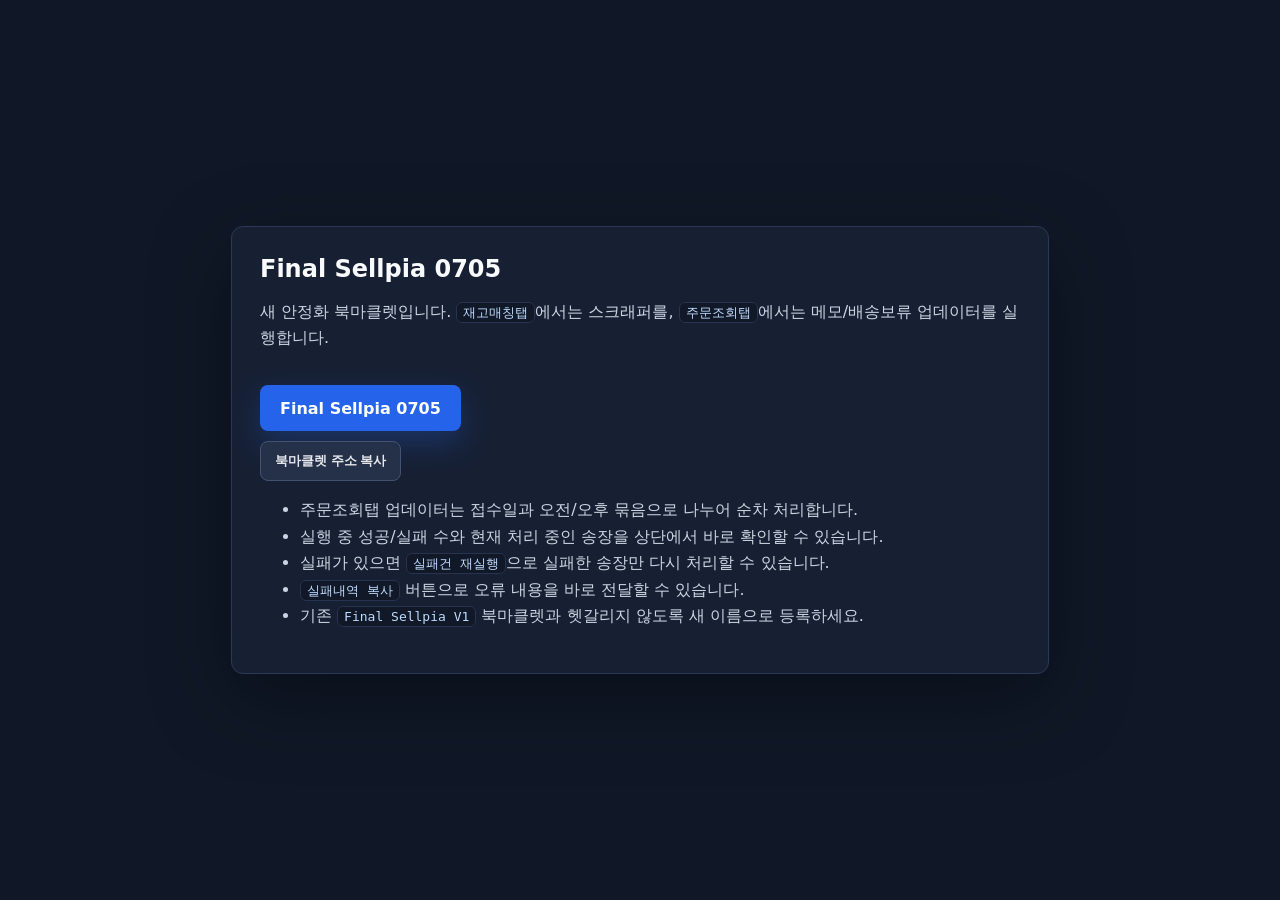
<file: Final_Sellpia_0705.html>
<!doctype html>
<html lang="ko">
<head>
  <meta charset="utf-8">
  <meta name="viewport" content="width=device-width, initial-scale=1">
  <title>Final Sellpia 0705</title>
  <style>
    :root {
      color-scheme: dark;
      font-family: "Apple SD Gothic Neo", "Malgun Gothic", system-ui, sans-serif;
      background: #101827;
      color: #f8fafc;
    }
    body {
      min-height: 100vh;
      margin: 0;
      display: grid;
      place-items: center;
      padding: 28px;
      box-sizing: border-box;
    }
    main {
      width: min(760px, 100%);
      background: #172033;
      border: 1px solid #2b3858;
      border-radius: 12px;
      padding: 28px;
      box-shadow: 0 24px 80px rgba(0, 0, 0, .36);
    }
    h1 {
      margin: 0 0 8px;
      font-size: 24px;
      letter-spacing: 0;
    }
    p, li {
      color: #cbd5e1;
      line-height: 1.65;
    }
    code {
      color: #bfdbfe;
      background: #111827;
      border: 1px solid #27344f;
      border-radius: 6px;
      padding: 2px 6px;
    }
    .bookmarklet {
      display: inline-flex;
      align-items: center;
      justify-content: center;
      min-height: 46px;
      margin: 18px 0 10px;
      padding: 0 20px;
      border-radius: 8px;
      background: #2563eb;
      color: #fff;
      font-weight: 900;
      text-decoration: none;
      box-shadow: 0 12px 30px rgba(37, 99, 235, .28);
    }
    button {
      min-height: 40px;
      border: 1px solid #42526f;
      border-radius: 8px;
      padding: 0 14px;
      background: #253149;
      color: #e5e7eb;
      font-weight: 800;
      cursor: pointer;
    }
    #copy-status {
      margin-left: 10px;
      color: #86efac;
      font-size: 13px;
      font-weight: 800;
    }
  </style>
</head>
<body>
  <main>
    <h1>Final Sellpia 0705</h1>
    <p>
      새 안정화 북마클렛입니다.
      <code>재고매칭탭</code>에서는 스크래퍼를, <code>주문조회탭</code>에서는 메모/배송보류 업데이터를 실행합니다.
    </p>
    <a id="bookmarklet" class="bookmarklet" href="#">Final Sellpia 0705</a>
    <div>
      <button id="copy" type="button">북마클렛 주소 복사</button>
      <span id="copy-status"></span>
    </div>
    <ul>
      <li>주문조회탭 업데이터는 접수일과 오전/오후 묶음으로 나누어 순차 처리합니다.</li>
      <li>실행 중 성공/실패 수와 현재 처리 중인 송장을 상단에서 바로 확인할 수 있습니다.</li>
      <li>실패가 있으면 <code>실패건 재실행</code>으로 실패한 송장만 다시 처리할 수 있습니다.</li>
      <li><code>실패내역 복사</code> 버튼으로 오류 내용을 바로 전달할 수 있습니다.</li>
      <li>기존 <code>Final Sellpia V1</code> 북마클렛과 헷갈리지 않도록 새 이름으로 등록하세요.</li>
    </ul>
  </main>
  <script>
    const href = "javascript:(async()=>{const u='https://raw.githubusercontent.com/kimhyein0214-dot/FULL_System/main/Final_Sellpia_0705.js?v='+Date.now();const r=await fetch(u,{cache:'no-store'});if(!r.ok)throw new Error('Final Sellpia 0705 로드 실패: '+r.status);(0,eval)(await r.text());})().catch(e=>alert(e&&e.message?e.message:e))";
    document.getElementById('bookmarklet').href = href;
    document.getElementById('copy').addEventListener('click', async () => {
      await navigator.clipboard.writeText(href);
      const status = document.getElementById('copy-status');
      status.textContent = '복사됨';
      setTimeout(() => { status.textContent = ''; }, 1800);
    });
  </script>
</body>
</html>
</file>
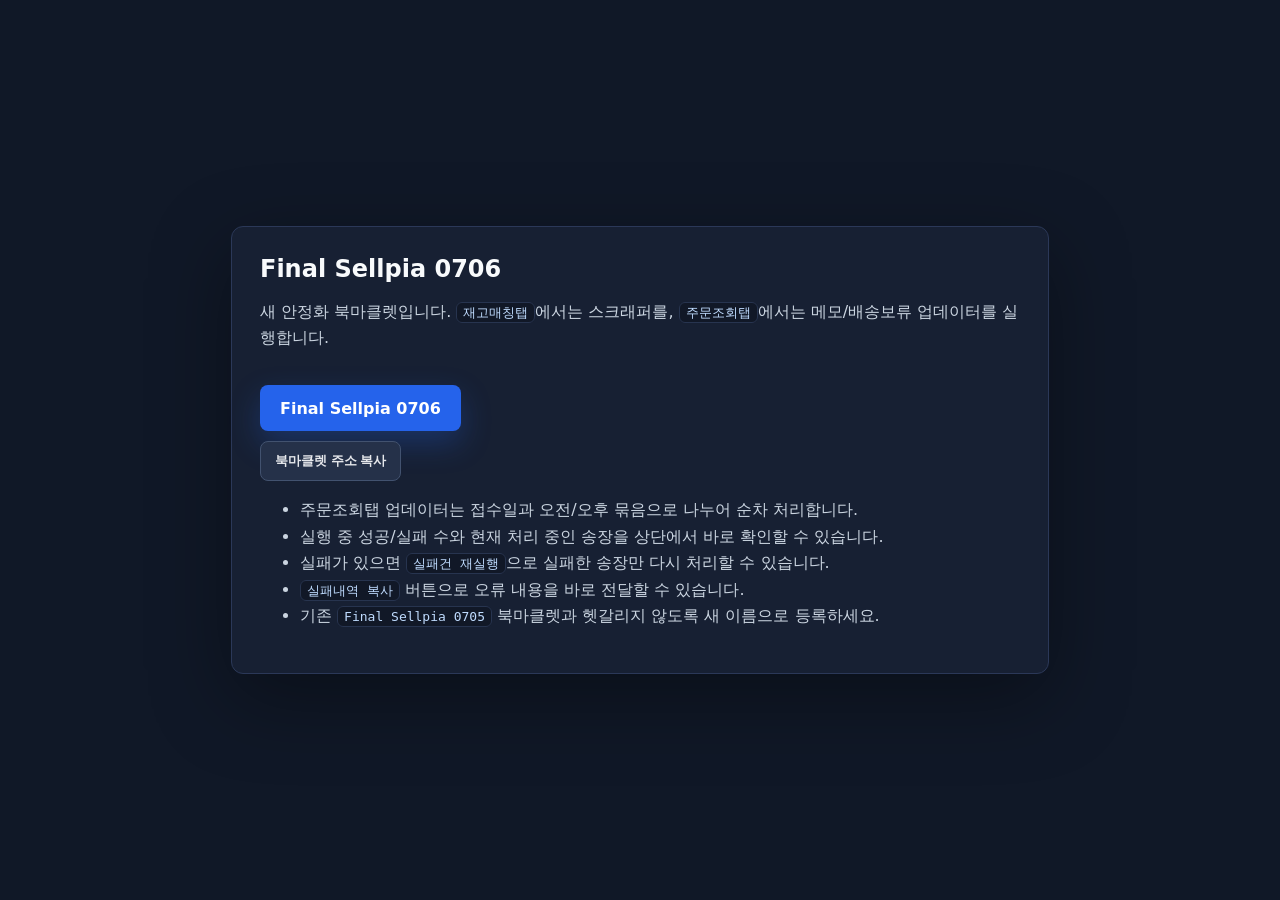
<file: Final_Sellpia_0706.html>
<!doctype html>
<html lang="ko">
<head>
  <meta charset="utf-8">
  <meta name="viewport" content="width=device-width, initial-scale=1">
  <title>Final Sellpia 0706</title>
  <style>
    :root {
      color-scheme: dark;
      font-family: "Apple SD Gothic Neo", "Malgun Gothic", system-ui, sans-serif;
      background: #101827;
      color: #f8fafc;
    }
    body {
      min-height: 100vh;
      margin: 0;
      display: grid;
      place-items: center;
      padding: 28px;
      box-sizing: border-box;
    }
    main {
      width: min(760px, 100%);
      background: #172033;
      border: 1px solid #2b3858;
      border-radius: 12px;
      padding: 28px;
      box-shadow: 0 24px 80px rgba(0, 0, 0, .36);
    }
    h1 {
      margin: 0 0 8px;
      font-size: 24px;
      letter-spacing: 0;
    }
    p, li {
      color: #cbd5e1;
      line-height: 1.65;
    }
    code {
      color: #bfdbfe;
      background: #111827;
      border: 1px solid #27344f;
      border-radius: 6px;
      padding: 2px 6px;
    }
    .bookmarklet {
      display: inline-flex;
      align-items: center;
      justify-content: center;
      min-height: 46px;
      margin: 18px 0 10px;
      padding: 0 20px;
      border-radius: 8px;
      background: #2563eb;
      color: #fff;
      font-weight: 900;
      text-decoration: none;
      box-shadow: 0 12px 30px rgba(37, 99, 235, .28);
    }
    button {
      min-height: 40px;
      border: 1px solid #42526f;
      border-radius: 8px;
      padding: 0 14px;
      background: #253149;
      color: #e5e7eb;
      font-weight: 800;
      cursor: pointer;
    }
    #copy-status {
      margin-left: 10px;
      color: #86efac;
      font-size: 13px;
      font-weight: 800;
    }
  </style>
</head>
<body>
  <main>
    <h1>Final Sellpia 0706</h1>
    <p>
      새 안정화 북마클렛입니다.
      <code>재고매칭탭</code>에서는 스크래퍼를, <code>주문조회탭</code>에서는 메모/배송보류 업데이터를 실행합니다.
    </p>
    <a id="bookmarklet" class="bookmarklet" href="#">Final Sellpia 0706</a>
    <div>
      <button id="copy" type="button">북마클렛 주소 복사</button>
      <span id="copy-status"></span>
    </div>
    <ul>
      <li>주문조회탭 업데이터는 접수일과 오전/오후 묶음으로 나누어 순차 처리합니다.</li>
      <li>실행 중 성공/실패 수와 현재 처리 중인 송장을 상단에서 바로 확인할 수 있습니다.</li>
      <li>실패가 있으면 <code>실패건 재실행</code>으로 실패한 송장만 다시 처리할 수 있습니다.</li>
      <li><code>실패내역 복사</code> 버튼으로 오류 내용을 바로 전달할 수 있습니다.</li>
      <li>기존 <code>Final Sellpia 0705</code> 북마클렛과 헷갈리지 않도록 새 이름으로 등록하세요.</li>
    </ul>
  </main>
  <script>
    const href = "javascript:(async()=>{const u='https://raw.githubusercontent.com/kimhyein0214-dot/FULL_System/main/Final_Sellpia_0706.js?v='+Date.now();const r=await fetch(u,{cache:'no-store'});if(!r.ok)throw new Error('Final Sellpia 0706 로드 실패: '+r.status);(0,eval)(await r.text());})().catch(e=>alert(e&&e.message?e.message:e))";
    document.getElementById('bookmarklet').href = href;
    document.getElementById('copy').addEventListener('click', async () => {
      await navigator.clipboard.writeText(href);
      const status = document.getElementById('copy-status');
      status.textContent = '복사됨';
      setTimeout(() => { status.textContent = ''; }, 1800);
    });
  </script>
</body>
</html>
</file>
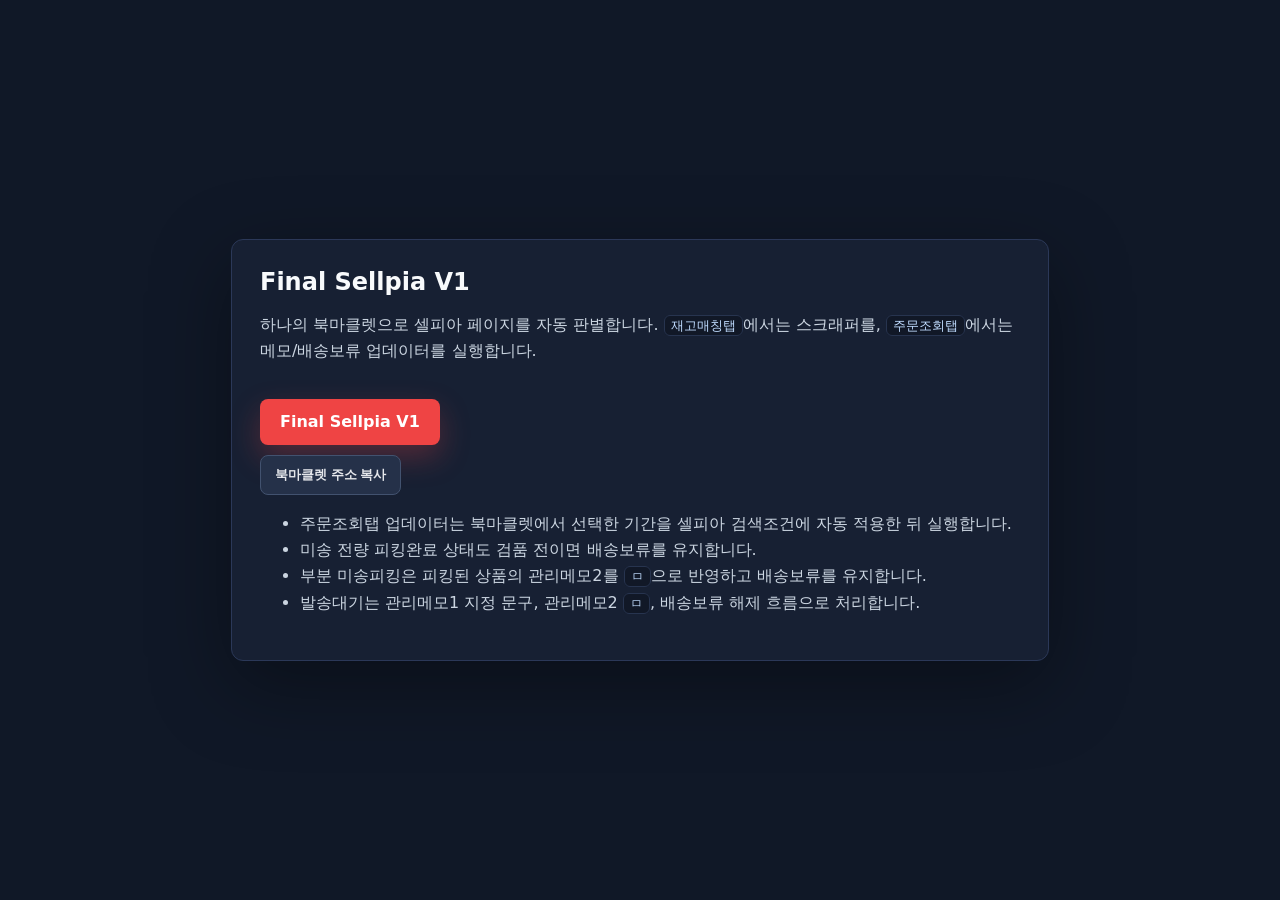
<file: Final_Sellpia_V1.html>
<!doctype html>
<html lang="ko">
<head>
  <meta charset="utf-8">
  <meta name="viewport" content="width=device-width, initial-scale=1">
  <title>Final Sellpia V1</title>
  <style>
    :root {
      color-scheme: dark;
      font-family: "Apple SD Gothic Neo", "Malgun Gothic", system-ui, sans-serif;
      background: #101827;
      color: #f8fafc;
    }
    body {
      min-height: 100vh;
      margin: 0;
      display: grid;
      place-items: center;
      padding: 28px;
      box-sizing: border-box;
    }
    main {
      width: min(760px, 100%);
      background: #172033;
      border: 1px solid #2b3858;
      border-radius: 12px;
      padding: 28px;
      box-shadow: 0 24px 80px rgba(0, 0, 0, .36);
    }
    h1 {
      margin: 0 0 8px;
      font-size: 24px;
      letter-spacing: 0;
    }
    p, li {
      color: #cbd5e1;
      line-height: 1.65;
    }
    code {
      color: #bfdbfe;
      background: #111827;
      border: 1px solid #27344f;
      border-radius: 6px;
      padding: 2px 6px;
    }
    .bookmarklet {
      display: inline-flex;
      align-items: center;
      justify-content: center;
      min-height: 46px;
      margin: 18px 0 10px;
      padding: 0 20px;
      border-radius: 8px;
      background: #ef4444;
      color: #fff;
      font-weight: 900;
      text-decoration: none;
      box-shadow: 0 12px 30px rgba(239, 68, 68, .28);
    }
    button {
      min-height: 40px;
      border: 1px solid #42526f;
      border-radius: 8px;
      padding: 0 14px;
      background: #253149;
      color: #e5e7eb;
      font-weight: 800;
      cursor: pointer;
    }
    #copy-status {
      margin-left: 10px;
      color: #86efac;
      font-size: 13px;
      font-weight: 800;
    }
  </style>
</head>
<body>
  <main>
    <h1>Final Sellpia V1</h1>
    <p>
      하나의 북마클렛으로 셀피아 페이지를 자동 판별합니다.
      <code>재고매칭탭</code>에서는 스크래퍼를, <code>주문조회탭</code>에서는 메모/배송보류 업데이터를 실행합니다.
    </p>
    <a id="bookmarklet" class="bookmarklet" href="#">Final Sellpia V1</a>
    <div>
      <button id="copy" type="button">북마클렛 주소 복사</button>
      <span id="copy-status"></span>
    </div>
    <ul>
      <li>주문조회탭 업데이터는 북마클렛에서 선택한 기간을 셀피아 검색조건에 자동 적용한 뒤 실행합니다.</li>
      <li>미송 전량 피킹완료 상태도 검품 전이면 배송보류를 유지합니다.</li>
      <li>부분 미송피킹은 피킹된 상품의 관리메모2를 <code>ㅁ</code>으로 반영하고 배송보류를 유지합니다.</li>
      <li>발송대기는 관리메모1 지정 문구, 관리메모2 <code>ㅁ</code>, 배송보류 해제 흐름으로 처리합니다.</li>
    </ul>
  </main>
  <script>
    const href = "javascript:(async()=>{const u='https://raw.githubusercontent.com/kimhyein0214-dot/FULL_System/main/Final_Sellpia_V1.js?v='+Date.now();const r=await fetch(u,{cache:'no-store'});if(!r.ok)throw new Error('Final Sellpia V1 로드 실패: '+r.status);(0,eval)(await r.text());})().catch(e=>alert(e&&e.message?e.message:e))";
    document.getElementById('bookmarklet').href = href;
    document.getElementById('copy').addEventListener('click', async () => {
      await navigator.clipboard.writeText(href);
      const status = document.getElementById('copy-status');
      status.textContent = '복사됨';
      setTimeout(() => { status.textContent = ''; }, 1800);
    });
  </script>
</body>
</html>
</file>
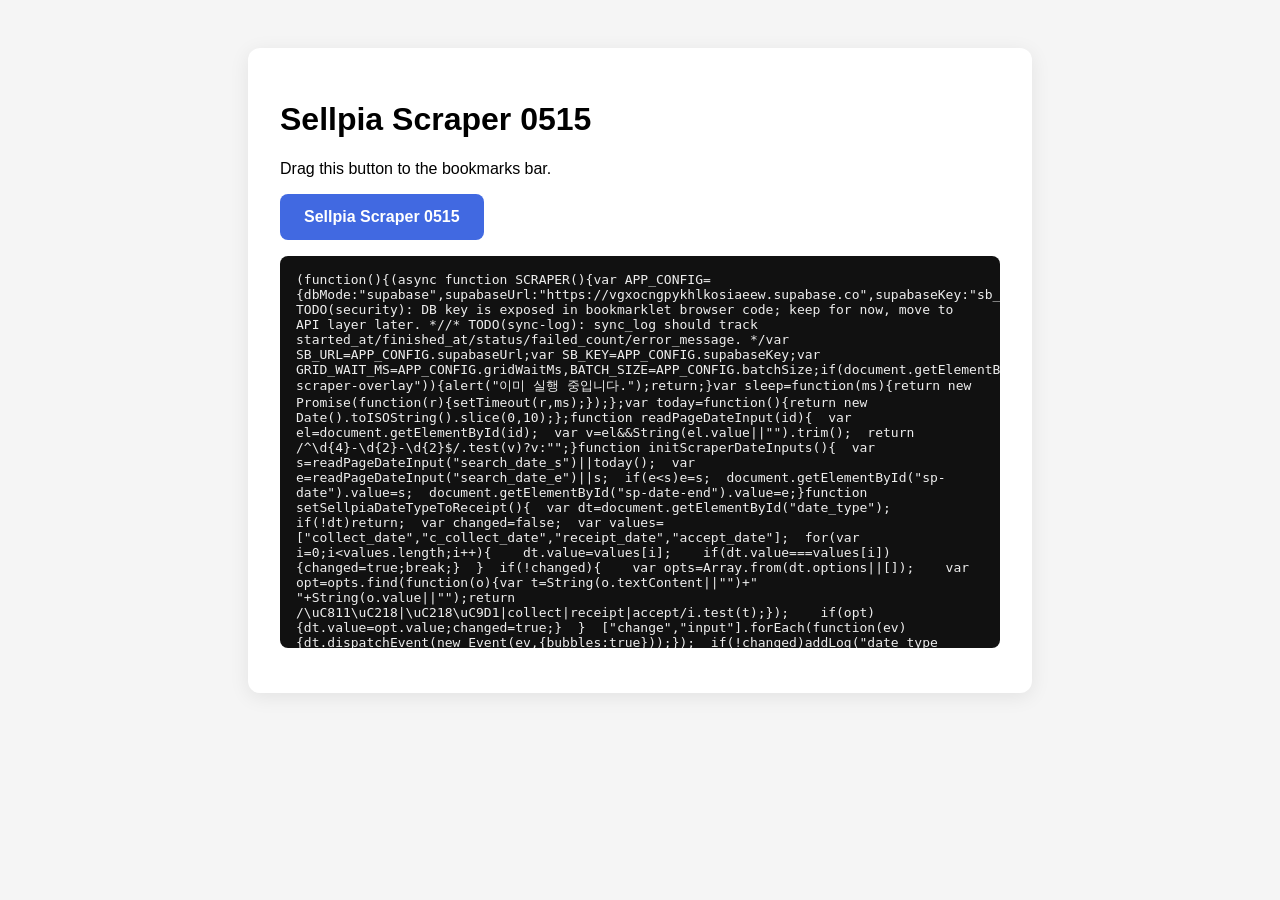
<file: sellpia_bookmarklet_0519_v1.html>
<!DOCTYPE html>
<html lang="ko">
<head>
  <meta charset="UTF-8">
  <title>Sellpia Scraper 0515</title>
  <style>body{font-family:Arial,sans-serif;background:#f5f5f5;padding:40px}.box{max-width:720px;margin:0 auto;background:#fff;padding:32px;border-radius:12px;box-shadow:0 4px 20px rgba(0,0,0,.08)}.btn{display:inline-block;background:#4169e1;color:#fff;padding:14px 24px;border-radius:8px;text-decoration:none;font-weight:bold}pre{background:#111;color:#eee;padding:16px;border-radius:8px;overflow:auto;max-height:360px;white-space:pre-wrap}</style>
</head>
<body>
  <div class="box">
    <h1>Sellpia Scraper 0515</h1>
    <p>Drag this button to the bookmarks bar.</p>
    <p><a id="bookmarklet-link" class="btn" href="#">Sellpia Scraper 0515</a></p>
    <pre id="code-display"></pre>
  </div>
  <script>const SRC="(function(){(async function SCRAPER(){var APP_CONFIG={dbMode:\"supabase\",supabaseUrl:\"https://vgxocngpykhlkosiaeew.supabase.co\",supabaseKey:\"sb_publishable_XVnKGJo66GZiYTq5Ivu8dA_SjBVvX0g\",apiBaseUrl:\"\",batchSize:50,gridWaitMs:8000};/* TODO(security): DB key is exposed in bookmarklet browser code; keep for now, move to API layer later. *//* TODO(sync-log): sync_log should track started_at/finished_at/status/failed_count/error_message. */var SB_URL=APP_CONFIG.supabaseUrl;var SB_KEY=APP_CONFIG.supabaseKey;var GRID_WAIT_MS=APP_CONFIG.gridWaitMs,BATCH_SIZE=APP_CONFIG.batchSize;if(document.getElementById(\"sp-scraper-overlay\")){alert(\"이미 실행 중입니다.\");return;}var sleep=function(ms){return new Promise(function(r){setTimeout(r,ms);});};var today=function(){return new Date().toISOString().slice(0,10);};function readPageDateInput(id){  var el=document.getElementById(id);  var v=el&&String(el.value||\"\").trim();  return /^\\d{4}-\\d{2}-\\d{2}$/.test(v)?v:\"\";}function initScraperDateInputs(){  var s=readPageDateInput(\"search_date_s\")||today();  var e=readPageDateInput(\"search_date_e\")||s;  if(e<s)e=s;  document.getElementById(\"sp-date\").value=s;  document.getElementById(\"sp-date-end\").value=e;}function setSellpiaDateTypeToReceipt(){  var dt=document.getElementById(\"date_type\");  if(!dt)return;  var changed=false;  var values=[\"collect_date\",\"c_collect_date\",\"receipt_date\",\"accept_date\"];  for(var i=0;i<values.length;i++){    dt.value=values[i];    if(dt.value===values[i]){changed=true;break;}  }  if(!changed){    var opts=Array.from(dt.options||[]);    var opt=opts.find(function(o){var t=String(o.textContent||\"\")+\" \"+String(o.value||\"\");return /\\uC811\\uC218|\\uC218\\uC9D1|collect|receipt|accept/i.test(t);});    if(opt){dt.value=opt.value;changed=true;}  }  [\"change\",\"input\"].forEach(function(ev){dt.dispatchEvent(new Event(ev,{bubbles:true}));});  if(!changed)addLog(\"date type option check needed: receipt range option was not auto-selected.\");}async function dbRequest(path,opt){  opt=opt||{};  if(APP_CONFIG.dbMode===\"supabase\"){    var res=await fetch(SB_URL+\"/rest/v1/\"+path,{method:opt.method||\"GET\",headers:Object.assign({\"Content-Type\":\"application/json\",\"apikey\":SB_KEY,\"Authorization\":\"Bearer \"+SB_KEY},opt.headers||{}),body:opt.body===undefined?undefined:JSON.stringify(opt.body)});    if(!res.ok)throw new Error(\"DB 오류 [\"+path+\"]: \"+(await res.text()));    if(res.status===204)return null;    var text=await res.text();    return text?JSON.parse(text):null;  }  if(APP_CONFIG.dbMode===\"nas-api\"){throw new Error(\"NAS API DB mode TODO\");}  throw new Error(\"Unsupported DB mode: \"+APP_CONFIG.dbMode);}async function dbGet(path){return dbRequest(path,{method:\"GET\",headers:{Range:\"0-9999\"}});}async function dbInsert(table,rows){return dbRequest(table,{method:\"POST\",headers:{Prefer:\"return=representation\"},body:rows});}async function dbUpsert(table,rows,conflictCol){  if(!rows.length)return;  var path=conflictCol?table+\"?on_conflict=\"+encodeURIComponent(conflictCol):table;  for(var i=0;i<rows.length;i+=BATCH_SIZE){    var batch=rows.slice(i,i+BATCH_SIZE);    var keys=[];batch.forEach(function(r){Object.keys(r||{}).forEach(function(k){if(keys.indexOf(k)<0)keys.push(k);});});    batch=batch.map(function(r){var o={};keys.forEach(function(k){o[k]=(r&&r[k]!==undefined)?r[k]:null;});return o;});    await dbRequest(path,{method:\"POST\",headers:{Prefer:\"resolution=merge-duplicates,return=minimal\"},body:batch});  }}async function dbPatch(table,filter,body){return dbRequest(table+\"?\"+filter,{method:\"PATCH\",headers:{Prefer:\"return=minimal\"},body:body});}async function dbDelete(table,filter){  /* TODO(soft-delete): hard DELETE candidate; switch to deleted_at/status later. */  return dbRequest(table+\"?\"+filter,{method:\"DELETE\",headers:{Prefer:\"return=minimal\"}});}async function dbRpc(fn,body){return dbRequest(\"rpc/\"+fn,{method:\"POST\",body:body||{}});}async function sbUpsert(table,rows,conflictCol){return dbUpsert(table,rows,conflictCol);}\nfunction dateRangeList(startDate,endDate){\n  var out=[],cur=new Date(String(startDate||\"\")+\"T00:00:00\"),end=new Date(String(endDate||startDate||\"\")+\"T00:00:00\");\n  if(!Number.isFinite(cur.getTime())||!Number.isFinite(end.getTime()))return out;\n  for(var guard=0;cur<=end&&guard<120;guard++){out.push(cur.toISOString().slice(0,10));cur.setDate(cur.getDate()+1);}\n  if(cur<=end)throw new Error(\"???? cleanup ???? ??: 120? ??? ??? ?????.\");\n  return out;\n}\nfunction ordNosByReceiptDate(rows){\n  var map={};\n  (rows||[]).forEach(function(r){var d=String(r.ord_date||r.receipt_date||\"\").trim();var o=String(r.ord_no||\"\").trim();if(!d||!o)return;if(!map[d])map[d]=[];if(map[d].indexOf(o)<0)map[d].push(o);});\n  return map;\n}\nasync function clearOrderItemsForOrderDateMap(dateMap){var dates=Object.keys(dateMap||{}).sort();for(var i=0;i<dates.length;i++)await clearOrderItemsForOrders(dates[i],dateMap[dates[i]]);}\nasync function deleteAllForDate(table,date,session){var q=\"ord_date=eq.\"+encodeURIComponent(date);if(table===\"orders\"&&session&&session!==\"ALL\")q+=\"&am_pm=eq.\"+encodeURIComponent(session);return dbDelete(table,q);}\nasync function cleanupByReceiptDateMap(table,startDate,endDate,keepMap,session){\n  var dates=dateRangeList(startDate,endDate);\n  for(var i=0;i<dates.length;i++){\n    var d=dates[i],keep=(keepMap&&keepMap[d])||[];\n    if(keep.length){await sbDelete(table,d,keep,session);addLog(\"cleanup \"+table+\" \"+d+\": keep \"+keep.length);}\n    else if(session===\"ALL\"){await deleteAllForDate(table,d,session);addLog(\"cleanup \"+table+\" \"+d+\": Sellpia rows 0 -> local rows removed\");}\n    else addLog(\"cleanup \"+table+\" \"+d+\": session import empty-date cleanup skipped\");\n  }\n}\nasync function clearOrderItemsForOrders(date,ordNos){  ordNos=(ordNos||[]).filter(Boolean);  if(!ordNos.length)return;  for(var i=0;i<ordNos.length;i+=40){    var batch=ordNos.slice(i,i+40);    await dbDelete(\"order_items\",\"ord_date=eq.\"+encodeURIComponent(date)+\"&ord_no=in.(\"+batch.map(encodeURIComponent).join(\",\")+\")\");  }}async function sbDelete(table,date,keepOrdNos,session){  if(!keepOrdNos.length)return;  var q=\"ord_date=eq.\"+encodeURIComponent(date)+\"&ord_no=not.in.(\"+keepOrdNos.join(\",\")+\")\";  if(table===\"orders\"&&session&&session!==\"ALL\")q+=\"&am_pm=eq.\"+encodeURIComponent(session);  return dbDelete(table,q);}function compactDateKey(date){return String(date||\"\").replace(/-/g,\"\");}function nextDateKey(date){var p=String(date||\"\").split(\"-\").map(function(x){return Number(x);});if(p.length!==3||!Number.isFinite(p[0])||!Number.isFinite(p[1])||!Number.isFinite(p[2]))return \"\";var d=new Date(p[0],p[1]-1,p[2]+1);var y=String(d.getFullYear());var m=String(d.getMonth()+1).padStart(2,\"0\");var day=String(d.getDate()).padStart(2,\"0\");return y+m+day;}async function cleanupWorkflowStateForDate(date,keepOrdNos){var start=compactDateKey(date),end=nextDateKey(date);if(!start||!end){addLog(\"workflow cleanup \"+date+\": invalid date\");return;}keepOrdNos=(keepOrdNos||[]).filter(Boolean);var base=\"ord_no=gte.\"+encodeURIComponent(start)+\"&ord_no=lt.\"+encodeURIComponent(end);var filter=base;if(keepOrdNos.length)filter+=\"&ord_no=not.in.(\"+keepOrdNos.map(encodeURIComponent).join(\",\")+\")\";var tables=[\"shortage\",\"picking\"];for(var i=0;i<tables.length;i++){addLog(\"cleanup \"+tables[i]+\" state \"+date+\": delete rows not in current Sellpia scrape, keep \"+keepOrdNos.length);await dbDelete(tables[i],filter);}}async function cleanupWorkflowStateByReceiptDateMap(startDate,endDate,keepMap,session){if(session!==\"ALL\"){addLog(\"workflow state cleanup skipped: session import \"+session);return;}var dates=dateRangeList(startDate,endDate);for(var i=0;i<dates.length;i++){var d=dates[i];await cleanupWorkflowStateForDate(d,(keepMap&&keepMap[d])||[]);}}async function logSync(date,n,m){  try{await sbUpsert(\"sync_log\",[{sync_date:date,total_orders:n,total_items:m,synced_at:new Date().toISOString()}],\"sync_date\");}  catch(e){console.warn(\"[SCRAPER] sync_log 실패\",e.message);}}function isSellerOrderMemoLine(v){  var s=String(v||\"\").trim();  if(!s)return false;  var normalized=s.replace(/\\s+/g,\"\");  if(/^(판매처)?주문번호[:：-]?[A-Za-z0-9_-]{8,}$/.test(normalized))return true;  if(/^(에이블리|쿠팡|플레이오토|playauto|ably|coupang)[:：-]?[A-Za-z0-9_-]{8,}$/i.test(normalized))return true;  var compact=normalized.replace(/[-_]/g,\"\");  return /^[0-9]{8,}$/.test(compact);}function cleanSellpiaManageMemo(v){  return String(v||\"\").split(/\\r?\\n/).map(function(line){return line.trim();}).filter(function(line){return line&&!isSellerOrderMemoLine(line);}).join(\"\\n\");}function parseSellpiaCollectHour(v){  var s=String(v||\"\").trim();  if(!s)return null;  var ko=s.match(/(오전|오후)\\s*(\\d{1,2})(?::(\\d{2}))?/);  if(ko){var h=parseInt(ko[2],10);if(ko[1]===\"오후\"&&h<12)h+=12;if(ko[1]===\"오전\"&&h===12)h=0;return h;}  var iso=s.match(/(?:^|\\s|T)(\\d{1,2}):(\\d{2})(?::\\d{2})?/);  if(iso)return parseInt(iso[1],10);  var tail=s.split(/\\s+/).pop();  var n=parseInt((tail||\"\").split(\":\")[0],10);  return Number.isFinite(n)?n:null;}var _spUploadItemNoField,_spRegularItemNoField;\nfunction cleanSellpiaHeaderLabel(v){return String(v||\"\").replace(/<[^>]*>/g,\"\").replace(/&nbsp;/g,\" \").replace(/\\s+/g,\"\");}\nvar _spMoneyFieldCache={};\nfunction getSellpiaColumnFieldByHeader(labels){\n  labels=(labels||[]).map(function(v){return cleanSellpiaHeaderLabel(v);}).filter(Boolean);\n  var key=labels.join('|');\n  if(_spMoneyFieldCache[key]!==undefined)return _spMoneyFieldCache[key];\n  _spMoneyFieldCache[key]=\"\";\n  try{\n    var cols=window.grid&&window.grid.getColumns?window.grid.getColumns():[];\n    for(var i=0;i<cols.length;i++){\n      var c=cols[i]||{},label=cleanSellpiaHeaderLabel(c.name||c.title||\"\");\n      if(labels.indexOf(label)>=0){_spMoneyFieldCache[key]=c.field||c.id||\"\";return _spMoneyFieldCache[key];}\n    }\n    for(var j=0;j<cols.length;j++){\n      var c2=cols[j]||{},label2=cleanSellpiaHeaderLabel(c2.name||c2.title||\"\");\n      if(labels.some(function(lbl){return label2.indexOf(lbl)>=0;})){_spMoneyFieldCache[key]=c2.field||c2.id||\"\";return _spMoneyFieldCache[key];}\n    }\n  }catch(e){console.warn('[SCRAPER] ?? ?? ?? ??',labels,e);}\n  console.warn('[SCRAPER] ?? ??? ?? ?????:',labels);\n  return _spMoneyFieldCache[key];\n}\nfunction readSellpiaField(row,labels,fallbackKeys){\n  row=row||{};\n  var field=getSellpiaColumnFieldByHeader(labels);\n  if(field&&row[field]!=null&&String(row[field]).trim()!==\"\")return String(row[field]).trim();\n  var keys=fallbackKeys||[];\n  for(var i=0;i<keys.length;i++){var k=keys[i];if(row[k]!=null&&String(row[k]).trim()!==\"\")return String(row[k]).trim();}\n  return \"\";\n}\nfunction parseSellpiaMoney(v){\n  var raw=String(v||\"\").trim();\n  if(!raw)return null;\n  var cleaned=raw.replace(/,/g,\"\").replace(/[^0-9.-]/g,\"\");\n  if(!cleaned||cleaned===\"-\"||cleaned===\".\")return null;\n  var n=Number(cleaned);\n  return Number.isFinite(n)?n:null;\n}\nfunction getSellpiaMoney(row,labels,fallbackKeys){\n  var raw=readSellpiaField(row,labels,fallbackKeys);\n  return {raw:raw,amount:parseSellpiaMoney(raw)};\n}\nfunction getSellpiaOrderMemo(row){\n  return readSellpiaField(row,[\"\\uC8FC\\uBB38\\uBA54\\uBAA8\"],[\"c_ord_memo\",\"c_order_memo\",\"c_memo\",\"c_recv_memo\",\"c_delv_memo\",\"c_dlv_memo\",\"c_buy_memo\"]);\n}\nfunction getSellpiaStarredItemNoField(){\n  if(_spUploadItemNoField)return _spUploadItemNoField;\n  _spUploadItemNoField=\"\";\n  try{\n    var cols=window.grid&&window.grid.getColumns?window.grid.getColumns():[];\n    for(var i0=0;i0<cols.length;i0++){\n      var f0=cols[i0]&&(cols[i0].field||cols[i0].id);\n      if(f0===\"c_prv_item_no\"){_spUploadItemNoField=\"c_prv_item_no\";return _spUploadItemNoField;}\n    }\n    for(var i=0;i<cols.length;i++){\n      var c=cols[i]||{};\n      var label=cleanSellpiaHeaderLabel(c.name||c.title||\"\");\n      if(label.indexOf(\"*주문품목No\")>=0||label.indexOf(\"*주문품목번호\")>=0){\n        _spUploadItemNoField=c.field||c.id||\"\";\n        if(_spUploadItemNoField)return _spUploadItemNoField;\n      }\n    }\n    for(var j=0;j<cols.length;j++){\n      var prev=cleanSellpiaHeaderLabel(cols[j-1]&&(cols[j-1].name||cols[j-1].title)||\"\");\n      var cur=cleanSellpiaHeaderLabel(cols[j]&&(cols[j].name||cols[j].title)||\"\");\n      var next=cleanSellpiaHeaderLabel(cols[j+1]&&(cols[j+1].name||cols[j+1].title)||\"\");\n      if(prev.indexOf(\"최근배송일\")>=0&&cur.indexOf(\"주문품목No\")>=0&&next.indexOf(\"출고예정일\")>=0){\n        _spUploadItemNoField=cols[j].field||cols[j].id||\"\";\n        if(_spUploadItemNoField)return _spUploadItemNoField;\n      }\n    }\n    console.warn(\"[SCRAPER] *주문품목No 컬럼을 찾지 못했습니다. 최근배송일과 출고예정일 사이의 컬럼 표시 상태를 확인하세요.\",cols.map(function(c){return {field:c.field,id:c.id,name:cleanSellpiaHeaderLabel(c.name||c.title||\"\")};}));\n  }catch(e){console.warn(\"[SCRAPER] *주문품목No 컬럼 탐색 실패\",e);}\n  return _spUploadItemNoField;\n}\nfunction isValidSellpiaUploadItemNo(v,ordNo,groupNo){\n  v=String(v||\"\").trim();\n  if(!v)return false;\n  if(ordNo&&v===String(ordNo).trim())return false;\n  if(groupNo&&v===String(groupNo).trim())return false;\n  if(!/^\\d+_/.test(v))return false;\n  return true;\n}\nfunction getSellpiaUploadItemNo(row){\n  row=row||{};\n  var ordNo=String(row.c_ord_no||\"\").trim();\n  var groupNo=String(row.c_group_no||\"\").trim();\n  if(row.c_prv_item_no!=null){\n    var v=String(row.c_prv_item_no).trim();\n    if(isValidSellpiaUploadItemNo(v,ordNo,groupNo))return v;\n  }\n  var gridField=getSellpiaStarredItemNoField();\n  if(gridField&&gridField!==\"c_prv_item_no\"&&row[gridField]!=null){\n    var v2=String(row[gridField]).trim();\n    if(isValidSellpiaUploadItemNo(v2,ordNo,groupNo))return v2;\n  }\n  var legacy=String(row.c_order_item_no||row.c_ord_item_no||\"\").trim();\n  if(isValidSellpiaUploadItemNo(legacy,ordNo,groupNo))return legacy;\n  return \"\";\n}\nfunction getSellpiaRegularItemNoField(){\n  if(_spRegularItemNoField!==undefined)return _spRegularItemNoField;\n  _spRegularItemNoField=\"\";\n  try{\n    var cols=window.grid&&window.grid.getColumns?window.grid.getColumns():[];\n    var starred=getSellpiaStarredItemNoField();\n    for(var i=0;i<cols.length;i++){\n      var c=cols[i]||{};\n      var label=cleanSellpiaHeaderLabel(c.name||c.title||\"\");\n      var field=c.field||c.id||\"\";\n      if(!field||field===starred)continue;\n      if((label===\"\\uC8FC\\uBB38\\uD488\\uBAA9No\"||label===\"\\uC8FC\\uBB38\\uD488\\uBAA9\\uBC88\\uD638\")&&label.indexOf(\"*\")<0){_spRegularItemNoField=field;return _spRegularItemNoField;}\n    }\n    var fallback=[\"c_order_item_no\",\"c_ord_item_no\",\"c_item_no\",\"order_item_no\"];\n    for(var j=0;j<fallback.length;j++){\n      var key=fallback[j];\n      if(key!==starred&&cols.some(function(c){return (c&&(c.field||c.id))===key;})){_spRegularItemNoField=key;return _spRegularItemNoField;}\n    }\n    console.warn(\"[SCRAPER] regular order item number column not found. Keeping starred item number separately.\",cols.map(function(c){return {field:c.field,id:c.id,name:cleanSellpiaHeaderLabel(c.name||c.title||\"\")};}));\n  }catch(e){console.warn(\"[SCRAPER] regular order item number column lookup failed\",e);}\n  return _spRegularItemNoField;\n}\nfunction getSellpiaRegularItemNo(row){\n  row=row||{};\n  var ordNo=String(row.c_ord_no||\"\").trim();\n  var groupNo=String(row.c_group_no||\"\").trim();\n  var starred=String(getSellpiaUploadItemNo(row)||\"\").trim();\n  var field=getSellpiaRegularItemNoField();\n  var candidates=[];\n  if(field&&row[field]!=null)candidates.push(row[field]);\n  candidates.push(row.c_order_item_no,row.c_ord_item_no,row.c_item_no,row.order_item_no);\n  for(var i=0;i<candidates.length;i++){\n    var v=String(candidates[i]||\"\").trim();\n    if(!v)continue;\n    if(ordNo&&v===ordNo)continue;\n    if(groupNo&&v===groupNo)continue;\n    if(starred&&v===starred)continue;\n    return v;\n  }\n  return \"\";\n}\nfunction getSellpiaAmPm(row){  var h=parseSellpiaCollectHour(row.c_collect_date||row.c_ord_date||row.c_ord_time||\"\");  if(h===null){console.warn(\"[SCRAPER] AM/PM parse failed\",row.c_ord_no,row.c_collect_date,row.c_ord_date,row.c_ord_time);return \"ALL\";}  return h<12?\"AM\":\"PM\";}function normalizeSellpiaDate(v,targetDate){  var s=String(v||\"\").trim();  if(!s)return \"\";  var m=s.match(/(\\d{4})[-\\/.년\\s]*(\\d{1,2})[-\\/.월\\s]*(\\d{1,2})/);  if(!m&&targetDate){    var y=String(targetDate).slice(0,4);    var m2=s.match(/(?:^|\\D)(\\d{1,2})[-\\/.월\\s]+(\\d{1,2})(?:일)?(?:\\D|$)/);    if(m2)m=[null,y,m2[1],m2[2]];  }  if(!m)return \"\";  var mm=String(Number(m[2])).padStart(2,\"0\");  var dd=String(Number(m[3])).padStart(2,\"0\");  return m[1]+\"-\"+mm+\"-\"+dd;}function getSellpiaReceiptRaw(row){  return readSellpiaField(row,[\"접수일\",\"접수일자\",\"접수일시\",\"접수기간\",\"수집일\"],[\"c_collect_date\",\"collect_date\",\"receipt_date\",\"c_receipt_date\",\"c_accept_date\",\"c_receipt_dt\"]);}function getSellpiaReceiptDate(row,targetDate){  return normalizeSellpiaDate(getSellpiaReceiptRaw(row),targetDate)||targetDate;}function isSellpiaDateRange(startDate,endDate){  return String(startDate||\"\")!==String(endDate||startDate||\"\");}function assertSellpiaReceiptDateInRange(rows,startDate,endDate){  endDate=endDate||startDate;  var stats={},missing=0,invalid=[],outside=[];  var rangeMode=isSellpiaDateRange(startDate,endDate);  (rows||[]).forEach(function(row){    var raw=getSellpiaReceiptRaw(row);    var parsed=normalizeSellpiaDate(raw,startDate);    if(!raw)missing++;    else if(!parsed)invalid.push(String(row.c_ord_no||\"?\")+\":\"+String(raw).slice(0,30));    var date=parsed||startDate;    stats[date]=(stats[date]||0)+1;    if(parsed&&(parsed<startDate||parsed>endDate))outside.push(String(row.c_ord_no||\"?\")+\":\"+parsed);  });  var summary=Object.keys(stats).sort().map(function(k){return k+\" \"+stats[k]+\" rows\";}).join(\", \");  if(summary)addLog(\"receipt date distribution: \"+summary);  if(missing)addLog(\"receipt date column missing for \"+missing+\" rows\"+(rangeMode?\"; range save stopped\":\"; using selected date \"+startDate));  if(invalid.length)throw new Error(\"Cannot parse Sellpia receipt date: \"+invalid.slice(0,5).join(\", \"));  if(rangeMode&&missing)throw new Error(\"Receipt date column is required for range import. Save stopped.\");  if(outside.length)throw new Error(\"Sellpia receipt date is outside selected range \"+startDate+\"~\"+endDate+\". Save stopped: \"+outside.slice(0,8).join(\", \"));  return {stats:stats,missing:missing};}function assertSellpiaReceiptDateMatches(rows,targetDate){  return assertSellpiaReceiptDateInRange(rows,targetDate,targetDate);}var overlay=document.createElement(\"div\");overlay.id=\"sp-scraper-overlay\";Object.assign(overlay.style,{position:\"fixed\",top:\"0\",left:\"0\",width:\"100%\",height:\"100%\",background:\"rgba(0,0,0,0.82)\",zIndex:\"999999\",display:\"flex\",alignItems:\"center\",justifyContent:\"center\"});overlay.innerHTML='<div id=\"sp-box\" style=\"background:#1E1E1E;border-radius:14px;padding:28px 32px;width:460px;max-width:92vw;color:#F0F0F0;box-shadow:0 20px 60px rgba(0,0,0,0.6)\"><div style=\"font-size:16px;font-weight:900;margin-bottom:18px\">🔄 셀피아 재고매칭 → DB 0515 v7</div><div id=\"sp-input-area\"><div style=\"font-size:12px;color:#909090;margin-bottom:6px\">조회 시작일 (접수기간)</div><input id=\"sp-date\" type=\"date\" style=\"width:100%;padding:8px 12px;background:#2A2A2A;border:1.5px solid #444;border-radius:8px;color:#fff;font-size:14px;font-weight:700;outline:none;margin-bottom:8px\"><div style=\"font-size:12px;color:#909090;margin-bottom:6px\">조회 종료일 (접수기간)</div><input id=\"sp-date-end\" type=\"date\" style=\"width:100%;padding:8px 12px;background:#2A2A2A;border:1.5px solid #444;border-radius:8px;color:#fff;font-size:14px;font-weight:700;outline:none;margin-bottom:12px\"><div style=\"font-size:12px;color:#909090;margin-bottom:6px\">Test invoice no (optional)</div><input id=\"sp-inv-filter\" type=\"text\" placeholder=\"one invoice only\" style=\"width:100%;padding:8px 12px;background:#2A2A2A;border:1.5px solid #444;border-radius:8px;color:#fff;font-size:13px;font-weight:700;outline:none;margin-bottom:12px\"><div style=\"font-size:12px;color:#909090;margin-bottom:6px\">수집 구분</div><div style=\"display:flex;gap:6px;margin-bottom:14px\"><label style=\"flex:1;text-align:center;padding:7px 0;border:1.5px solid #444;border-radius:8px;background:#2A2A2A;font-size:12px;font-weight:800;color:#AAA;cursor:pointer\"><input type=\"radio\" name=\"sp-session\" value=\"ALL\" checked style=\"accent-color:#3DBF7A\"> 전체</label><label style=\"flex:1;text-align:center;padding:7px 0;border:1.5px solid #355B7C;border-radius:8px;background:#14263A;font-size:12px;font-weight:800;color:#8EC5FF;cursor:pointer\"><input type=\"radio\" name=\"sp-session\" value=\"AM\" style=\"accent-color:#64B5F6\"> 오전</label><label style=\"flex:1;text-align:center;padding:7px 0;border:1.5px solid #70502A;border-radius:8px;background:#332208;font-size:12px;font-weight:800;color:#FFCF80;cursor:pointer\"><input type=\"radio\" name=\"sp-session\" value=\"PM\" style=\"accent-color:#FFB74D\"> 오후</label></div><button id=\"sp-start\" style=\"width:100%;padding:10px;background:#3DBF7A;border:none;border-radius:8px;color:#000;font-weight:900;font-size:14px;cursor:pointer;margin-bottom:8px\">🔄 재고매칭 수집</button><button id=\"sp-enrich\" style=\"width:100%;padding:10px;background:#214D63;border:none;border-radius:8px;color:#EAF8FF;font-weight:900;font-size:14px;cursor:pointer;margin-bottom:6px\">📮 우체국정보/송장 보강</button><button id=\"sp-invoice\" style=\"width:100%;padding:10px;background:#6B4FA0;border:none;border-radius:8px;color:#F4EEFF;font-weight:900;font-size:14px;cursor:pointer;margin-bottom:6px\">&#49569;&#51109;&#48264;&#54840;&#47564; &#44081;&#49888;</button><button id=\"sp-diag\" style=\"width:100%;padding:7px;background:transparent;border:1px solid #444;border-radius:8px;color:#888;font-size:11px;cursor:pointer\">🔬 grid 키 진단(콘솔)</button></div><div id=\"sp-progress-area\" style=\"display:none\"><div id=\"sp-status\" style=\"font-size:13px;color:#909090;margin-bottom:10px;min-height:36px;white-space:pre-line\"></div><div style=\"background:#2A2A2A;border-radius:99px;height:6px;margin-bottom:12px;overflow:hidden\"><div id=\"sp-bar\" style=\"height:100%;background:#3DBF7A;border-radius:99px;width:0%;transition:width 0.3s\"></div></div><div id=\"sp-log\" style=\"background:#141414;border-radius:8px;padding:10px;font-size:11px;color:#666;max-height:200px;overflow-y:auto;font-family:monospace;white-space:pre-wrap\"></div></div><button id=\"sp-close\" style=\"margin-top:16px;width:100%;padding:8px;background:transparent;border:1px solid #444;border-radius:8px;color:#666;font-size:12px;cursor:pointer\">닫기</button></div>';document.body.appendChild(overlay);initScraperDateInputs();var setStatus=function(m){document.getElementById(\"sp-status\").textContent=m;};var addLog=function(m){var el=document.getElementById(\"sp-log\");el.textContent+=m+\"\\n\";el.scrollTop=el.scrollHeight;};var setBar=function(p){document.getElementById(\"sp-bar\").style.width=p+\"%\";};document.getElementById(\"sp-close\").onclick=function(){overlay.remove();};document.getElementById(\"sp-start\").onclick=async function(){  var d=document.getElementById(\"sp-date\").value;  var ed=(document.getElementById(\"sp-date-end\")&&document.getElementById(\"sp-date-end\").value)||d;  var session=(document.querySelector(\"input[name=sp-session]:checked\")||{}).value||\"ALL\";  if(!d){alert(\"\\uB0A0\\uC9DC\\uB97C \\uC120\\uD0DD\\uD558\\uC138\\uC694.\");return;}  if(ed<d){alert(\"\\uC885\\uB8CC\\uC77C\\uC740 \\uC2DC\\uC791\\uC77C\\uBCF4\\uB2E4 \\uBE60\\uB97C \\uC218 \\uC5C6\\uC2B5\\uB2C8\\uB2E4.\");return;}  document.getElementById(\"sp-input-area\").style.display=\"none\";  document.getElementById(\"sp-progress-area\").style.display=\"block\";  var invFilter=(document.getElementById(\"sp-inv-filter\")&&document.getElementById(\"sp-inv-filter\").value||\"\").trim();  try{await runScraper(d,ed,session,invFilter);}  catch(err){setStatus(\"❌ 오류: \"+err.message);addLog(err.stack||err.message);}};document.getElementById(\"sp-enrich\").onclick=async function(){  var d=document.getElementById(\"sp-date\").value;  if(!d){alert(\"날짜를 선택하세요.\");return;}  document.getElementById(\"sp-input-area\").style.display=\"none\";  document.getElementById(\"sp-progress-area\").style.display=\"block\";  var invFilter=(document.getElementById(\"sp-inv-filter\")&&document.getElementById(\"sp-inv-filter\").value||\"\").trim();  try{await enrichOrdersForPostOffice(d,invFilter);}  catch(err){setStatus(\"❌ 보강 오류: \"+err.message);addLog(err.stack||err.message);}};document.getElementById(\"sp-invoice\").onclick=async function(){  var d=document.getElementById(\"sp-date\").value;  var session=(document.querySelector(\"input[name=sp-session]:checked\")||{}).value||\"ALL\";  if(!d){alert(\"select date\");return;}  document.getElementById(\"sp-input-area\").style.display=\"none\";  document.getElementById(\"sp-progress-area\").style.display=\"block\";  var invFilter=(document.getElementById(\"sp-inv-filter\")&&document.getElementById(\"sp-inv-filter\").value||\"\").trim();  try{await runInvoiceRefresh(d,session,invFilter);}  catch(err){setStatus(\"invoice refresh error: \"+err.message);addLog(err.stack||err.message);}};document.getElementById(\"sp-diag\").onclick=function(){  var dv=window.grid&&window.grid.getData?window.grid.getData():null;  var rows=dv&&dv.getItems?dv.getItems():[];  console.group(\"[POST-ENRICH] grid 진단\");  console.log(\"rows:\",rows.length);  console.log(\"first row:\",rows[0]);  console.log(\"keys:\",rows[0]?Object.keys(rows[0]):[]);  if(rows[0])console.log(\"매칭 후보:\",diagnoseGridKeys(rows));  console.groupEnd();  alert(\"콘솔(F12)에서 진단 결과를 확인하세요. rows=\"+rows.length);};var POST_FIELD_CANDIDATES={  inv_no:[\"c_delinum\",\"c_delivery_no\",\"c_deli_no\",\"c_invoice_no\",\"c_invoice\",\"c_inv_no\",\"c_waybill_no\",\"c_waybill\",\"c_trace_no\",\"c_send_no\",\"inv_no\",\"dnum\",\"delinum\",\"delivery_no\",\"invoice_no\",\"waybill_no\",\"\\uC1A1\\uC7A5\\uBC88\\uD638\",\"\\uC6B4\\uC1A1\\uC7A5\\uBC88\\uD638\"],  receiver_name:[\"c_receiver\",\"c_recv_name\",\"c_rcv_name\",\"c_recv\",\"c_rname\",\"receiver\",\"c_recv_n\",\"c_buyer_name\"],  receiver_tel:[\"c_receiver_tel\",\"c_receiver_phone\",\"c_recv_tel\",\"c_rcv_tel\",\"c_tel\",\"c_phone\",\"c_recv_phone\",\"c_recvtel\",\"c_rtel\",\"c_buyer_tel\",\"c_recv_tel1\",\"c_recv_phone1\",\"c_tel1\",\"c_phone1\",\"c_recipient_tel\",\"c_recipient_phone\",\"c_orderer_tel\",\"c_orderer_phone\"],  receiver_mobile:[\"c_receiver_mobile\",\"c_receiver_hp\",\"c_receiver_handphone\",\"c_recv_hp\",\"c_rcv_hp\",\"c_hp\",\"c_mobile\",\"c_recv_mobile\",\"c_recvhp\",\"c_rmobile\",\"c_recv_mobi\",\"c_buyer_hp\",\"c_recv_phone\",\"c_recv_handphone\",\"c_handphone\",\"c_cellphone\",\"c_recv_cellphone\",\"c_mobile_phone\",\"c_phone2\",\"c_tel2\",\"c_recv_phone2\",\"c_recipient_mobile\",\"c_recipient_hp\",\"c_orderer_hp\",\"c_orderer_mobile\"],  zipcode:[\"c_receiver_post\",\"c_zip\",\"c_zipcode\",\"c_post\",\"c_postcode\",\"c_recv_zip\",\"c_postno\",\"c_zip_code\",\"c_recv_post\"],  receiver_address:[\"c_receiver_addr\",\"c_addr\",\"c_address\",\"c_addr1\",\"c_addr_full\",\"c_recv_addr\",\"c_recv_address\",\"c_addr_all\",\"c_full_addr\",\"c_recv_addr1\"],  order_memo:[\"c_ord_memo\",\"c_memo\",\"c_order_memo\",\"c_recv_memo\",\"c_delv_memo\",\"c_dlv_memo\",\"c_buy_memo\"]};function diagnoseGridKeys(rows){  var sample=rows&&rows[0]||{};  var keys=Object.keys(sample);  var hits={};  Object.keys(POST_FIELD_CANDIDATES).forEach(function(target){    var explicit=POST_FIELD_CANDIDATES[target].filter(function(k){return keys.indexOf(k)>=0;});    var partial=keys.filter(function(k){      var lk=k.toLowerCase();      if(target===\"inv_no\") return /delinum|invoice|inv_no|dnum|송장|운송장/.test(lk);      if(target===\"receiver_name\") return /recv|receiver|rname|rcv_name/.test(lk);      if(target===\"receiver_tel\")  return (/tel|phone/.test(lk))&&!/mobile|hp|mob/.test(lk);      if(target===\"receiver_mobile\")return /mobile|^c_hp|_hp$|mob/.test(lk);      if(target===\"zipcode\")       return /zip|post/.test(lk);      if(target===\"receiver_address\") return /addr|address/.test(lk);      if(target===\"order_memo\")    return /memo/.test(lk);      return false;    });    hits[target]={explicit:explicit,partial:partial};  });  return hits;}function normalizePostOfficeInfo(rawRow){  function pick(cands){    for(var i=0;i<cands.length;i++){      var k=cands[i];      if(rawRow[k]!=null&&String(rawRow[k]).trim()!==\"\") return String(rawRow[k]).trim();    }    var keys=Object.keys(rawRow);    for(var j=0;j<cands.length;j++){      var lc=cands[j].toLowerCase();      for(var k=0;k<keys.length;k++){        if(keys[k].toLowerCase()===lc&&rawRow[keys[k]]!=null&&String(rawRow[keys[k]]).trim()!==\"\"){          return String(rawRow[keys[k]]).trim();        }      }    }    return \"\";  }  var addr=pick(POST_FIELD_CANDIDATES.receiver_address);  if(!addr){    var a1=String(rawRow.c_receiver_addr1||rawRow.c_recv_addr1||\"\").trim();    var a2=String(rawRow.c_receiver_addr2||rawRow.c_recv_addr2||\"\").trim();    addr=(a1+\" \"+a2).trim();  }  var receiverTel=pick(POST_FIELD_CANDIDATES.receiver_tel);  var receiverMobile=pick(POST_FIELD_CANDIDATES.receiver_mobile);  var telDigits=String(receiverTel||\"\").replace(/[^0-9]/g,\"\");  if(!receiverMobile&&/^01[016789]/.test(telDigits)) receiverMobile=receiverTel;  if(!receiverTel&&receiverMobile) receiverTel=receiverMobile;  return {    inv_no:pick(POST_FIELD_CANDIDATES.inv_no),    receiver_name:pick(POST_FIELD_CANDIDATES.receiver_name),    receiver_tel:receiverTel,    receiver_mobile:receiverMobile,    zipcode:pick(POST_FIELD_CANDIDATES.zipcode),    receiver_address:addr,    order_memo:pick(POST_FIELD_CANDIDATES.order_memo)  };}function diagnoseDomHeaders(){  var headers=Array.from(document.querySelectorAll(\".slick-header-column .slick-column-name,.slick-header-column-name,.slick-column-name\")).map(function(el){return (el.textContent||\"\").trim();}).filter(Boolean);  console.log(\"[POST-ENRICH] DOM slick headers:\",headers);  return headers;}function collectPostOfficeInfoFromSellpia(){  var dv=window.grid&&window.grid.getData?window.grid.getData():null;  if(!dv) return {rows:[],hits:null,headers:[]};  var rawRows=dv.getItems();  var hits=diagnoseGridKeys(rawRows);  var headers=diagnoseDomHeaders();  console.group(\"[POST-ENRICH] 진단\");  console.log(\"row count:\",rawRows.length);  console.log(\"first row:\",rawRows[0]);  console.log(\"키 매칭:\",hits);  console.groupEnd();  var out=[];  for(var i=0;i<rawRows.length;i++){    var r=rawRows[i];    if(!r||!r.c_ord_no) continue;    var info=normalizePostOfficeInfo(r);    var ordDateRaw=String(r.c_ord_date||r.c_collect_date||\"\");    out.push({      ord_no:String(r.c_ord_no),      inv_no:info.inv_no||String(r.c_delinum||\"\"),      item_no:getSellpiaUploadItemNo(r),      order_date:ordDateRaw.split(\" \")[0]||\"\",      info:info    });  }  return {rows:out,hits:hits,headers:headers};}async function updateOrderEnrichmentToDb(rows){  var byOrd={};  for(var i=0;i<rows.length;i++){    var r=rows[i];    if(!r.ord_no) continue;    if(!byOrd[r.ord_no]){      byOrd[r.ord_no]={ord_no:r.ord_no,inv_no:r.inv_no||\"\",order_date:r.order_date||\"\",order_item_no:r.item_no||\"\",receiver_name:\"\",receiver_tel:\"\",receiver_mobile:\"\",zipcode:\"\",receiver_address:\"\",order_memo:\"\"};    }    var dst=byOrd[r.ord_no];    if(!dst.inv_no&&r.inv_no) dst.inv_no=r.inv_no;    if(!dst.order_date&&r.order_date) dst.order_date=r.order_date;    if(!dst.order_item_no&&r.item_no) dst.order_item_no=r.item_no;    [\"receiver_name\",\"receiver_tel\",\"receiver_mobile\",\"zipcode\",\"receiver_address\",\"order_memo\"].forEach(function(k){      if(!dst[k]&&r.info[k]) dst[k]=r.info[k];    });  }  var nowIso=new Date().toISOString();  var patchPlan=[];  var stats={totalOrd:Object.keys(byOrd).length,enrichable:0,empty:0,missingInv:0,missingAddr:0,missingTel:0,missingZip:0,missingName:0};  Object.keys(byOrd).forEach(function(k){    var r=byOrd[k];    var hasAny=r.inv_no||r.receiver_name||r.receiver_tel||r.receiver_mobile||r.zipcode||r.receiver_address||r.order_memo;    if(!hasAny){stats.empty++;return;}    if(!r.inv_no) stats.missingInv++;    if(!r.receiver_address) stats.missingAddr++;    if(!r.receiver_tel&&!r.receiver_mobile) stats.missingTel++;    if(!r.zipcode) stats.missingZip++;    if(!r.receiver_name) stats.missingName++;    var body={enriched_at:nowIso};    [\"inv_no\",\"receiver_name\",\"receiver_tel\",\"receiver_mobile\",\"zipcode\",\"receiver_address\",\"order_date\",\"order_item_no\",\"order_memo\"].forEach(function(f){      if(r[f]&&String(r[f]).trim()!==\"\") body[f]=String(r[f]).trim();    });    stats.enrichable++;    patchPlan.push({ord_no:r.ord_no,inv_no:r.inv_no,body:body});  });  console.log(\"[POST-ENRICH] 보강 plan:\",stats);  addLog(\"→ 보강대상 \"+stats.enrichable+\"건 / 전체 \"+stats.totalOrd+\"건 / 빈값전용 \"+stats.empty+\"건\");  addLog(\"  송장누락 \"+stats.missingInv+\" · 주소누락 \"+stats.missingAddr+\" · 연락처누락 \"+stats.missingTel+\" · 우편번호누락 \"+stats.missingZip+\" · 수취인명누락 \"+stats.missingName);  var ok=0,fail=0,fallbackInv=0,firstErr=\"\";  for(var i=0;i<patchPlan.length;i++){    var p=patchPlan[i];    try{      await dbPatch(\"orders\",\"ord_no=eq.\"+encodeURIComponent(p.ord_no),p.body);      ok++;    }catch(e){      if(!firstErr) firstErr=(e&&e.message)||\"\";      if(p.inv_no){        try{await dbPatch(\"orders\",\"inv_no=eq.\"+encodeURIComponent(p.inv_no),p.body);ok++;fallbackInv++;}        catch(e2){fail++;console.warn(\"[POST-ENRICH] PATCH 실패 ord_no=\"+p.ord_no,e2&&e2.message);}      }else{fail++;console.warn(\"[POST-ENRICH] PATCH 실패 ord_no=\"+p.ord_no,e&&e.message);}    }    if((i+1)%20===0){setBar(60+Math.round((i/patchPlan.length)*35));setStatus(\"[\"+(i+1)+\"/\"+patchPlan.length+\"] PATCH 중...\");}  }  return {stats:stats,ok:ok,fail:fail,fallbackInv:fallbackInv,firstErr:firstErr};}async function checkPostOfficeSchema(){  try{    var res=await fetch(SB_URL+\"/rest/v1/orders?select=receiver_address,zipcode,receiver_tel,receiver_mobile,order_memo,enriched_at&limit=1\",{headers:{\"apikey\":SB_KEY,\"Authorization\":\"Bearer \"+SB_KEY}});    if(res.ok) return {ok:true};    var t=await res.text();    return {ok:false,status:res.status,error:t};  }catch(e){return {ok:false,status:0,error:e.message};}}async function enrichOrdersForPostOffice(targetDate,invFilter){  invFilter=String(invFilter||\"\").trim();  setStatus(\"🩺 DB 스키마 점검 중...\");  var schemaCheck=await checkPostOfficeSchema();  if(!schemaCheck.ok){    var msg=\"❌ DB 스키마 미완료\\n\\nreceiver_address / zipcode / receiver_tel / receiver_mobile / enriched_at 컬럼이 orders 테이블에 없습니다.\\n\\nSupabase SQL Editor에서 db_postoffice_enrichment_proposal_0508.sql 의 ALTER 9문을 먼저 실행해주세요.\\n\\n(상세: \"+(schemaCheck.error||\"\").slice(0,200)+\")\";    setStatus(\"❌ DB 컬럼 없음 — SQL ALTER 먼저 실행 필요\");    addLog(msg);    alert(msg);    return;  }  addLog(\"✓ DB 스키마 OK\");  setStatus(\"📅 날짜/기간 설정 중...\");  setSellpiaDateTypeToReceipt();  var s=document.getElementById(\"search_date_s\"),e=document.getElementById(\"search_date_e\");  if(!s||!e)throw new Error(\"날짜 필드 없음 (search_date_s / search_date_e). 셀피아 재고매칭/주문조회 페이지에서 실행하세요.\");  s.value=targetDate;e.value=targetDate;  [\"change\",\"input\"].forEach(function(ev){s.dispatchEvent(new Event(ev,{bubbles:true}));e.dispatchEvent(new Event(ev,{bubbles:true}));});  setStatus(\"🔍 검색 중...\");  var btn=document.getElementById(\"btn_search\");  if(!btn)throw new Error(\"검색 버튼 없음 (btn_search)\");  btn.click();  setStatus(\"⏳ grid 로딩 대기...\");  await sleep(1500);  var waited=0;  while(waited<GRID_WAIT_MS){    if((window.grid&&window.grid.getData?window.grid.getData().getLength():0)>0)break;    await sleep(300);waited+=300;  }  var dv=window.grid&&window.grid.getData?window.grid.getData():null;  if(!dv)throw new Error(\"window.grid 없음 — 이 페이지에서는 보강 불가\");  var modoo=Array.from(document.querySelectorAll(\".slick-pager a\")).find(function(a){return a.innerText&&a.innerText.trim()===\"모두\";});  if(modoo){modoo.click();await sleep(1000);}  setBar(30);setStatus(\"📋 grid 진단 + 정규화 중...\");  var collected=collectPostOfficeInfoFromSellpia();  if(invFilter){collected.rows=collected.rows.filter(function(r){return String(r.inv_no||\"\").trim()===invFilter;});addLog(\"single invoice filter \"+invFilter+\" -> \"+collected.rows.length+\" rows\");}  addLog(\"총 \"+collected.rows.length+\"행 수집\");  addLog(\"DOM 헤더(상위 12개): \"+collected.headers.slice(0,12).join(\" | \"));  Object.keys(collected.hits||{}).forEach(function(k){    var h=collected.hits[k];    addLog(\"  [\"+k+\"] explicit=\"+(h.explicit.join(\",\")||\"-\")+\" / partial=\"+(h.partial.join(\",\")||\"-\"));  });  if(!collected.rows.length){setStatus(\"ℹ️ 보강 가능한 행 없음\");return;}  var anyHit=Object.keys(collected.hits).some(function(k){return collected.hits[k].explicit.length>0||collected.hits[k].partial.length>0;});  if(!anyHit){    addLog(\"⚠ 이 페이지 grid에는 주소/연락처 필드가 없습니다.\");    addLog(\"  → 주문조회/주문원본/송장출력 페이지에서 다시 시도하세요.\");    setStatus(\"⚠ 이 페이지에는 보강 필드 없음 — 콘솔 진단 확인\");    return;  }  setBar(60);setStatus(\"💾 orders PATCH 중...\");  var result=await updateOrderEnrichmentToDb(collected.rows);  setBar(100);  var summary=\"✅ 우체국 보강 완료\\n\\n\"    +\"PATCH 성공: \"+result.ok+\"건 (그 중 inv_no 폴백 \"+result.fallbackInv+\"건)\\n\"    +\"PATCH 실패: \"+result.fail+\"건\\n\"    +\"보강 대상: \"+result.stats.enrichable+\" / 전체 주문 \"+result.stats.totalOrd+\"\\n\"    +\"송장번호 누락: \"+result.stats.missingInv+\"건\\n\"    +\"빈값전용 스킵: \"+result.stats.empty+\"\\n\\n\"    +\"누락 통계 — 주소:\"+result.stats.missingAddr+\" 연락처:\"+result.stats.missingTel+\" 우편번호:\"+result.stats.missingZip+\" 수취인명:\"+result.stats.missingName;  if(result.fail>0&&result.firstErr){    if(/column|does not exist|PGRST/i.test(result.firstErr)){      summary+=\"\\n\\n⚠ 첫 에러가 \\\"컬럼 없음\\\" 계열입니다. SQL ALTER가 일부만 실행됐을 가능성. \\n(\"+result.firstErr.slice(0,200)+\")\";    }else{      summary+=\"\\n\\n첫 에러: \"+result.firstErr.slice(0,200);    }  }  if(result.ok>0){    summary+=\"\\n\\n👉 다음: 피킹 시스템 화면에서 \\\"🔄 새로고침\\\" 버튼을 눌러 보강 결과를 반영하세요.\";  }  setStatus(summary);  addLog(\"─── 보강 완료 \"+new Date().toLocaleTimeString()+\" ───\");  alert(summary);}async function patchInvoiceRows(invoiceRows){  var now=new Date().toISOString(),ok=0,fail=0;  for(var i=0;i<invoiceRows.length;i++){    var r=invoiceRows[i],inv=String(r.inv_no||\"\").trim();    if(!r.ord_no||!inv)continue;    try{      await dbPatch(\"orders\",\"ord_no=eq.\"+encodeURIComponent(r.ord_no),{inv_no:inv,updated_at:now});      await dbPatch(\"order_items\",\"ord_no=eq.\"+encodeURIComponent(r.ord_no),{inv_no:inv,dnum:inv});      ok++;    }catch(e){fail++;addLog(\"invoice patch fail [\"+r.ord_no+\"]: \"+e.message);}    if((i+1)%50===0){setBar(20+Math.round((i+1)/invoiceRows.length*70));addLog(\"  invoice \"+(i+1)+\"/\"+invoiceRows.length);}  }  return{ok:ok,fail:fail};}async function loadCurrentSellpiaRows(targetDate,session,invFilter){  session=session||\"ALL\";  invFilter=String(invFilter||\"\").trim();  setSellpiaDateTypeToReceipt();  var s=document.getElementById(\"search_date_s\"),e=document.getElementById(\"search_date_e\");  if(!s||!e)throw new Error(\"date inputs not found\");  s.value=targetDate;e.value=targetDate;  [\"change\",\"input\"].forEach(function(ev){s.dispatchEvent(new Event(ev,{bubbles:true}));e.dispatchEvent(new Event(ev,{bubbles:true}));});  var btn=document.getElementById(\"btn_search\");  if(!btn)throw new Error(\"search button not found\");  btn.click();await sleep(1500);  var waited=0;while(waited<GRID_WAIT_MS){if((window.grid&&window.grid.getData?window.grid.getData().getLength():0)>0)break;await sleep(300);waited+=300;}  var dv=window.grid&&window.grid.getData?window.grid.getData():null;  if(!dv)throw new Error(\"window.grid not found\");  var modoo=Array.from(document.querySelectorAll(\".slick-pager a\")).find(function(a){var t=(a.innerText||a.textContent||\"\").trim();return t===\"모두\"||/^all$/i.test(t);});  if(modoo){modoo.click();await sleep(1000);}  var rows=dv.getItems().slice().sort(function(a,b){return(a.num||0)-(b.num||0);});  if(session!==\"ALL\")rows=rows.filter(function(r){return getSellpiaAmPm(r)===session;});  if(invFilter)rows=rows.filter(function(r){return String(r.c_delinum||\"\").trim()===invFilter;});  assertSellpiaReceiptDateMatches(rows,targetDate);  return rows;}async function runInvoiceRefresh(targetDate,session,invFilter){  invFilter=String(invFilter||\"\").trim();  setStatus(\"invoice refresh: loading Sellpia rows\"+(invFilter?\" [\"+invFilter+\"]\":\"\")+\"...\");setBar(5);  var rows=await loadCurrentSellpiaRows(targetDate,session,invFilter);  var byOrd={},missing=0;  rows.forEach(function(it){var ord=String(it&&it.c_ord_no||\"\").trim();var info=normalizePostOfficeInfo(it||{});var inv=String(info.inv_no||\"\").trim();if(!ord)return;if(inv)byOrd[ord]=inv;else missing++;});  var invoiceRows=Object.keys(byOrd).map(function(ord){return{ord_no:ord,inv_no:byOrd[ord]};});  addLog(\"invoice orders \"+invoiceRows.length+\" / rows without invoice \"+missing);  if(!invoiceRows.length){setStatus(\"no invoice numbers found. run after Toggle assigns invoices and Sellpia reflects them.\");return;}  setStatus(\"DB invoice PATCH...\");setBar(20);  var result=await patchInvoiceRows(invoiceRows);  setBar(100);setStatus(\"invoice refresh complete\\nOK \"+result.ok+\" / FAIL \"+result.fail);  alert(\"invoice refresh complete\\nOK \"+result.ok+\" / FAIL \"+result.fail);}async function runScraper(startDate,endDate,session,invFilter){  endDate=endDate||startDate;  var targetDate=startDate;  var rangeMode=isSellpiaDateRange(startDate,endDate);  session=session||\"ALL\";  invFilter=String(invFilter||\"\").trim();  setStatus(\"📅 날짜/기간 설정 중...\");  setSellpiaDateTypeToReceipt();  var s=document.getElementById(\"search_date_s\"),e=document.getElementById(\"search_date_e\");  if(!s||!e)throw new Error(\"날짜 필드 없음 (search_date_s / search_date_e)\");  s.value=startDate;e.value=endDate;  [\"change\",\"input\"].forEach(function(ev){s.dispatchEvent(new Event(ev,{bubbles:true}));e.dispatchEvent(new Event(ev,{bubbles:true}));});  setStatus(\"🔍 검색 중...\");  var btn=document.getElementById(\"btn_search\");  if(!btn)throw new Error(\"검색 버튼 없음 (btn_search)\");  btn.click();  setStatus(\"⏳ 주문 목록 로딩 대기...\");  await sleep(1500);  var waited=0;  while(waited<GRID_WAIT_MS){    if((window.grid&&window.grid.getData?window.grid.getData().getLength():0)>0)break;    await sleep(300);waited+=300;  }  var dv=window.grid&&window.grid.getData?window.grid.getData():null;  if(!dv)throw new Error(\"window.grid 없음\");  setStatus(\"📋 전체 주문 로딩 중...\");  var modoo=Array.from(document.querySelectorAll(\".slick-pager a\")).find(function(a){return a.innerText&&a.innerText.trim()===\"모두\";});  if(modoo){modoo.click();await sleep(1000);}  var allRows=dv.getItems().slice().sort(function(a,b){return (a.num||0)-(b.num||0);});  var beforeFilter=allRows.length;  if(session!==\"ALL\")allRows=allRows.filter(function(r){return getSellpiaAmPm(r)===session;});  if(invFilter){allRows=allRows.filter(function(r){return String(r.c_delinum||\"\").trim()===invFilter;});addLog(\"single invoice filter \"+invFilter+\" -> \"+allRows.length+\" rows\");}  assertSellpiaReceiptDateInRange(allRows,startDate,endDate);  var totalRows=allRows.length;  if(!totalRows){setStatus(\"ℹ️ \"+targetDate+\" 주문 없음\");return;}  addLog(\"총 \"+totalRows+\"개 아이템 행 발견\");addLog(\"*주문품목No field: \"+(getSellpiaStarredItemNoField()||\"NOT FOUND\"));  setBar(10);setStatus(\"📦 데이터 수집 중...\");  var ordersMap=new Map(),itemRows=[],postOfficeRows=[],now=new Date().toISOString(),ordSeq=0;  for(var i=0;i<totalRows;i++){    var it=allRows[i];    if(!it||!it.c_ord_no)continue;    var ordNo=String(it.c_ord_no),invNo=String(it.c_delinum||\"\");    var receiptDate=getSellpiaReceiptDate(it,targetDate);    var orderTotalMoney=getSellpiaMoney(it,[\"\\uC8FC\\uBB38\\uCD1D\\uAE08\\uC561\"],[\"c_order_total_amount\",\"c_order_total_price\",\"c_ord_total_amount\",\"c_total_price\",\"c_pay_price\",\"c_settle_price\"]);    var itemSalesMoney=getSellpiaMoney(it,[\"\\uD488\\uBAA9\\uD310\\uB9E4\\uAE08\\uC561\"],[\"c_item_sales_amount\",\"c_item_sales_price\",\"c_item_sale_price\",\"c_item_price\",\"c_prd_price\",\"c_price\"]);    var orderMemo=getSellpiaOrderMemo(it);    var poInfo=normalizePostOfficeInfo(it);    var poHasRecipient=!!(poInfo.receiver_name||poInfo.receiver_tel||poInfo.receiver_mobile||poInfo.zipcode||poInfo.receiver_address||poInfo.order_memo);    if(poHasRecipient){postOfficeRows.push({ord_no:ordNo,inv_no:poInfo.inv_no||invNo,item_no:getSellpiaUploadItemNo(it),order_date:String(it.c_ord_date||targetDate||\"\").split(\" \")[0]||targetDate,info:poInfo});}    itemRows.push({      item_no:getSellpiaUploadItemNo(it),sellpia_order_item_no:getSellpiaRegularItemNo(it),ord_no:ordNo,      p_code:String(it.c_p_code||\"\"),p_dpcode:String(it.c_dp_code||\"\"),      p_name:String(it.c_prd_name||\"\"),p_option:String(it.c_opt_name||\"\"),      sellpia_item_sales_amount:itemSalesMoney.amount,sellpia_item_sales_amount_raw:itemSalesMoney.raw,      o_amount:Number(it.c_item_amount||1),dnum:invNo,      dcom:String(it.c_delicom_name||\"\"),dcom_code:String(it.c_delicom||\"\"),      o_status:String(it.c_bflag_status_h||it.c_result||\"\"),d_status:false,      o_shop_memo:cleanSellpiaManageMemo(it.c_shop_memo),o_shop_memo2:cleanSellpiaManageMemo(it.c_shop_memo2),      p_location:String(it.c_location||\"\"),      ord_date:receiptDate,receipt_date:receiptDate,scraped_at:now,inv_no:invNo,      qty:Number(it.c_item_amount||1),prod_code:String(it.c_dp_code||\"\"),      sort_order:it.num||0,    });    var amPm=getSellpiaAmPm(it);    if(!ordersMap.has(ordNo)){      ordSeq++;      ordersMap.set(ordNo,{        ord_no:ordNo,orderer:String(it.c_orderer||\"\"),receiver:String(it.c_receiver||\"\"),        ord_date:receiptDate,receipt_date:receiptDate,seller:String(it.c_provider_name||\"\"),seller_id:String(it.c_makeshop_id||\"\"),        o_cs_status:\"\",o_cs_type:\"\",delay:Number(it.c_delay||0),o_memo:String(it.c_ord_memo||\"\"),order_memo:orderMemo,        ord_cnt:Number(it.c_ord_cnt_items||0),scraped_at:now,updated_at:now,        sellpia_order_total_amount:orderTotalMoney.amount,sellpia_order_total_amount_raw:orderTotalMoney.raw,        inv_no:invNo,buyer:String(it.c_orderer||\"\"),        sort_order:ordSeq,am_pm:amPm,      });    }else {      var existingOrder=ordersMap.get(ordNo);      if(invNo&&!existingOrder.inv_no)existingOrder.inv_no=invNo;      if(orderMemo&&!existingOrder.order_memo)existingOrder.order_memo=orderMemo;      if(orderTotalMoney.raw&&!existingOrder.sellpia_order_total_amount_raw){existingOrder.sellpia_order_total_amount=orderTotalMoney.amount;existingOrder.sellpia_order_total_amount_raw=orderTotalMoney.raw;}      else if(orderTotalMoney.raw&&existingOrder.sellpia_order_total_amount_raw&&existingOrder.sellpia_order_total_amount_raw!==orderTotalMoney.raw){console.warn(\"[SCRAPER] order total mismatch\",ordNo,existingOrder.sellpia_order_total_amount_raw,orderTotalMoney.raw);}    }    if((i+1)%50===0){setBar(10+Math.round((i/totalRows)*60));setStatus(\"[\"+(i+1)+\"/\"+totalRows+\"] 수집 중...\");addLog(\"  ✓ \"+(i+1)+\"행 처리 완료\");}  }  var orderRows=Array.from(ordersMap.values());  var invoiceRows=orderRows.filter(function(r){return String(r.inv_no||\"\").trim();}).map(function(r){return{ord_no:r.ord_no,inv_no:String(r.inv_no||\"\").trim()};});orderRows.forEach(function(r){delete r.inv_no;});  var scrapedOrdNos=orderRows.map(function(r){return r.ord_no;});  var scrapedOrdNosByDate=ordNosByReceiptDate(orderRows);  addLog(\"주문 \"+orderRows.length+\"개, 아이템 \"+itemRows.length+\"개\");  var _itemSample=itemRows.slice(0,5).map(function(x){return x.item_no;});  var _badItem=itemRows.filter(function(r){return !/^\\d+_/.test(String(r.item_no||\"\"));}).length;  addLog(\"item_no 샘플: \"+_itemSample.join(\" | \"));  if(_badItem>0)addLog(\"⚠ prefix 없는 item_no \"+_badItem+\"건 — 셀피아 업로드 시 거부 가능\");  console.log(\"[SCRAPER] item_no sample\",_itemSample,\"bad\",_badItem);  setStatus(\"💾 DB 저장 중...\");setBar(75);  await sbUpsert(\"orders\",orderRows);addLog(\"orders \"+orderRows.length+\" saved (inv_no untouched)\");  if(postOfficeRows.length){var enrichStats=await updateOrderEnrichmentToDb(postOfficeRows);addLog(\"postoffice auto enrich \"+enrichStats.ok+\" ok / \"+enrichStats.fail+\" fail\");}else{addLog(\"postoffice auto enrich skipped: no recipient fields in this grid\");}if(invoiceRows.length){await patchInvoiceRows(invoiceRows);addLog(\"invoice \"+invoiceRows.length+\" PATCH\");}  if(rangeMode){await clearOrderItemsForOrderDateMap(scrapedOrdNosByDate);addLog(\"range import: old order_items cleared by receipt date for \"+Object.keys(scrapedOrdNosByDate).length+\" dates\");}else{await clearOrderItemsForOrders(targetDate,scrapedOrdNos);addLog(\"old order_items cleared for \"+scrapedOrdNos.length+\" orders\");}  await sbUpsert(\"order_items\",itemRows);addLog(\"✓ order_items \"+itemRows.length+\"개 저장\");  setStatus(\"🗑️ 삭제된 주문 정리 중...\");setBar(90);  if(rangeMode){if(invFilter){addLog(\"single invoice range test: delete cleanup skipped\");}else{if(session===\"ALL\"){await cleanupByReceiptDateMap(\"order_items\",startDate,endDate,scrapedOrdNosByDate,session);await cleanupWorkflowStateByReceiptDateMap(startDate,endDate,scrapedOrdNosByDate,session);}else addLog(\"session range import: order_items/workflow cleanup skipped\");await cleanupByReceiptDateMap(\"orders\",startDate,endDate,scrapedOrdNosByDate,session);addLog(\"range delete cleanup complete\");}}else if(invFilter){addLog(\"single invoice test: delete cleanup skipped\");}else{if(session===\"ALL\"){await sbDelete(\"order_items\",targetDate,scrapedOrdNos,session);await cleanupWorkflowStateForDate(targetDate,scrapedOrdNos);}  else addLog(\"session import: order_items/workflow cleanup skipped\");  await sbDelete(\"orders\",targetDate,scrapedOrdNos,session);  addLog(\"delete cleanup complete\");  }  await logSync(rangeMode?startDate+\"~\"+endDate:targetDate,orderRows.length,itemRows.length);  setBar(100);  setStatus(\"✅ 완료!\\n주문 \"+orderRows.length+\"개 / 아이템 \"+itemRows.length+\"개\\n→ DB 저장 완료\");  addLog(\"─── 완료 \"+new Date().toLocaleTimeString()+\" ───\");}})();})();";document.getElementById('bookmarklet-link').href='javascript:'+encodeURIComponent(SRC);document.getElementById('code-display').textContent=SRC;</script>
</body>
</html>
</file>
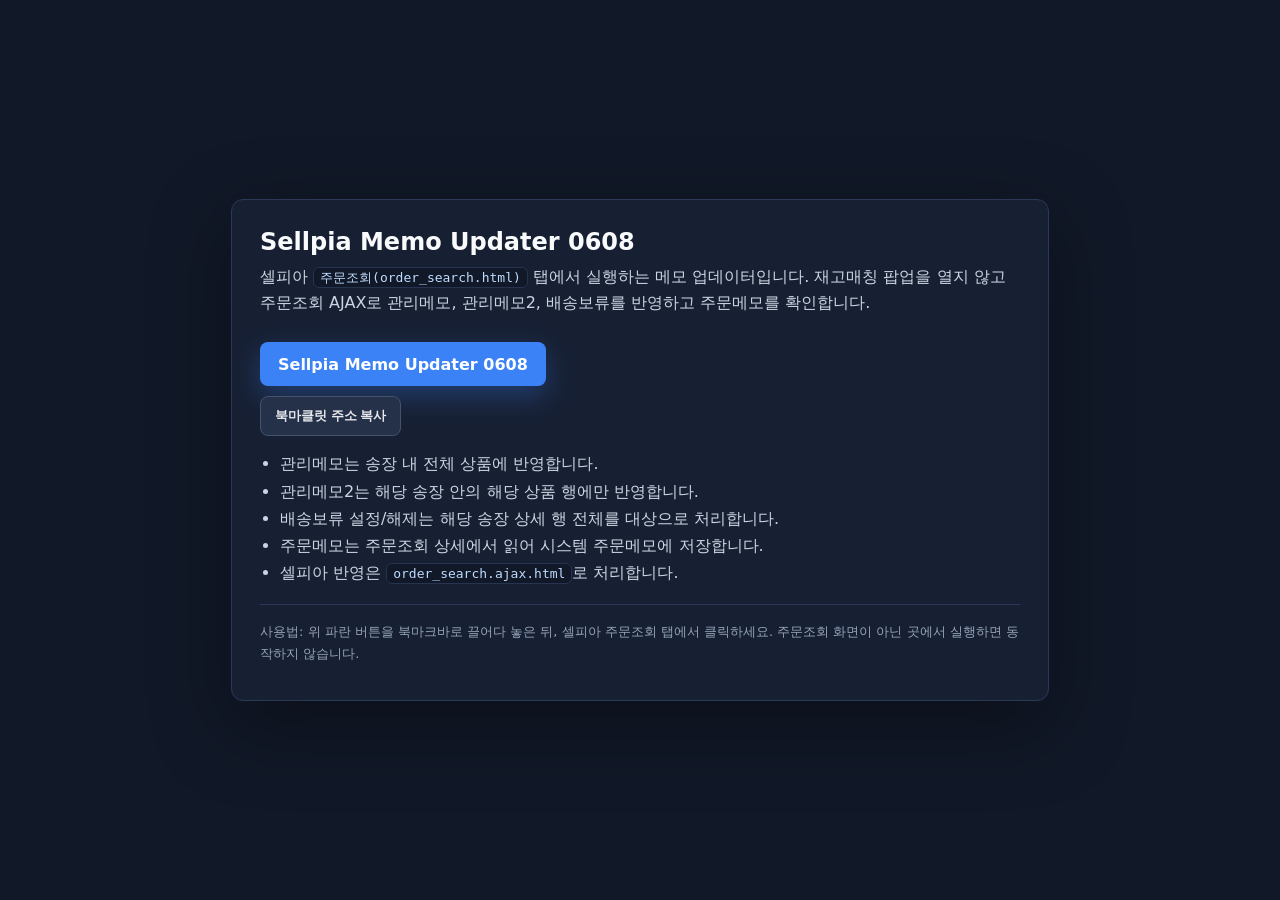
<file: sellpia_memo_updater_0608_order_search.html>
<!doctype html>
<html lang="ko">
<head>
  <meta charset="utf-8">
  <meta name="viewport" content="width=device-width, initial-scale=1">
  <title>Sellpia Memo Updater 0608 - 주문조회 방식</title>
  <style>
    :root {
      color-scheme: dark;
      font-family: "Apple SD Gothic Neo", "Malgun Gothic", system-ui, sans-serif;
      background: #111827;
      color: #f8fafc;
    }
    body {
      margin: 0;
      min-height: 100vh;
      display: grid;
      place-items: center;
      padding: 28px;
      box-sizing: border-box;
    }
    main {
      width: min(760px, 100%);
      background: #172033;
      border: 1px solid #2b3858;
      border-radius: 12px;
      box-shadow: 0 24px 80px rgba(0, 0, 0, .35);
      padding: 28px;
    }
    h1 {
      margin: 0 0 8px;
      font-size: 24px;
      letter-spacing: 0;
    }
    p {
      margin: 8px 0;
      line-height: 1.65;
      color: #cbd5e1;
    }
    .bookmarklet {
      display: inline-flex;
      align-items: center;
      justify-content: center;
      min-height: 44px;
      padding: 0 18px;
      margin: 18px 0 10px;
      border-radius: 8px;
      background: #3b82f6;
      color: #fff;
      font-weight: 800;
      text-decoration: none;
      box-shadow: 0 10px 28px rgba(59, 130, 246, .3);
    }
    button {
      min-height: 40px;
      border: 1px solid #42526f;
      border-radius: 8px;
      padding: 0 14px;
      background: #253149;
      color: #e5e7eb;
      font-weight: 700;
      cursor: pointer;
    }
    code {
      color: #bfdbfe;
      background: #111827;
      border: 1px solid #27344f;
      border-radius: 6px;
      padding: 2px 6px;
    }
    ul {
      margin: 14px 0 0;
      padding-left: 20px;
      color: #cbd5e1;
      line-height: 1.7;
    }
    .note {
      margin-top: 18px;
      border-top: 1px solid #2b3858;
      padding-top: 16px;
      font-size: 13px;
      color: #94a3b8;
    }
    #copy-status {
      margin-left: 10px;
      color: #86efac;
      font-size: 13px;
      font-weight: 700;
    }
  </style>
</head>
<body>
  <main>
    <h1>Sellpia Memo Updater 0608</h1>
    <p>
      셀피아 <code>주문조회(order_search.html)</code> 탭에서 실행하는 메모 업데이터입니다.
      재고매칭 팝업을 열지 않고 주문조회 AJAX로 관리메모, 관리메모2, 배송보류를 반영하고 주문메모를 확인합니다.
    </p>
    <a id="bookmarklet" class="bookmarklet" href="#">Sellpia Memo Updater 0608</a>
    <div>
      <button id="copy" type="button">북마클릿 주소 복사</button>
      <span id="copy-status"></span>
    </div>
    <ul>
      <li>관리메모는 송장 내 전체 상품에 반영합니다.</li>
      <li>관리메모2는 해당 송장 안의 해당 상품 행에만 반영합니다.</li>
      <li>배송보류 설정/해제는 해당 송장 상세 행 전체를 대상으로 처리합니다.</li>
      <li>주문메모는 주문조회 상세에서 읽어 시스템 주문메모에 저장합니다.</li>
      <li>셀피아 반영은 <code>order_search.ajax.html</code>로 처리합니다.</li>
    </ul>
    <p class="note">
      사용법: 위 파란 버튼을 북마크바로 끌어다 놓은 뒤, 셀피아 주문조회 탭에서 클릭하세요.
      주문조회 화면이 아닌 곳에서 실행하면 동작하지 않습니다.
    </p>
  </main>

  <script id="bookmarklet-source" type="text/plain">
(function(){
  (async function SellpiaMemoUpdater0608(){
    const CONFIG = {
      supabaseUrl: 'https://vgxocngpykhlkosiaeew.supabase.co',
      supabaseKey: 'sb_publishable_XVnKGJo66GZiYTq5Ivu8dA_SjBVvX0g',
      searchTimeout: 25000,
      detailTimeout: 25000,
      ajaxDelay: 500
    };
    const PAGE_OK = /\/order_search\.html/i.test(location.pathname);
    if (!PAGE_OK) {
      alert('셀피아 주문조회(order_search.html) 탭에서 실행해주세요.');
      return;
    }
    if (document.getElementById('smu0608-overlay')) {
      alert('이미 실행 중입니다.');
      return;
    }
    if (!window.jQuery) {
      alert('jQuery를 찾을 수 없습니다. 주문조회 페이지 로딩 후 다시 실행해주세요.');
      return;
    }
    const sleep = ms => new Promise(resolve => setTimeout(resolve, ms));
    const $id = id => document.getElementById(id);
    const today = () => new Date().toISOString().slice(0, 10);
    const escHtml = value => String(value ?? '').replace(/[&<>"']/g, ch => ({
      '&': '&amp;', '<': '&lt;', '>': '&gt;', '"': '&quot;', "'": '&#39;'
    }[ch]));
    const normal = value => String(value ?? '').trim();
    const uniq = list => [...new Set(list.filter(Boolean).map(v => String(v)))];
    function isGoldCode(value) {
      const code = normal(value).toUpperCase();
      return code.startsWith('GPA') || code.startsWith('GPB') || code.includes('14K');
    }
    function isGoldRow(row) {
      const flag = normal(row && (row.is_gold ?? row.is14k)).toUpperCase();
      if (['Y', 'YES', 'TRUE', '1'].includes(flag)) return true;
      return isGoldCode(row && (row.p_code || row.prod_code || row.product_code || row.c_p_code));
    }
    function postgrestIn(values) {
      return uniq(values).map(v => encodeURIComponent(v)).join(',');
    }
    async function dbRequestIn(table, column, values, select, chunkSize = 70) {
      const uniqueValues = uniq(values);
      const rows = [];
      for (let i = 0; i < uniqueValues.length; i += chunkSize) {
        const batch = uniqueValues.slice(i, i + chunkSize);
        if (!batch.length) continue;
        rows.push(...await dbRequest(`${table}?${column}=in.(${postgrestIn(batch)})&select=${select}`));
      }
      return rows;
    }
    const waitFor = async (predicate, timeout, interval = 120) => {
      const started = Date.now();
      let lastError = null;
      while (Date.now() - started < timeout) {
        try {
          const value = predicate();
          if (value) return value;
        } catch (err) {
          lastError = err;
        }
        await sleep(interval);
      }
      throw new Error(lastError ? lastError.message : '대기 시간이 초과되었습니다.');
    };
    async function dbRequest(path) {
      const res = await fetch(CONFIG.supabaseUrl + '/rest/v1/' + path, {
        method: 'GET',
        headers: {
          apikey: CONFIG.supabaseKey,
          Authorization: 'Bearer ' + CONFIG.supabaseKey,
          'Content-Type': 'application/json',
          Range: '0-9999'
        }
      });
      if (!res.ok) throw new Error('DB 조회 오류: ' + await res.text());
      const text = await res.text();
      return text ? JSON.parse(text) : [];
    }
    async function dbOrdersByDateField(field, date, selects) {
      const encodedDate = encodeURIComponent(date);
      const selectList = uniq(selects || []).filter(Boolean);
      let lastError = null;
      for (const select of selectList) {
        try {
          return {
            ok: true,
            rows: await dbRequest(`orders?${field}=eq.${encodedDate}&select=${select}`)
          };
        } catch (err) {
          lastError = err;
        }
      }
      if (lastError) addLog(`  DB fallback(orders ${field}): ${lastError.message.slice(0, 80)}`);
      return { ok: false, rows: [] };
    }
    async function dbOrdersByDateRangeField(field, startDate, endDate, selects) {
      const from = encodeURIComponent(startDate);
      const to = encodeURIComponent(endDate || startDate);
      const selectList = uniq(selects || []).filter(Boolean);
      let lastError = null;
      for (const select of selectList) {
        try {
          return {
            ok: true,
            rows: await dbRequest(`orders?${field}=gte.${from}&${field}=lte.${to}&select=${select}`)
          };
        } catch (err) {
          lastError = err;
        }
      }
      if (lastError) addLog(`  DB fallback(orders ${field} range): ${lastError.message.slice(0, 80)}`);
      return { ok: false, rows: [] };
    }
    async function dbOrdersByWorkDate(date, selects) {
      const dedupe = rows => {
        const byOrd = new Map();
        for (const row of rows || []) {
          const ord = normal(row.ord_no);
          if (ord && !byOrd.has(ord)) byOrd.set(ord, row);
        }
        return [...byOrd.values()];
      };
      const receipt = await dbOrdersByDateField('receipt_date', date, selects);
      if (receipt.ok) return dedupe(receipt.rows);
      addLog('  receipt_date query failed: legacy ord_date fallback');
      const legacy = await dbOrdersByDateField('ord_date', date, selects);
      return dedupe(legacy.rows);
    }
    function normalizeDateRange(startDate, endDate) {
      const formatLocalDate = dateObj => {
        const yyyy = dateObj.getFullYear();
        const mm = String(dateObj.getMonth() + 1).padStart(2, '0');
        const dd = String(dateObj.getDate()).padStart(2, '0');
        return `${yyyy}-${mm}-${dd}`;
      };
      const start = normal(startDate);
      const end = normal(endDate || startDate);
      if (!start && !end) return { startDate: '', endDate: '', dates: [] };
      const first = start || end;
      const last = end || first;
      const startObj = new Date(first + 'T00:00:00');
      const endObj = new Date(last + 'T00:00:00');
      if (Number.isNaN(startObj.getTime()) || Number.isNaN(endObj.getTime())) {
        throw new Error('날짜 형식이 올바르지 않습니다.');
      }
      const from = startObj <= endObj ? startObj : endObj;
      const to = startObj <= endObj ? endObj : startObj;
      const dates = [];
      for (const d = new Date(from); d <= to; d.setDate(d.getDate() + 1)) {
        dates.push(formatLocalDate(d));
      }
      if (dates.length > 62) throw new Error('기간은 최대 62일까지만 선택할 수 있습니다.');
      return {
        startDate: dates[0],
        endDate: dates[dates.length - 1],
        dates
      };
    }
    function dateRangeLabel(startDate, endDate) {
      return startDate === endDate ? startDate : `${startDate} ~ ${endDate}`;
    }
    async function dbOrdersByWorkDateRange(startDate, endDate, selects) {
      const range = normalizeDateRange(startDate, endDate);
      const byOrd = new Map();
      const receipt = await dbOrdersByDateRangeField('receipt_date', range.startDate, range.endDate, selects);
      const rows = receipt.ok
        ? receipt.rows
        : (await dbOrdersByDateRangeField('ord_date', range.startDate, range.endDate, selects)).rows;
      if (!receipt.ok) addLog('  receipt_date range query failed: legacy ord_date range fallback');
      for (const row of rows || []) {
        const ord = normal(row.ord_no);
        if (ord && !byOrd.has(ord)) byOrd.set(ord, row);
      }
      return [...byOrd.values()];
    }
    async function dbPatch(path, body) {
      const res = await fetch(CONFIG.supabaseUrl + '/rest/v1/' + path, {
        method: 'PATCH',
        headers: {
          apikey: CONFIG.supabaseKey,
          Authorization: 'Bearer ' + CONFIG.supabaseKey,
          'Content-Type': 'application/json',
          Prefer: 'return=minimal'
        },
        body: JSON.stringify(body || {})
      });
      if (!res.ok) throw new Error('DB 저장 오류: ' + await res.text());
    }
    async function dbRowsByInvoiceOrOrder(table, invNo, ordNo, select) {
      const inv = encodeURIComponent(invNo || '');
      const ord = encodeURIComponent(ordNo || '');
      try {
        return await dbRequest(`${table}?or=(inv_no.eq.${inv},ord_no.eq.${ord})&select=${select}`);
      } catch (err) {
        addLog(`  DB fallback(${table}): ${err.message.slice(0, 80)}`);
        const fallbackSelect = select.split(',').filter(col => col !== 'inv_no').join(',');
        return await dbRequest(`${table}?ord_no=eq.${ord}&select=${fallbackSelect}`);
      }
    }
    function getGridLength(gridName) {
      const grid = window[gridName];
      if (!grid || !grid.getData) return 0;
      const data = grid.getData();
      if (!data) return 0;
      if (typeof data.getLength === 'function') return data.getLength();
      if (Array.isArray(data)) return data.length;
      return 0;
    }
    function getGridItem(gridName, index) {
      const grid = window[gridName];
      if (!grid || !grid.getData) return null;
      const data = grid.getData();
      if (!data) return null;
      if (typeof data.getItem === 'function') return data.getItem(index);
      return data[index] || null;
    }
    function getGridRows(gridName) {
      const rows = [];
      const len = getGridLength(gridName);
      for (let i = 0; i < len; i++) {
        const item = getGridItem(gridName, i);
        if (item) rows.push({ index: i, item });
      }
      return rows;
    }
    function rowBlob(row) {
      return Object.values(row || {}).map(value => String(value ?? '')).join(' ');
    }
    function triggerValue(el, value) {
      if (!el) return;
      el.value = value;
      el.dispatchEvent(new Event('input', { bubbles: true }));
      el.dispatchEvent(new Event('change', { bubbles: true }));
      try { window.jQuery(el).val(value).trigger('input').trigger('change'); } catch (_) {}
    }
    function isVisible(el) {
      return !!(el && (el.offsetParent || el.getClientRects().length));
    }
    function isInvoiceText(value) {
      const text = normal(value).toLowerCase();
      return text.includes('송장') || text.includes('delinum') || text.includes('invoice') || text.includes('deli');
    }
    function isInvoiceOptionText(value) {
      const text = normal(value).toLowerCase();
      return text.includes('송장') || text.includes('delinum') || text.includes('invoice');
    }
    function isOrderNoText(value) {
      const text = normal(value).toLowerCase();
      if (text.includes('일자') || text.includes('date') || text.includes('기간')) return false;
      return text.includes('주문no') || text.includes('주문번호') || text.includes('주문 no') || text.includes('order no') || text.includes('order_no') || text.includes('ord_no') || text.includes('ordno') || text === 'ono';
    }
    function isLikelyInvoiceNo(value) {
      const text = normal(value).replace(/[^\d]/g, '');
      return text.length >= 10;
    }
    function isTextInput(el) {
      if (!el || String(el.tagName).toLowerCase() !== 'input') return false;
      const type = String(el.type || 'text').toLowerCase();
      return !['hidden', 'radio', 'checkbox', 'button', 'submit', 'reset', 'date'].includes(type) && !el.disabled;
    }
    function textInputAfter(control) {
      if (!control) return null;
      for (let scope = control.parentElement, depth = 0; scope && depth < 5; scope = scope.parentElement, depth++) {
        const inputs = [...scope.querySelectorAll('input')].filter(el => isTextInput(el) && isVisible(el));
        const after = inputs.find(el => !!(control.compareDocumentPosition(el) & Node.DOCUMENT_POSITION_FOLLOWING));
        if (after) return after;
      }
      return null;
    }
    function chooseInvoiceSearchMode() {
      let pickedControl = null;
      const candidates = [
        '#search_delinum', '#search_t_delinum_radio', '#search_s_delinum',
        'input[type="radio"][value="delinum"]', 'input[type="radio"][value="송장No"]'
      ];
      for (const selector of candidates) {
        const el = document.querySelector(selector);
        if (el) {
          el.checked = true;
          el.dispatchEvent(new Event('change', { bubbles: true }));
          pickedControl = el;
          break;
        }
      }
      if (!pickedControl) {
        const labels = [...document.querySelectorAll('label')];
        const label = labels.find(el => isInvoiceText(el.textContent));
        const target = label && (label.control || (label.getAttribute('for') ? document.getElementById(label.getAttribute('for')) : null));
        if (target && String(target.type || '').toLowerCase() === 'radio') {
          target.checked = true;
          target.dispatchEvent(new Event('change', { bubbles: true }));
          pickedControl = target;
        }
      }
      const selects = [...document.querySelectorAll('select')].filter(isVisible);
      for (const select of selects) {
        const option = [...select.options].find(opt => isInvoiceOptionText(opt.textContent) || isInvoiceOptionText(opt.value));
        if (!option) continue;
        select.value = option.value;
        select.dispatchEvent(new Event('change', { bubbles: true }));
        try { window.jQuery(select).val(option.value).trigger('change'); } catch (_) {}
        pickedControl = select;
        break;
      }
      return pickedControl;
    }
    function chooseOrderNoSearchMode() {
      let pickedControl = null;
      const candidates = [
        '#search_r_ordernum', '#search_ordno', '#search_ord_no', '#search_order_no', '#search_t_ordno_radio',
        'input[type="radio"][value="ord_no"]', 'input[type="radio"][value="ordno"]',
        'input[type="radio"][value="order_no"]', 'input[type="radio"][value="ono"]'
      ];
      for (const selector of candidates) {
        const el = document.querySelector(selector);
        if (el) {
          el.checked = true;
          el.dispatchEvent(new Event('change', { bubbles: true }));
          pickedControl = el;
          break;
        }
      }
      if (!pickedControl) {
        const labels = [...document.querySelectorAll('label')];
        const label = labels.find(el => isOrderNoText(el.textContent));
        const target = label && (label.control || (label.getAttribute('for') ? document.getElementById(label.getAttribute('for')) : null));
        if (target && String(target.type || '').toLowerCase() === 'radio') {
          target.checked = true;
          target.dispatchEvent(new Event('change', { bubbles: true }));
          pickedControl = target;
        }
      }
      const selects = [...document.querySelectorAll('select')].filter(isVisible);
      for (const select of selects) {
        const option = [...select.options].find(opt => isOrderNoText(opt.textContent) || isOrderNoText(opt.value));
        if (!option) continue;
        select.value = option.value;
        select.dispatchEvent(new Event('change', { bubbles: true }));
        try { window.jQuery(select).val(option.value).trigger('change'); } catch (_) {}
        pickedControl = select;
        break;
      }
      return pickedControl;
    }
    function findInvoiceInput(pickedControl) {
      const directSelectors = [
        '#search_t_delinum', 'input[name="search_t_delinum"]',
        '#search_delinum_text', 'input[name="search_delinum_text"]',
        '#search_delinum', 'input[name="search_delinum"]',
        'input[id*="delinum" i]', 'input[name*="delinum" i]',
        'input[id*="invoice" i]', 'input[name*="invoice" i]',
        'input[id*="deli" i][type="text"]', 'input[name*="deli" i][type="text"]'
      ];
      for (const selector of directSelectors) {
        const el = document.querySelector(selector);
        if (isTextInput(el) && isVisible(el)) return el;
      }
      const nearPicked = textInputAfter(pickedControl);
      if (nearPicked) return nearPicked;
      const invoiceSelect = [...document.querySelectorAll('select')].find(select => {
        const option = select.options[select.selectedIndex];
        return isVisible(select) && option && (isInvoiceOptionText(option.textContent) || isInvoiceOptionText(option.value));
      });
      const nearSelect = textInputAfter(invoiceSelect);
      if (nearSelect) return nearSelect;
      const checkedInvoiceRadio = [...document.querySelectorAll('input[type="radio"]')].find(radio => {
        const label = radio.id ? document.querySelector(`label[for="${radio.id}"]`) : null;
        return radio.checked && (isInvoiceText(radio.value) || isInvoiceText(label && label.textContent));
      });
      const nearRadio = textInputAfter(checkedInvoiceRadio);
      if (nearRadio) return nearRadio;
      return null;
    }
    function findOrderNoInput(pickedControl) {
      const directSelectors = [
        '#search_ordno', 'input[name="search_ordno"]',
        '#search_ord_no', 'input[name="search_ord_no"]',
        '#search_order_no', 'input[name="search_order_no"]',
        '#search_t_ordernum', 'input[name="search_t_ordernum"]',
        '#search_t_ordno', 'input[name="search_t_ordno"]',
        'input[id*="ord" i][type="text"]', 'input[name*="ord" i][type="text"]',
        'input[id*="order" i]', 'input[name*="order" i]',
        'input[id*="ono" i]', 'input[name*="ono" i]'
      ];
      for (const selector of directSelectors) {
        const el = document.querySelector(selector);
        if (isTextInput(el) && isVisible(el)) return el;
      }
      return textInputAfter(pickedControl);
    }
    async function runOrderSearch() {
      if (typeof window.search_order === 'function') {
        await Promise.resolve(window.search_order());
      } else {
        const btn = document.querySelector('#search_b, #btn_search, input[value="검색"], button');
        if (!btn) throw new Error('검색 버튼을 찾을 수 없습니다.');
        btn.click();
      }
    }
    async function applyOrderSearchDate(date, runSearch) {
      return await applyOrderSearchRange(date, date, runSearch);
    }
    function describeControl(el) {
      if (!el) return '-';
      return [el.id ? `#${el.id}` : '', el.name ? `name=${el.name}` : '', el.type ? `type=${el.type}` : '']
        .filter(Boolean)
        .join(' ');
    }
    function looksLikeDateInput(el) {
      if (!el || !isVisible(el)) return false;
      const tag = (el.tagName || '').toLowerCase();
      if (tag !== 'input') return false;
      const type = (el.type || '').toLowerCase();
      const key = `${el.id || ''} ${el.name || ''} ${el.className || ''}`.toLowerCase();
      const value = normal(el.value);
      return type === 'date' ||
        /date|dt|day|일자|날짜/.test(key) ||
        /^\d{4}[-./]\d{1,2}[-./]\d{1,2}$/.test(value);
    }
    function findDateTypeSelect() {
      const direct = document.querySelector('#date_type, select[name="date_type"]');
      if (direct && isVisible(direct)) return direct;
      return [...document.querySelectorAll('select')].find(select => {
        if (!isVisible(select)) return false;
        return [...select.options].some(option => /접수|수집|collect|receipt|accept/i.test(`${option.textContent || ''} ${option.value || ''}`));
      }) || null;
    }
    function pickDateType(select) {
      if (!select) return false;
      const option = [...select.options].find(opt => /접수|수집|collect|receipt|accept/i.test(`${opt.textContent || ''} ${opt.value || ''}`));
      if (!option) return false;
      select.value = option.value;
      select.dispatchEvent(new Event('change', { bubbles: true }));
      return true;
    }
    function findOrderSearchDateInputs() {
      const directStart = document.querySelector('#search_date_s, input[name="search_date_s"]');
      const directEnd = document.querySelector('#search_date_e, input[name="search_date_e"]');
      if (looksLikeDateInput(directStart) && looksLikeDateInput(directEnd)) return { start: directStart, end: directEnd, method: 'direct' };

      const candidates = [...document.querySelectorAll('input')].filter(looksLikeDateInput);
      const normalizedDate = value => {
        const m = normal(value).match(/(\d{4})[-./](\d{1,2})[-./](\d{1,2})/);
        return m ? `${m[1]}-${m[2].padStart(2, '0')}-${m[3].padStart(2, '0')}` : '';
      };
      for (let i = 0; i < candidates.length - 1; i++) {
        const a = candidates[i];
        const b = candidates[i + 1];
        const ar = a.getBoundingClientRect();
        const br = b.getBoundingClientRect();
        const sameRow = Math.abs(ar.top - br.top) < 18;
        const close = Math.abs(br.left - ar.right) < 260 || Math.abs(br.left - ar.left) < 260;
        if (sameRow && close) return { start: a, end: b, method: 'visible-pair' };
      }
      const dated = candidates.filter(el => normalizedDate(el.value));
      if (dated.length >= 2) return { start: dated[0], end: dated[1], method: 'date-value-pair' };
      if (candidates.length >= 2) return { start: candidates[0], end: candidates[1], method: 'fallback-pair' };
      return { start: null, end: null, method: 'none' };
    }
    async function applyOrderSearchRange(startDate, endDate, runSearch) {
      const range = normalizeDateRange(startDate, endDate);
      if (!range.dates.length) return;
      const dateType = findDateTypeSelect();
      const dateTypeApplied = pickDateType(dateType);
      const { start, end, method } = findOrderSearchDateInputs();
      if (!start || !end) {
        throw new Error('셀피아 주문조회 날짜 입력칸을 찾지 못했습니다. 주문조회 화면에서 접수기간을 직접 설정/조회한 뒤 다시 실행해주세요.');
      }
      triggerValue(start, range.startDate);
      triggerValue(end, range.endDate);
      addLog(`  주문조회 검색일자 적용: ${dateRangeLabel(range.startDate, range.endDate)} (${method}, ${describeControl(start)} / ${describeControl(end)}${dateTypeApplied ? ', 접수기간 선택' : ''})`);
      if (!runSearch) return;
      await runOrderSearch();
      await sleep(900);
    }
    async function searchInvoice(invNo, ordNo = '') {
      if (!window.grid7 || !window.grid8 || typeof window.view_order_detail !== 'function') {
        throw new Error('주문조회 grid/view_order_detail 함수를 찾을 수 없습니다. 페이지 로딩 후 다시 실행해주세요.');
      }
      const useInvoice = isLikelyInvoiceNo(invNo);
      const target = useInvoice ? normal(invNo) : normal(ordNo);
      if (!target) throw new Error('검색할 송장번호/주문번호가 없습니다.');
      const pickedControl = useInvoice ? chooseInvoiceSearchMode() : chooseOrderNoSearchMode();
      const input = useInvoice ? findInvoiceInput(pickedControl) : findOrderNoInput(pickedControl);
      if (!input) throw new Error(useInvoice ? '송장번호 검색 입력칸을 찾을 수 없습니다.' : '주문번호 검색 입력칸을 찾을 수 없습니다.');
      addLog(`  ${useInvoice ? '송장번호' : '주문번호'} 검색: ${target}`);
      triggerValue(input, target);
      const before = rowBlob(getGridItem('grid7', 0));
      await runOrderSearch();
      let changedFallbackLogged = false;
      const expectedOrdNo = normal(ordNo);
      const hit = await waitFor(() => {
        const rows = getGridRows('grid7');
        if (!rows.length) return false;
        const hit = rows.find(({ item }) => {
          const blob = rowBlob(item);
          return blob.includes(String(target)) || (!!expectedOrdNo && blob.includes(expectedOrdNo));
        });
        if (hit) return hit;
        if (rows.length === 1) {
          if (!expectedOrdNo || useInvoice) {
            addLog('  검색 결과 1건: grid 목록 값 확인은 생략하고 상세 주문번호 검증으로 진행');
            return rows[0];
          }
          addLog(`  검색 결과 1건이지만 주문번호 불일치: 기대 ${expectedOrdNo}`);
          return false;
        }
        const firstBlob = rowBlob(rows[0].item);
        if (firstBlob && firstBlob !== before) {
          if (!changedFallbackLogged) {
            addLog(`  검색 결과는 바뀌었지만 대상 주문번호를 확인하지 못했습니다: ${expectedOrdNo || target}`);
            changedFallbackLogged = true;
          }
        }
        return false;
      }, CONFIG.searchTimeout);
      return hit;
    }
    function findOrderHitInGrid(invNo, ordNo = '') {
      const targets = [isLikelyInvoiceNo(invNo) ? invNo : ''].map(normal).filter(Boolean);
      if (!targets.length) return null;
      return getGridRows('grid7').find(({ item }) => {
        const blob = rowBlob(item);
        return targets.some(target => blob.includes(target));
      }) || null;
    }
    async function openOrderDetail(orderHit) {
      const row = orderHit.item;
      const rowIndex = orderHit.index;
      const ordNo = normal(row.ord_no || row.o_ord_no || row.order_no || row.ordNo);
      const sellerId = normal(row.seller_id || row.provider_uid || row.p_provider_uid || row.p_seller_id);
      if (!ordNo) throw new Error('검색 결과에서 주문번호(ord_no)를 찾지 못했습니다.');
      if (!sellerId) throw new Error('검색 결과에서 판매처 uid(seller_id)를 찾지 못했습니다.');
      try {
        window.grid7.scrollRowIntoView(rowIndex);
        window.grid7.setSelectedRows([rowIndex]);
        window.grid7.setActiveCell(rowIndex, 0);
      } catch (_) {}
      window.view_order_detail(sellerId, ordNo);
      await waitFor(() => {
        const rows = detailRows();
        return rows.length && rows.some(item => normal(item.ord_no) === ordNo) ? rows : false;
      }, CONFIG.detailTimeout);
      const rows = detailRows().filter(item => normal(item.ord_no) === ordNo);
      rows.forEach(row => { row.__smuSellerId = rowSellerId(row) || sellerId; });
      return { ordNo, sellerId, rows };
    }
    function detailRows() {
      return getGridRows('grid8').map(({ item }) => item).filter(Boolean);
    }
    function itemNoAliases(itemNo, ordNo) {
      const raw = normal(itemNo);
      const orderNo = normal(ordNo);
      const aliases = new Set();
      const add = value => {
        const v = normal(value);
        if (v) aliases.add(v);
      };
      add(raw);
      if (!raw) return aliases;

      const bracket = raw.match(/(?:^|_)(\d+_\d{14,}-\d+_\[(\d+)\]|\d{14,}-\d+_\[(\d+)\])$/);
      if (bracket) {
        add(bracket[1]);
        add(bracket[2] || bracket[3]);
      }
      const plainMatch = raw.match(/\[(\d+)\]$/);
      if (plainMatch) add(plainMatch[1]);
      const prefixedPlain = raw.match(/^\d+_(\d{10,})$/);
      if (prefixedPlain) add(prefixedPlain[1]);
      const lastSegment = raw.match(/_(\d{10,})$/);
      if (lastSegment) add(lastSegment[1]);

      const numeric = raw.match(/^\d+$/);
      if (numeric && orderNo) {
        add(`${orderNo}_[${raw}]`);
        add(`1_${orderNo}_[${raw}]`);
      }
      if (orderNo && raw.includes(orderNo + '_[') && !raw.startsWith('1_')) {
        add(`1_${raw}`);
      }
      if (orderNo && raw.startsWith('1_' + orderNo)) {
        add(raw.slice(2));
      }
      return aliases;
    }
    function addItemNoAliases(map, itemNo, ordNo, memo) {
      for (const alias of itemNoAliases(itemNo, ordNo)) {
        map.set(alias, memo);
      }
    }
    function rowMemo2Aliases(row, ordNo, rowIndex) {
      const aliases = new Set(itemNoAliases(rowItemNo(row), ordNo));
      const addAliases = value => {
        for (const alias of itemNoAliases(value, ordNo)) aliases.add(alias);
      };
      [
        row.item_sort_order,
        row.sort_order,
        row.itemSortOrder,
        row.o_item_sort_order,
        row.order_item_sort_order,
        row.item_seq,
        row.seq,
        row.seq_no,
        row.no
      ].forEach(addAliases);
      addAliases(String(rowIndex + 1));
      return [...aliases];
    }
    function rowItemNo(row) {
      return normal(
        row.item_no ||
        row.o_item_no ||
        row.ord_item_no ||
        row.order_item_no ||
        row.c_item_no ||
        row.product_change_item_no ||
        row.switch_item_no
      );
    }
    function rowSellerId(row) {
      return normal(row.__smuSellerId || row.p_provider_uid || row.provider_uid || row.seller_id);
    }
    function currentMemo1(row) {
      return normal(row && (row.o_shop_memo || row.shop_memo));
    }
    function isDrawerMemoText(value) {
      const v = normal(value);
      return !!v && /^ㅁ[ㅁㅅㅇㅋㅈㅐ]?\d{1,6}$/.test(v);
    }
    function mergeDrawerMemo(drawerNo, existingMemo) {
      const drawer = normal(drawerNo);
      const memo = normal(existingMemo);
      if (!drawer) return memo;
      if (!memo || memo === 'EMPTY') return drawer;
      if (memo === drawer || isDrawerMemoText(memo)) return drawer;
      if (memo.startsWith(drawer + ' / ') || memo.includes(' / ' + drawer)) return memo;
      return drawer + ' / ' + memo;
    }
    function rowProductCode(row) {
      return normal(row.p_code || row.product_code || row.c_p_code || row.c_pcode || row.p_product_code || row.goods_code);
    }
    function rowOwnCode(row) {
      return normal(row.p_dpcode || row.p_dp_code || row.c_dp_code);
    }
    function extractOwnCodeFromText() {
      const blob = [...arguments].map(v => normal(v)).join(' ');
      const direct = blob.match(/\[[A-Z]{1,4}-\d{1,2}-\d{1,2}(?:_\d+)?\]/i);
      if (direct) return direct[0].toUpperCase();
      const pStyle = blob.match(/\[P\]\s*([A-Z])[-\s]*(\d{1,2})[-\s]*(\d{1,2})\s*\]?/i);
      if (pStyle) return '[P] ' + pStyle[1].toUpperCase() + '-' + pStyle[2].padStart(2, '0') + '-' + pStyle[3].padStart(2, '0') + ' ]';
      const compact = blob.match(/\b([A-Z]{2,4})[-\s]*(\d{1,2})[-\s]*(\d{1,2})(?:_(\d+))?\b/i);
      return compact ? '[' + compact[1].toUpperCase() + '-' + compact[2].padStart(2, '0') + '-' + compact[3].padStart(2, '0') + (compact[4] ? '_' + compact[4] : '') + ']' : '';
    }
    function updateGridRow(row, fields) {
      Object.assign(row, fields);
      try {
        if (window.dataView8 && typeof window.dataView8.updateItem === 'function' && row.id !== undefined) {
          window.dataView8.updateItem(row.id, row);
        }
      } catch (_) {}
      try { window.grid8.invalidate(); window.grid8.render(); } catch (_) {}
    }
    function postSellpia(params) {
      return new Promise((resolve, reject) => {
        window.jQuery.ajax({
          url: 'order_search.ajax.html',
          type: 'POST',
          data: params,
          traditional: true,
          success: data => resolve(data),
          error: xhr => reject(new Error(xhr.responseText || xhr.statusText || 'Sellpia AJAX 오류'))
        });
      });
    }
    async function updateMemo(type, row, memo, allRows) {
      const sellerId = rowSellerId(row);
      const itemNo = rowItemNo(row);
      const ordNo = normal(row.ord_no);
      if (!sellerId || !itemNo || !ordNo) {
        throw new Error(`메모 반영 필수값 누락: seller=${sellerId}, item=${itemNo}, ord=${ordNo}`);
      }
      await postSellpia({
        mode: 'updateordermemos',
        seller_id: sellerId,
        item_no: itemNo,
        ord_no: ordNo,
        type,
        memo: memo ?? '',
        memo_mod_all: allRows ? 'Y' : 'N'
      });
      if (type === 'o_shop_memo') {
        const rows = allRows ? detailRows().filter(r => normal(r.ord_no) === ordNo) : [row];
        rows.forEach(r => updateGridRow(r, { o_shop_memo: memo ?? '', shop_memo: memo ?? '' }));
      }
      if (type === 'o_shop_memo2') {
        updateGridRow(row, { o_shop_memo2: memo ?? '', shop_memo2: memo ?? '' });
      }
      await sleep(CONFIG.ajaxDelay);
    }
    function hasSystemMemoValue(memo) {
      return normal(memo) !== '';
    }
    function invoiceDetailRowIndices(ordNo) {
      return getGridRows('grid8')
        .filter(({ item }) => normal(item && item.ord_no) === normal(ordNo))
        .map(({ index }) => index);
    }
    function detailGridElement() {
      try {
        if (window.grid8 && typeof window.grid8.getContainerNode === 'function') {
          const node = window.grid8.getContainerNode();
          if (node) return node;
        }
      } catch (_) {}
      return document.getElementById('myGrid8') ||
        document.getElementById('grid8') ||
        document.querySelector('.grid8') ||
        [...document.querySelectorAll('.slickgrid-container,.slick-pane,.slick-viewport')]
          .find(el => el.querySelector('.slick-row,.slick-cell')) ||
        document.querySelector('.slick-cell')?.closest('.slickgrid-container,.slick-pane,.slick-viewport') ||
        null;
    }
    function isVisibleElement(el) {
      if (!el) return false;
      const style = window.getComputedStyle(el);
      if (style.display === 'none' || style.visibility === 'hidden' || style.opacity === '0') return false;
      const rect = el.getBoundingClientRect();
      return rect.width > 0 && rect.height > 0;
    }
    function elementLabel(el) {
      return normal(el?.textContent || el?.value || el?.getAttribute?.('value') || el?.getAttribute?.('title') || '');
    }
    function findVisibleControl(predicate, root = document) {
      return [...root.querySelectorAll('button,input[type="button"],input[type="submit"],a,[role="button"],.jqibuttons *')]
        .filter(isVisibleElement)
        .find(el => predicate(elementLabel(el), el));
    }
    function dispatchMouseClick(target) {
      if (!target) return;
      ['mousedown', 'mouseup', 'click'].forEach(type => {
        target.dispatchEvent(new MouseEvent(type, { bubbles: true, cancelable: true, view: window }));
      });
    }
    function dispatchCtrlA(target) {
      const eventInit = {
        key: 'a',
        code: 'KeyA',
        keyCode: 65,
        which: 65,
        ctrlKey: true,
        bubbles: true,
        cancelable: true
      };
      ['keydown', 'keyup'].forEach(type => {
        target?.dispatchEvent?.(new KeyboardEvent(type, eventInit));
      });
    }
    async function selectInvoiceDetailRowsLikeManual(indices) {
      const firstIndex = indices[0];
      const grid = window.grid8;
      const gridEl = detailGridElement();
      try {
        if (typeof grid.scrollRowIntoView === 'function') grid.scrollRowIntoView(firstIndex);
        grid.setActiveCell(firstIndex, 0);
        if (typeof grid.focus === 'function') grid.focus();
      } catch (err) {
        throw new Error(`배송보류 상세 셀 포커스 실패: ${err.message}`);
      }
      await sleep(80);

      const firstRow = gridEl?.querySelector(`.slick-row[row="${firstIndex}"],.slick-row[data-row="${firstIndex}"]`);
      const clickTarget = firstRow?.querySelector('.slick-cell') ||
        gridEl?.querySelector('.slick-cell.active') ||
        gridEl?.querySelector('.slick-cell') ||
        gridEl ||
        document.body;
      clickTarget.scrollIntoView?.({ block: 'center', inline: 'nearest' });
      dispatchMouseClick(clickTarget);
      await sleep(80);

      const keyTargets = [
        document.activeElement,
        clickTarget,
        gridEl,
        gridEl?.querySelector('.slick-viewport'),
        gridEl?.querySelector('.grid-canvas'),
        document
      ].filter(Boolean);
      keyTargets.forEach(target => dispatchCtrlA(target));
      try {
        if (window.jQuery && gridEl) {
          window.jQuery(gridEl).trigger(window.jQuery.Event('keydown', { keyCode: 65, which: 65, ctrlKey: true }));
          window.jQuery(gridEl).trigger(window.jQuery.Event('keyup', { keyCode: 65, which: 65, ctrlKey: true }));
        }
      } catch (_) {}
      await sleep(120);

      try {
        const selected = typeof grid.getSelectedRows === 'function' ? grid.getSelectedRows().map(Number) : [];
        const hasAllInvoiceRows = indices.every(index => selected.includes(index));
        if (!hasAllInvoiceRows) grid.setSelectedRows(indices);
      } catch (err) {
        throw new Error(`배송보류 송장 전체선택 실패: ${err.message}`);
      }
      await sleep(120);
    }
    function deliveryPromptRoot() {
      return [...document.querySelectorAll('.jqibox,.jqi,.jqistate,.ui-dialog,[id^="jqi"]')]
        .filter(isVisibleElement)
        .filter(el => {
          const text = normal(el.innerText || el.textContent || '');
          return text.includes('배송보류') && text.includes('계속하시겠습니까');
        })
        .sort((a, b) => {
          const az = parseInt(window.getComputedStyle(a).zIndex || '0', 10) || 0;
          const bz = parseInt(window.getComputedStyle(b).zIndex || '0', 10) || 0;
          return bz - az;
        })[0] || document;
    }
    async function clickDeliveryHoldPrompt(hold) {
      await waitFor(() => {
        const root = deliveryPromptRoot();
        const buttons = [...root.querySelectorAll('button,input[type="button"],input[type="submit"],a,[role="button"]')]
          .filter(isVisibleElement)
          .map(el => ({
            el,
            text: elementLabel(el)
          }))
          .filter(item => item.text);
        const target = buttons.find(item => {
          if (hold) return item.text === '배송보류';
          return item.text === '배송보류 해제' || item.text === '배송보류해제';
        });
        return target ? target.el : false;
      }, 2000).then(button => {
        button.click();
      });
      await sleep(CONFIG.ajaxDelay);
    }
    async function setInvoiceDeliveryHold(rows, hold) {
      const ordNo = normal(rows[0] && rows[0].ord_no);
      const indices = invoiceDetailRowIndices(ordNo);
      if (!ordNo || !indices.length || !window.grid8) {
        addLog(`  배송보류 ${hold ? '설정' : '해제'} 송장 상세 없음`);
        return;
      }
      await selectInvoiceDetailRowsLikeManual(indices);
      const button = document.getElementById('deli_delay_b') ||
        findVisibleControl(text => text.includes('배송보류') && (text.includes('해제') || text.includes('(해제)')));
      if (button) {
        button.click();
      } else if (typeof window.orderedit_deli_delay === 'function') {
        window.orderedit_deli_delay();
      } else {
        throw new Error('배송보류(해제) 버튼/orderedit_deli_delay 함수를 찾지 못했습니다.');
      }
      await clickDeliveryHoldPrompt(hold);
      rows.forEach(row => updateGridRow(row, {
        d_status: !!hold,
        o_status: hold ? '배송보류' : normal(row.o_status).replace('배송보류', '').trim()
      }));
      addLog(`  송장 상세 셀 클릭 + Ctrl+A(${indices.length}행) → 배송보류 ${hold ? '설정' : '해제'}`);
      await sleep(CONFIG.ajaxDelay);
    }
    function isDoneStatus(status) {
      return normal(status) === '검품완료' || normal(status) === '메모정리완료';
    }
    function isDrawerStatus(status) {
      return normal(status) === '서랍입력' || normal(status) === '보류';
    }
    function isPickedStatus(status) {
      return normal(status) === '피킹완료';
    }
    function isNextShipStatus(status) {
      return normal(status) === '발송대기';
    }
    function pickingShortageQty(row) {
      return Number(row.shortage_qty || row.short_qty || 0);
    }
    function pickingRowsToShortageRows(rows) {
      return (rows || [])
        .filter(row => pickingShortageQty(row) > 0)
        .map(row => ({
          ...row,
          short_qty: pickingShortageQty(row),
          status: normal(row.status) || '미송',
          memo2_val: normal(row.memo2_val) || String(pickingShortageQty(row))
        }));
    }
    function mergeShortageRows(shortageRows, derivedRows) {
      const seen = new Set((shortageRows || []).map(row => `${normal(row.ord_no)}::${normal(row.item_no)}`));
      const merged = [...(shortageRows || [])];
      for (const row of derivedRows || []) {
        const key = `${normal(row.ord_no)}::${normal(row.item_no)}`;
        if (!key.trim() || seen.has(key)) continue;
        seen.add(key);
        merged.push(row);
      }
      return merged;
    }
    function eventTimeValue(row) {
      return new Date(row.event_at || row.created_at || 0).getTime() || 0;
    }
    function isInspectionCompletedByEvents(events) {
      let inspected = false;
      const sorted = [...(events || [])].sort((a, b) => eventTimeValue(a) - eventTimeValue(b) || Number(a.id || 0) - Number(b.id || 0));
      for (const event of sorted) {
        const type = normal(event.event_type);
        if (type === 'inspection_completed') inspected = true;
        else if (type === 'inspection_reopened') inspected = false;
        else if (type === 'cancelled') inspected = false;
      }
      return inspected;
    }
    async function completedOrderNosFromWorkflow(orderNos) {
      const ords = uniq((orderNos || []).map(normal).filter(Boolean));
      if (!ords.length) return new Set();
      try {
        const rows = await dbRequestIn('workflow_invoice_events', 'order_group_no', ords, 'id,order_group_no,event_type,event_at,created_at');
        const grouped = new Map();
        for (const row of rows || []) {
          const ord = normal(row.order_group_no);
          if (!ord) continue;
          if (!grouped.has(ord)) grouped.set(ord, []);
          grouped.get(ord).push(row);
        }
        return new Set([...grouped.entries()].filter(([, events]) => isInspectionCompletedByEvents(events)).map(([ord]) => ord));
      } catch (err) {
        addLog(`  workflow_invoice_events 확인 실패: ${err.message.slice(0, 100)}`);
        return new Set();
      }
    }
    function forceClearTask(task, reason = '검품완료 이벤트: 메모 삭제 + 배송보류 해제') {
      task.clear = true;
      task.drawerNo = '';
      task.memo2Map.clear();
      task.hold = false;
      task.writeMemo1 = true;
      task.writeHold = true;
      task.skip = false;
      task.reason = reason;
      return task;
    }
    function buildTask(invNo, ordNo, shortageRows, pickingRows) {
      const task = {
        invNo,
        ordNo,
        drawerNo: '',
        memo2Map: new Map(),
        clear: false,
        releaseHold: false,
        skip: false,
        nextShip: false,
        writeMemo1: false,
        writeHold: false,
        reason: '',
        hold: false,
        hasDbData: (shortageRows.length + pickingRows.length) > 0
      };
      for (const row of pickingRows) {
        if (row.hold) task.hold = true;
        if (!task.drawerNo && normal(row.drawer_no) && normal(row.drawer_no) !== 'EMPTY') task.drawerNo = normal(row.drawer_no);
      }
      const activeRows = [];
      const drawerRows = [];
      const pickedRows = [];
      const nextShipRows = [];
      const clearRows = [];
      const hasRemainingMemo = shortageRows.some(row => {
        const drawer = normal(row.drawer_no);
        return (drawer && drawer !== 'EMPTY') || !!normal(row.memo2_val);
      });
      for (const row of shortageRows) {
        const status = normal(row.status);
        const drawer = normal(row.drawer_no);
        if (!task.drawerNo && drawer && drawer !== 'EMPTY') task.drawerNo = drawer;
        if (isDoneStatus(status)) clearRows.push(row);
        else if (isDrawerStatus(status)) drawerRows.push(row);
        else if (isNextShipStatus(status)) nextShipRows.push(row);
        else if (Number(row.short_qty || 0) > 0) activeRows.push(row);
        else if (isPickedStatus(status)) pickedRows.push(row);
      }
      if (clearRows.length) {
        task.clear = true;
        task.drawerNo = '';
        task.memo2Map.clear();
        task.hold = false;
        task.writeMemo1 = true;
        task.writeHold = true;
        task.reason = '검품완료: 메모 삭제 + 배송보류 해제';
        return task;
      }
      if (nextShipRows.length && !activeRows.length) {
        task.nextShip = true;
        task.releaseHold = true;
        task.hold = false;
        task.writeMemo1 = true;
        task.writeHold = true;
        task.reason = '발송대기: 내일출고 메모 + 메모2 ㅁ + 배송보류 해제';
        for (const row of nextShipRows) {
          const itemNo = normal(row.item_no);
          addItemNoAliases(task.memo2Map, itemNo, ordNo, normal(row.memo2_val) || 'ㅁ');
        }
        return task;
      }
      if (activeRows.length && !pickedRows.length) {
        task.writeMemo1 = !!task.drawerNo;
        task.writeHold = true;
        task.hold = true;
        task.reason = '미송 발생: 서랍번호 + 부족수량 + 배송보류';
        for (const row of activeRows) {
          const itemNo = normal(row.item_no);
          addItemNoAliases(task.memo2Map, itemNo, ordNo, String(Number(row.short_qty || 0)));
        }
        return task;
      }
      if (activeRows.length && pickedRows.length) {
        task.writeMemo1 = false;
        task.writeHold = true;
        task.hold = true;
        task.reason = '부분 미송피킹: 피킹된 상품만 관리메모2 ㅁ + 배송보류 유지';
        for (const row of pickedRows) {
          const itemNo = normal(row.item_no);
          addItemNoAliases(task.memo2Map, itemNo, ordNo, normal(row.memo2_val) || 'ㅁ');
        }
        return task;
      }
      if (pickedRows.length && !activeRows.length) {
        task.writeMemo1 = false;
        task.writeHold = true;
        task.hold = true;
        task.reason = '미송 전량 피킹완료: 상품별 관리메모2 ㅁ + 검품 전 배송보류 유지';
        for (const row of pickedRows) {
          const itemNo = normal(row.item_no);
          addItemNoAliases(task.memo2Map, itemNo, ordNo, normal(row.memo2_val) || 'ㅁ');
        }
        return task;
      }
      if (drawerRows.length && !activeRows.length && !pickedRows.length) {
        task.writeMemo1 = !!task.drawerNo;
        task.writeHold = true;
        task.hold = true;
        task.reason = '서랍입력: 서랍번호 + 배송보류';
        return task;
      }
      if (hasRemainingMemo) {
        task.writeMemo1 = !!task.drawerNo;
        task.writeHold = true;
        task.hold = true;
        task.reason = '검품 전 메모 잔여: 배송보류 유지';
        return task;
      }
      task.skip = true;
      task.reason = '반영할 상태 없음';
      return task;
    }
    function matchMemo2Rows(rows, memo2Map) {
      const result = [];
      for (let rowIndex = 0; rowIndex < rows.length; rowIndex++) {
        const row = rows[rowIndex];
        const aliases = rowMemo2Aliases(row, row.ord_no, rowIndex);
        for (const alias of aliases) {
          if (memo2Map.has(alias)) {
            result.push({ row, memo: memo2Map.get(alias), code: alias, aliases });
            break;
          }
        }
      }
      return result;
    }
    async function buildTaskFromInvoice(invNo) {
      addLog(`검색: ${invNo}`);
      const hit = await searchInvoice(invNo);
      const detail = await openOrderDetail(hit);
      const shortageRows = await dbRowsByInvoiceOrOrder(
        'shortage',
        invNo,
        detail.ordNo,
        'inv_no,ord_no,item_no,short_qty,drawer_no,status,p_code,memo2_val'
      );
      const pickingRows = await dbRowsByInvoiceOrOrder(
        'picking',
        invNo,
        detail.ordNo,
        'inv_no,ord_no,item_no,shortage_qty,short_qty,hold,drawer_no'
      );
      const mergedShortageRows = mergeShortageRows(shortageRows || [], pickingRowsToShortageRows(pickingRows || []));
      const task = buildTask(invNo, detail.ordNo, mergedShortageRows, pickingRows || []);
      const completedOrdNos = await completedOrderNosFromWorkflow([detail.ordNo]);
      if (completedOrdNos.has(normal(detail.ordNo))) forceClearTask(task);
      addLog(`  DB shortage ${shortageRows?.length || 0}건 / picking ${pickingRows?.length || 0}건 / 관리메모2 후보 ${task.memo2Map.size}개`);
      return { detail, task };
    }
    async function collectDateTasks(date, filters = {}) {
      {
        const sessionFilter = normal(filters.session || 'ALL').toUpperCase();
        const typeFilter = normal(filters.itemType || 'ALL').toUpperCase();
        const range = normalizeDateRange(date, filters.endDate || date);
        let orderRows = await dbOrdersByWorkDateRange(range.startDate, range.endDate, [
          'ord_no,inv_no,am_pm,seller',
          'ord_no,inv_no,am_pm',
          'ord_no,am_pm'
        ]);
        if (sessionFilter !== 'ALL') {
          orderRows = orderRows.filter(row => normal(row.am_pm).toUpperCase() === sessionFilter);
        }
        const orderMeta = new Map();
        for (const row of orderRows) {
          const ord = normal(row.ord_no);
          if (!ord) continue;
          orderMeta.set(ord, {
            invNo: normal(row.inv_no),
            amPm: normal(row.am_pm).toUpperCase(),
            seller: normal(row.seller)
          });
        }
        const ordNos = uniq(orderRows.map(row => row.ord_no));
        let shortageRows = [];
        if (ordNos.length) {
          try {
            shortageRows = await dbRequestIn('shortage', 'ord_no', ordNos, 'inv_no,ord_no,item_no,short_qty,drawer_no,status,p_code,memo2_val,is_gold,updated_at');
          } catch (err) {
            addLog(`  DB fallback(shortage date): ${err.message.slice(0, 80)}`);
            shortageRows = await dbRequestIn('shortage', 'ord_no', ordNos, 'ord_no,item_no,short_qty,drawer_no,status,p_code,memo2_val,updated_at');
          }
        }
        if (typeFilter !== 'ALL' && shortageRows.length) {
          let goldMeta = new Map();
          try {
            const itemRows = await dbRequestIn('order_items', 'ord_no', uniq(shortageRows.map(row => row.ord_no)), 'ord_no,p_code,prod_code,p_name,p_option');
            for (const item of itemRows || []) {
              const ord = normal(item.ord_no);
              if (!ord) continue;
              if (!goldMeta.has(ord)) goldMeta.set(ord, false);
              if (isGoldRow(item) || isGoldCode([item.prod_code, item.p_name, item.p_option].join(' '))) goldMeta.set(ord, true);
            }
          } catch (err) {
            addLog(`  DB fallback(order_items gold): ${err.message.slice(0, 80)}`);
          }
          shortageRows = shortageRows.filter(row => {
            const gold = isGoldRow(row) || goldMeta.get(normal(row.ord_no)) === true;
            return typeFilter === 'GOLD' ? gold : !gold;
          });
        }

        const filteredOrdNos = shortageRows.length ? uniq(shortageRows.map(row => row.ord_no)) : ordNos;
        let pickingRows = [];
        if (filteredOrdNos.length) {
          try {
            pickingRows = await dbRequestIn('picking', 'ord_no', filteredOrdNos, 'inv_no,ord_no,item_no,shortage_qty,short_qty,hold,drawer_no');
          } catch (err) {
            addLog(`  DB fallback(picking date): ${err.message.slice(0, 80)}`);
            pickingRows = await dbRequestIn('picking', 'ord_no', filteredOrdNos, 'ord_no,item_no,shortage_qty,short_qty,hold,drawer_no');
          }
        }
        shortageRows = mergeShortageRows(shortageRows, pickingRowsToShortageRows(pickingRows));
        if (!shortageRows.length && !pickingRows.length) return [];
        const completedOrdNos = await completedOrderNosFromWorkflow(filteredOrdNos.length ? filteredOrdNos : ordNos);
        const byOrd = new Map();
        for (const row of shortageRows) {
          const ord = normal(row.ord_no);
          if (!ord) continue;
          if (!byOrd.has(ord)) byOrd.set(ord, { invNo: isLikelyInvoiceNo(row.inv_no) ? normal(row.inv_no) : (isLikelyInvoiceNo(orderMeta.get(ord)?.invNo) ? orderMeta.get(ord).invNo : ''), shortageRows: [], pickingRows: [] });
          const bucket = byOrd.get(ord);
          if (!bucket.invNo) bucket.invNo = isLikelyInvoiceNo(row.inv_no) ? normal(row.inv_no) : (isLikelyInvoiceNo(orderMeta.get(ord)?.invNo) ? orderMeta.get(ord).invNo : '');
          bucket.shortageRows.push(row);
        }
        for (const row of pickingRows) {
          const ord = normal(row.ord_no);
          if (!ord) continue;
          if (!byOrd.has(ord)) byOrd.set(ord, { invNo: isLikelyInvoiceNo(row.inv_no) ? normal(row.inv_no) : (isLikelyInvoiceNo(orderMeta.get(ord)?.invNo) ? orderMeta.get(ord).invNo : ''), shortageRows: [], pickingRows: [] });
          const bucket = byOrd.get(ord);
          if (!bucket.invNo) bucket.invNo = isLikelyInvoiceNo(row.inv_no) ? normal(row.inv_no) : (isLikelyInvoiceNo(orderMeta.get(ord)?.invNo) ? orderMeta.get(ord).invNo : '');
          bucket.pickingRows.push(row);
        }
        const tasks = [...byOrd.entries()].map(([ordNo, bucket]) => {
          const task = buildTask(bucket.invNo, ordNo, bucket.shortageRows, bucket.pickingRows);
          if (completedOrdNos.has(normal(ordNo))) forceClearTask(task);
          return { invNo: bucket.invNo, ordNo, task };
        });
        const missingInvoiceCount = tasks.filter(item => !isLikelyInvoiceNo(item.invNo)).length;
        if (missingInvoiceCount) addLog(`  송장번호 없는 주문 ${missingInvoiceCount}건 제외`);
        return tasks.filter(item => isLikelyInvoiceNo(item.invNo));
      }
      const d0 = date.replace(/-/g, '');
      const d1Obj = new Date(date + 'T00:00:00');
      d1Obj.setDate(d1Obj.getDate() + 1);
      const d1 = d1Obj.toISOString().slice(0, 10).replace(/-/g, '');
      let shortageRows;
      try {
        shortageRows = await dbRequest(`shortage?ord_no=gte.${d0}&ord_no=lt.${d1}&select=inv_no,ord_no,item_no,short_qty,drawer_no,status,p_code,memo2_val,is_gold`);
      } catch (err) {
        addLog(`  DB fallback(shortage date): ${err.message.slice(0, 80)}`);
        shortageRows = await dbRequest(`shortage?ord_no=gte.${d0}&ord_no=lt.${d1}&select=ord_no,item_no,short_qty,drawer_no,status,p_code,memo2_val`);
      }
      if (!shortageRows.length) return [];
      const ordNos = uniq(shortageRows.map(row => row.ord_no));
      const orderMeta = new Map();
      if (ordNos.length) {
        try {
          const orderRows = await dbRequest(`orders?ord_no=in.(${postgrestIn(ordNos)})&select=ord_no,am_pm`);
          (orderRows || []).forEach(row => orderMeta.set(normal(row.ord_no), { amPm: normal(row.am_pm).toUpperCase() }));
        } catch (err) {
          addLog(`  DB fallback(orders filter): ${err.message.slice(0, 80)}`);
        }
      }
      const sessionFilter = normal(filters.session || 'ALL').toUpperCase();
      if (sessionFilter !== 'ALL' && orderMeta.size) {
        shortageRows = shortageRows.filter(row => (orderMeta.get(normal(row.ord_no))?.amPm || '') === sessionFilter);
      } else if (sessionFilter !== 'ALL') {
        addLog('  AM/PM 필터를 적용할 orders.am_pm 정보를 찾지 못해 세션 필터를 건너뜁니다.');
      }
      const typeFilter = normal(filters.itemType || 'ALL').toUpperCase();
      if (typeFilter !== 'ALL') {
        shortageRows = shortageRows.filter(row => {
          const gold = isGoldRow(row);
          return typeFilter === 'GOLD' ? gold : !gold;
        });
      }
      if (!shortageRows.length) return [];
      const filteredOrdNos = uniq(shortageRows.map(row => row.ord_no));
      let pickingRows = [];
      if (filteredOrdNos.length) {
        try {
          pickingRows = await dbRequest(`picking?ord_no=in.(${postgrestIn(filteredOrdNos)})&select=inv_no,ord_no,hold,drawer_no`);
        } catch (err) {
          addLog(`  DB fallback(picking date): ${err.message.slice(0, 80)}`);
          pickingRows = await dbRequest(`picking?ord_no=in.(${postgrestIn(filteredOrdNos)})&select=ord_no,hold,drawer_no`);
        }
      }
      const byOrd = new Map();
      for (const row of shortageRows) {
        const ord = normal(row.ord_no);
        if (!ord) continue;
        if (!byOrd.has(ord)) byOrd.set(ord, { invNo: normal(row.inv_no), shortageRows: [], pickingRows: [] });
        const bucket = byOrd.get(ord);
        if (!bucket.invNo && row.inv_no) bucket.invNo = normal(row.inv_no);
        bucket.shortageRows.push(row);
      }
      for (const row of pickingRows) {
        const ord = normal(row.ord_no);
        if (!ord) continue;
        if (!byOrd.has(ord)) byOrd.set(ord, { invNo: normal(row.inv_no), shortageRows: [], pickingRows: [] });
        const bucket = byOrd.get(ord);
        if (!bucket.invNo && row.inv_no) bucket.invNo = normal(row.inv_no);
        bucket.pickingRows.push(row);
      }
      const tasks = [...byOrd.entries()].map(([ordNo, bucket]) => ({
        invNo: bucket.invNo,
        ordNo,
        task: buildTask(bucket.invNo, ordNo, bucket.shortageRows, bucket.pickingRows)
      }));
      const missingInvoiceCount = tasks.filter(item => !isLikelyInvoiceNo(item.invNo)).length;
      if (missingInvoiceCount) addLog(`  송장번호 없는 주문 ${missingInvoiceCount}건 제외`);
      return tasks.filter(item => isLikelyInvoiceNo(item.invNo));
    }
    async function applyTask(task, options, detailFromSingle) {
      const invNo = task.invNo;
      if (!isLikelyInvoiceNo(invNo)) throw new Error(`송장번호가 없어 주문번호 검색으로 fallback하지 않습니다: ${task.ordNo || '-'}`);
      let detail = detailFromSingle;
      if (!detail) {
        const hit = await searchInvoice(invNo, task.ordNo);
        detail = await openOrderDetail(hit);
      }
      const rows = detail.rows.length ? detail.rows : detailRows().filter(row => normal(row.ord_no) === detail.ordNo);
      if (!rows.length) throw new Error('상세 상품 행이 없습니다.');
      if (task.skip) return task.reason || '스킵';
      const firstRow = rows[0];
      const actions = [];
      if (options.doMemo1 && task.writeMemo1) {
        const memo1Value = task.clear ? '' : task.nextShip ? options.nextShipMemo : mergeDrawerMemo(task.drawerNo, currentMemo1(firstRow));
        if (task.clear || hasSystemMemoValue(memo1Value)) {
          await updateMemo('o_shop_memo', firstRow, memo1Value, true);
          actions.push(task.clear ? '관리메모 삭제' : `관리메모=${memo1Value || '-'}`);
        } else {
          actions.push('관리메모 빈값 스킵');
        }
      }
      if (options.doMemo2) {
        if (task.clear) {
          const targets = rows.filter(row => normal(row.o_shop_memo2 || row.shop_memo2));
          for (const row of targets) await updateMemo('o_shop_memo2', row, '', false);
          actions.push(`관리메모2 삭제 ${targets.length}건`);
        } else {
          const matched = matchMemo2Rows(rows, task.memo2Map);
          const writable = matched.filter(item => hasSystemMemoValue(item.memo));
          const skippedBlank = matched.length - writable.length;
          for (const item of writable) await updateMemo('o_shop_memo2', item.row, item.memo, false);
          actions.push(`관리메모2 ${writable.length}건${skippedBlank ? ` / 빈값 스킵 ${skippedBlank}건` : ''}`);
          const matchedCodes = new Set(matched.flatMap(item => item.aliases || [item.code]));
          const unmatchedCodes = [...task.memo2Map.keys()].filter(code => !matchedCodes.has(code));
          if (unmatchedCodes.length) addLog(`  상품순서번호 미매칭: ${unmatchedCodes.join(', ')}`);
          if (task.memo2Map.size && !matched.length) {
            addLog(`  상세 item_no 확인: ${rows.map((row, index) => `${index + 1}:${rowItemNo(row) || '-'}`).join(' / ')}`);
          }
        }
      }
      if (options.doHold && task.writeHold) {
        await setInvoiceDeliveryHold(rows, !!task.hold);
        actions.push(task.hold ? '배송보류 설정' : '배송보류 해제');
      }
      if (options.doOrderMemo) {
        const result = await patchDetailOrderItemMemos(detail);
        actions.push(`주문메모 ${result.memoCount}/${result.count}개`);
      }
      if (task.clear) {
        try {
          const clearFilter = `shortage?inv_no=eq.${encodeURIComponent(invNo)}&ord_no=eq.${encodeURIComponent(task.ordNo || detail.ordNo)}`;
          await dbPatch(clearFilter, {
            status: '메모정리완료',
            updated_at: new Date().toISOString()
          });
          actions.push('DB 메모정리완료');
        } catch (err) {
          addLog(`  DB 메모정리완료 표시 실패: ${err.message.slice(0, 120)}`);
        }
      }
      return actions.join(' / ') || '변경 없음';
    }
    function rowOrderMemo(row) {
      return normal(
        row && (
          row.order_memo ||
          row.o_memo ||
          row.c_ord_memo ||
          row.c_order_memo ||
          row.ord_memo ||
          row.orderMemo ||
          row.memo
        )
      );
    }
    function rowSortOrder(row) {
      return normal(row && (
        row.item_sort_order ||
        row.sort_order ||
        row.itemSortOrder ||
        row.o_item_sort_order ||
        row.order_item_sort_order ||
        row.num ||
        row.no
      ));
    }
    async function patchOrderItemMemo(ordNo, row, memo) {
      const ord = normal(ordNo);
      const itemNo = rowItemNo(row);
      const sort = rowSortOrder(row);
      if (!ord) throw new Error('주문번호가 없어 상품별 주문메모를 저장할 수 없습니다.');
      if (!itemNo && !sort) throw new Error('상품행 item_no/sort_order가 없어 상품별 주문메모를 저장할 수 없습니다.');
      const filter = itemNo
        ? `order_items?ord_no=eq.${encodeURIComponent(ord)}&item_no=eq.${encodeURIComponent(itemNo)}`
        : `order_items?ord_no=eq.${encodeURIComponent(ord)}&sort_order=eq.${encodeURIComponent(sort)}`;
      await dbPatch(filter, {
        order_memo: memo || '',
        order_memo_updated_at: new Date().toISOString()
      });
    }
    async function patchDetailOrderItemMemos(detail, systemOrdNo = '') {
      const dbOrdNo = normal(systemOrdNo || detail.systemOrdNo || detail.ordNo);
      let count = 0;
      let firstMemo = '';
      let memoCount = 0;
      for (const row of detail.rows || []) {
        const memo = rowOrderMemo(row);
        if (!firstMemo && memo) firstMemo = memo;
        if (memo) memoCount++;
        await patchOrderItemMemo(dbOrdNo, row, memo);
        count++;
      }
      return { ordNo: dbOrdNo, sellpiaOrdNo: detail.ordNo, count, memoCount, memo: firstMemo };
    }
    async function collectOrderMemoTargets(date, filters = {}) {
      const sessionFilter = normal(filters.session || 'ALL').toUpperCase();
      const range = normalizeDateRange(date, filters.endDate || date);
      let rows = await dbOrdersByWorkDateRange(range.startDate, range.endDate, [
        'ord_no,inv_no,am_pm',
        'ord_no,am_pm'
      ]);
      if (sessionFilter !== 'ALL') {
        rows = rows.filter(row => normal(row.am_pm).toUpperCase() === sessionFilter);
      }
      return rows.map(row => ({
        ordNo: normal(row.ord_no),
        invNo: normal(row.inv_no)
      })).filter(row => row.ordNo);
    }
    async function updateOrderMemoTarget(target) {
      const hit = await searchInvoice(target.invNo, target.ordNo);
      const detail = await openOrderDetail(hit);
      return await patchDetailOrderItemMemos(detail, target.ordNo);
    }
    async function findSystemOrdNoByInvoice(invNo) {
      const inv = normal(invNo);
      if (!inv) return '';
      try {
        const rows = await dbRequest(`orders?inv_no=eq.${encodeURIComponent(inv)}&select=ord_no,inv_no&limit=1`);
        return normal(rows && rows[0] && rows[0].ord_no);
      } catch (err) {
        addLog(`  DB 주문번호 조회 실패(${inv}): ${err.message.slice(0, 80)}`);
        return '';
      }
    }
    async function runOrderMemoSyncOnce({ invNo = '', date = '', endDate = '', session = 'ALL' } = {}) {
      if (invNo) {
        const hit = await searchInvoice(invNo);
        const detail = await openOrderDetail(hit);
        const systemOrdNo = await findSystemOrdNoByInvoice(invNo);
        const result = await patchDetailOrderItemMemos(detail, systemOrdNo);
        addLog(`상품별 주문메모 저장: ${result.ordNo} / 상품 ${result.count}개 / 메모 ${result.memoCount}개`);
        return { ok: 1, fail: 0 };
      }
      const targets = await collectOrderMemoTargets(date, { endDate, session });
      if (!targets.length) {
        addLog('주문메모 업데이트 대상이 없습니다.');
        return { ok: 0, fail: 0 };
      }
      const range = normalizeDateRange(date, endDate || date);
      addLog(`상품별 주문메모 업데이트 대상 주문 ${targets.length}건 / ${dateRangeLabel(range.startDate, range.endDate)}`);
      let ok = 0;
      let fail = 0;
      for (let i = 0; i < targets.length; i++) {
        if (stopped) break;
        const target = targets[i];
        setStatus(`[상품별 주문메모 ${i + 1}/${targets.length}]\n${target.invNo || target.ordNo}`);
        try {
          const result = await updateOrderMemoTarget(target);
          addLog(`✓ ${result.ordNo} / 상품 ${result.count}개 / 메모 ${result.memoCount}개`);
          ok++;
        } catch (err) {
          addLog(`✗ ${target.invNo || target.ordNo}: ${err.message}`);
          fail++;
        }
        setBar(i + 1, targets.length);
        await sleep(180);
      }
      return { ok, fail };
    }
    async function runOrderMemoWatcher(opts) {
      let cycle = 0;
      while (!stopped) {
        cycle++;
        addLog(`── 주문메모 감시 ${cycle}회차 ──`);
        const result = await runOrderMemoSyncOnce(opts);
        setStatus(`상품별 주문메모 감시 중\n최근 결과: 성공 ${result.ok}건 / 실패 ${result.fail}건\n30초 후 다시 확인`);
        for (let i = 0; i < 30 && !stopped; i++) await sleep(1000);
      }
      setStatus('상품별 주문메모 감시 중단됨');
    }
    function buildOverlay() {
      const overlay = document.createElement('div');
      overlay.id = 'smu0608-overlay';
      overlay.style.cssText = 'position:fixed;inset:0;z-index:999999;background:rgba(15,23,42,.86);display:flex;align-items:center;justify-content:center;font-family:Apple SD Gothic Neo,Malgun Gothic,sans-serif;color:#f8fafc;';
      overlay.innerHTML = `
        <section style="width:min(720px,94vw);max-height:92vh;overflow:auto;background:#172033;border:1px solid #334155;border-radius:14px;padding:22px;box-shadow:0 26px 90px rgba(0,0,0,.45);">
          <h2 style="margin:0 0 6px;font-size:18px;letter-spacing:0;">Sellpia Memo Updater 0705</h2>
          <div style="margin:0 0 16px;color:#94a3b8;font-size:12px;">주문조회 AJAX 방식 · 날짜/오전오후 묶음 분할 처리</div>
          <div id="smu0608-form">
            <label style="display:block;margin:0 0 6px;color:#cbd5e1;font-size:12px;">운송장번호</label>
            <input id="smu0608-inv" placeholder="1건만 처리할 때 입력" style="width:100%;box-sizing:border-box;height:40px;border-radius:8px;border:1px solid #475569;background:#0f172a;color:#fff;padding:0 12px;font-size:14px;">
            <div style="display:grid;grid-template-columns:1fr 1fr;gap:10px;margin-top:14px;">
              <label style="display:block;color:#cbd5e1;font-size:12px;">시작일
                <input id="smu0608-date-start" type="date" value="${today()}" style="margin-top:6px;width:100%;box-sizing:border-box;height:40px;border-radius:8px;border:1px solid #475569;background:#0f172a;color:#fff;padding:0 12px;font-size:14px;">
              </label>
              <label style="display:block;color:#cbd5e1;font-size:12px;">종료일
                <input id="smu0608-date-end" type="date" value="${today()}" style="margin-top:6px;width:100%;box-sizing:border-box;height:40px;border-radius:8px;border:1px solid #475569;background:#0f172a;color:#fff;padding:0 12px;font-size:14px;">
              </label>
            </div>
            <div style="display:grid;grid-template-columns:1fr 1fr;gap:10px;margin-top:12px;">
              <label style="display:block;color:#cbd5e1;font-size:12px;">AM/PM
                <select id="smu0608-session" style="margin-top:6px;width:100%;box-sizing:border-box;height:38px;border-radius:8px;border:1px solid #475569;background:#0f172a;color:#fff;padding:0 10px;font-size:13px;">
                  <option value="ALL">전체</option>
                  <option value="AM">오전</option>
                  <option value="PM">오후</option>
                </select>
              </label>
              <label style="display:block;color:#cbd5e1;font-size:12px;">상품구분
                <select id="smu0608-item-type" style="margin-top:6px;width:100%;box-sizing:border-box;height:38px;border-radius:8px;border:1px solid #475569;background:#0f172a;color:#fff;padding:0 10px;font-size:13px;">
                  <option value="ALL">전체</option>
                  <option value="NORMAL">일반만</option>
                  <option value="GOLD">14K만</option>
                </select>
              </label>
            </div>
            <div style="display:flex;gap:12px;margin:14px 0 18px;flex-wrap:wrap;">
              <label style="display:flex;gap:6px;align-items:center;color:#cbd5e1;font-size:13px;"><input id="smu0608-memo1" type="checkbox" checked> 관리메모</label>
              <label style="display:flex;gap:6px;align-items:center;color:#cbd5e1;font-size:13px;"><input id="smu0608-memo2" type="checkbox" checked> 관리메모2</label>
              <label style="display:flex;gap:6px;align-items:center;color:#cbd5e1;font-size:13px;"><input id="smu0608-hold" type="checkbox" checked> 배송보류</label>
              <label style="display:flex;gap:6px;align-items:center;color:#cbd5e1;font-size:13px;"><input id="smu0608-order-memo" type="checkbox"> 주문메모</label>
            </div>
            <label style="display:block;margin:0 0 6px;color:#cbd5e1;font-size:12px;">발송대기 관리메모1 문구</label>
            <input id="smu0608-nextship-memo" value="!!" placeholder="예: !! / ?? / 내일출고" style="width:100%;box-sizing:border-box;height:38px;border-radius:8px;border:1px solid #475569;background:#0f172a;color:#fff;padding:0 12px;font-size:14px;margin-bottom:14px;">
            <button id="smu0608-start" style="width:100%;height:42px;border:0;border-radius:8px;background:#3b82f6;color:#fff;font-weight:900;cursor:pointer;">시작</button>
          </div>
          <div id="smu0608-work" style="display:none;">
            <div style="display:grid;grid-template-columns:repeat(4,1fr);gap:8px;margin-bottom:10px;">
              <div style="background:#0f172a;border:1px solid #26344d;border-radius:8px;padding:9px;"><div style="color:#94a3b8;font-size:11px;">현재 묶음</div><strong id="smu0608-group" style="display:block;margin-top:4px;font-size:13px;">-</strong></div>
              <div style="background:#0f172a;border:1px solid #26344d;border-radius:8px;padding:9px;"><div style="color:#94a3b8;font-size:11px;">현재 대상</div><strong id="smu0608-current" style="display:block;margin-top:4px;font-size:13px;word-break:break-all;">-</strong></div>
              <div style="background:#052e1a;border:1px solid #166534;border-radius:8px;padding:9px;"><div style="color:#86efac;font-size:11px;">성공</div><strong id="smu0608-ok" style="display:block;margin-top:4px;font-size:18px;">0</strong></div>
              <div style="background:#450a0a;border:1px solid #991b1b;border-radius:8px;padding:9px;"><div style="color:#fecaca;font-size:11px;">실패</div><strong id="smu0608-fail" style="display:block;margin-top:4px;font-size:18px;">0</strong></div>
            </div>
            <div id="smu0608-status" style="white-space:pre-line;line-height:1.45;color:#e5e7eb;font-size:13px;min-height:38px;background:#111827;border:1px solid #26344d;border-radius:8px;padding:10px;"></div>
            <div style="height:7px;border-radius:999px;background:#0f172a;overflow:hidden;margin:12px 0;"><div id="smu0608-bar" style="height:100%;width:0%;background:#3b82f6;transition:width .2s;"></div></div>
            <div style="display:flex;gap:8px;margin:0 0 8px;flex-wrap:wrap;">
              <button id="smu0608-copy-fail" type="button" style="height:30px;border:1px solid #475569;border-radius:7px;background:#253149;color:#e5e7eb;font-size:12px;font-weight:800;cursor:pointer;">실패내역 복사</button>
              <button id="smu0608-retry-fail" type="button" disabled style="height:30px;border:1px solid #475569;border-radius:7px;background:#253149;color:#cbd5e1;font-size:12px;font-weight:800;cursor:not-allowed;opacity:.65;">실패건 없음</button>
              <button id="smu0608-toggle-fail" type="button" style="height:30px;border:1px solid #475569;border-radius:7px;background:#253149;color:#e5e7eb;font-size:12px;font-weight:800;cursor:pointer;">실패만 보기</button>
            </div>
            <div id="smu0608-fail-panel" style="display:none;max-height:120px;overflow:auto;background:#2b0b0b;border:1px solid #7f1d1d;border-radius:8px;color:#fecaca;padding:9px;font-size:11px;line-height:1.5;white-space:pre-wrap;margin-bottom:8px;"></div>
            <div id="smu0608-log" style="max-height:260px;overflow:auto;background:#0f172a;border:1px solid #273449;border-radius:8px;padding:8px;font-size:11px;line-height:1.45;"></div>
            <button id="smu0608-stop" style="width:100%;height:38px;border:0;border-radius:8px;background:#ef4444;color:#fff;font-weight:900;cursor:pointer;">중단</button>
          </div>
          <button id="smu0608-close" style="width:100%;height:36px;margin-top:12px;border:1px solid #475569;border-radius:8px;background:transparent;color:#94a3b8;cursor:pointer;">닫기</button>
        </section>`;
      document.body.appendChild(overlay);
      return overlay;
    }
    const overlay = buildOverlay();
    const logEl = $id('smu0608-log');
    const failPanel = $id('smu0608-fail-panel');
    const runUi = { ok: 0, fail: 0, group: '-', current: '-', failures: [], failedJobs: [], retrying: false };
    let stopped = false;
    function logKind(msg, kind) {
      if (kind) return kind;
      const text = String(msg || '');
      if (/^✓/.test(text)) return 'success';
      if (/^✗|오류|실패|timeout|초과/i.test(text)) return 'error';
      if (/스킵|없음|미매칭|fallback|제외/.test(text)) return 'warn';
      if (/^분할|^필터|^묶음|주문조회 검색일자/.test(text)) return 'group';
      return 'info';
    }
    function logStyle(kind) {
      if (kind === 'success') return 'color:#bbf7d0;background:#052e1a;border-color:#166534;';
      if (kind === 'error') return 'color:#fecaca;background:#450a0a;border-color:#991b1b;';
      if (kind === 'warn') return 'color:#fde68a;background:#3b2605;border-color:#92400e;';
      if (kind === 'group') return 'color:#bfdbfe;background:#0b2b4a;border-color:#1d4ed8;';
      return 'color:#d1d5db;background:#111827;border-color:#26344d;';
    }
    function renderRunUi() {
      const okEl = $id('smu0608-ok');
      const failEl = $id('smu0608-fail');
      const groupEl = $id('smu0608-group');
      const currentEl = $id('smu0608-current');
      if (okEl) okEl.textContent = String(runUi.ok);
      if (failEl) failEl.textContent = String(runUi.fail);
      if (groupEl) groupEl.textContent = runUi.group || '-';
      if (currentEl) currentEl.textContent = runUi.current || '-';
      if (failPanel) failPanel.textContent = runUi.failures.length ? runUi.failures.join('\n') : '실패 내역이 없습니다.';
      const retryBtn = $id('smu0608-retry-fail');
      if (retryBtn) {
        const hasFailures = runUi.failedJobs.length > 0;
        retryBtn.textContent = runUi.retrying ? '실패건 재실행 중' : hasFailures ? `실패건 재실행 가능 ${runUi.failedJobs.length}` : '실패건 없음';
        retryBtn.disabled = !hasFailures || runUi.retrying;
        retryBtn.style.background = hasFailures ? '#253149' : '#1f2937';
        retryBtn.style.borderColor = hasFailures ? '#64748b' : '#475569';
        retryBtn.style.color = hasFailures ? '#f8fafc' : '#94a3b8';
        retryBtn.style.cursor = hasFailures && !runUi.retrying ? 'pointer' : 'not-allowed';
        retryBtn.style.opacity = hasFailures && !runUi.retrying ? '1' : '.65';
      }
    }
    function setRunUi(patch = {}) {
      Object.assign(runUi, patch);
      renderRunUi();
    }
    function addLog(msg, kind) {
      if (!logEl) return;
      const type = logKind(msg, kind);
      const line = document.createElement('div');
      const time = new Date().toTimeString().slice(0, 8);
      line.textContent = `[${time}] ${msg}`;
      line.style.cssText = `border:1px solid;border-radius:6px;padding:5px 7px;margin:0 0 5px;white-space:pre-wrap;word-break:break-word;${logStyle(type)}`;
      logEl.appendChild(line);
      if (type === 'error') {
        runUi.failures.push(`${time} ${msg}`);
        renderRunUi();
      }
      logEl.scrollTop = logEl.scrollHeight;
    }
    function cloneOptions(options) {
      return {
        doMemo1: !!options.doMemo1,
        doMemo2: !!options.doMemo2,
        doHold: !!options.doHold,
        doOrderMemo: !!options.doOrderMemo,
        nextShipMemo: normal(options.nextShipMemo) || '!!'
      };
    }
    function rememberFailedJob(job) {
      if (!job) return;
      const key = failedJobKey(job);
      if (key && runUi.failedJobs.some(item => failedJobKey(item) === key)) return;
      runUi.failedJobs.push(job);
      renderRunUi();
    }
    function failedJobKey(job) {
      if (!job) return '';
      return [job.kind || 'sellpia', job.date || '', job.ordNo || job.target?.ordNo || '', job.invNo || job.target?.invNo || ''].map(normal).join('|');
    }
    function uniqueFailedJobs(jobs = []) {
      const seen = new Set();
      const unique = [];
      for (const job of jobs) {
        const key = failedJobKey(job);
        if (key && seen.has(key)) continue;
        if (key) seen.add(key);
        unique.push(job);
      }
      return unique;
    }
    function setStatus(msg) {
      $id('smu0608-status').textContent = msg;
    }
    function setBar(done, total) {
      $id('smu0608-bar').style.width = total ? Math.round(done / total * 100) + '%' : '0%';
    }
    function sessionName(session) {
      const value = normal(session || 'ALL').toUpperCase();
      return value === 'AM' ? '오전' : value === 'PM' ? '오후' : '전체';
    }
    function buildWorkGroups(range, session) {
      const sessionFilter = normal(session || 'ALL').toUpperCase();
      const sessions = sessionFilter === 'ALL' ? ['AM', 'PM'] : [sessionFilter];
      return range.dates.flatMap(date => sessions.map(part => ({
        date,
        session: part,
        label: `${date} ${sessionName(part)}`
      })));
    }
    $id('smu0608-close').onclick = () => overlay.remove();
    $id('smu0608-stop').onclick = () => {
      stopped = true;
      $id('smu0608-stop').textContent = '중단 중...';
      $id('smu0608-stop').disabled = true;
    };
    $id('smu0608-toggle-fail').onclick = () => {
      const panel = $id('smu0608-fail-panel');
      panel.style.display = panel.style.display === 'none' ? 'block' : 'none';
      renderRunUi();
    };
    $id('smu0608-copy-fail').onclick = async () => {
      const text = runUi.failures.length ? runUi.failures.join('\n') : '실패 내역이 없습니다.';
      await navigator.clipboard.writeText(text);
      addLog('실패내역을 클립보드에 복사했습니다.', 'info');
    };
    $id('smu0608-retry-fail').onclick = async () => {
      if (runUi.retrying) return;
      const jobs = uniqueFailedJobs(runUi.failedJobs);
      if (!jobs.length) {
        addLog('재실행할 실패건이 없습니다.', 'warn');
        return;
      }
      if (!confirm(`실패 ${jobs.length}건만 다시 실행할까요?`)) return;
      runUi.failedJobs = [];
      runUi.failures = [];
      runUi.ok = 0;
      runUi.fail = 0;
      runUi.retrying = true;
      renderRunUi();
      stopped = false;
      $id('smu0608-stop').textContent = '중단';
      $id('smu0608-stop').disabled = false;
      addLog(`실패건 재실행 시작: ${jobs.length}건`, 'group');
      addLog(`재실행 대상: ${jobs.map(job => `${job.groupLabel || '-'} / ${job.invNo || job.ordNo || job.target?.invNo || job.target?.ordNo || '-'}`).join(' | ')}`, 'info');
      let retryOk = 0;
      let retryFail = 0;
      try {
        for (let i = 0; i < jobs.length; i++) {
          if (stopped) break;
          const job = jobs[i];
          setRunUi({ group: `재실행 ${job.groupLabel || '-'}`, current: job.invNo || job.ordNo || job.target?.invNo || job.target?.ordNo || '-' });
          setStatus(`[실패 재실행 ${i + 1}/${jobs.length}]\n${job.invNo || job.ordNo || job.target?.invNo || job.target?.ordNo || '-'}`);
          try {
            if (job.date) await applyOrderSearchRange(job.date, job.date, true);
            if (job.kind === 'orderMemo') {
              const result = await updateOrderMemoTarget(job.target);
              addLog(`✓ 재실행 주문메모 ${job.groupLabel || '-'} / ${result.ordNo} / 상품 ${result.count}개 / 메모 ${result.memoCount}개`);
            } else {
              const result = await applyTask(job.task, job.options || {});
              addLog(`✓ 재실행 ${job.groupLabel || '-'} / ${job.invNo || job.ordNo} / ${result}`);
            }
            retryOk++;
          } catch (err) {
            retryFail++;
            addLog(`✗ 재실행 ${job.groupLabel || '-'} / ${job.invNo || job.ordNo || job.target?.invNo || job.target?.ordNo}: ${err.message}`);
            rememberFailedJob(job);
          }
          setRunUi({ ok: retryOk, fail: retryFail });
          setBar(i + 1, jobs.length);
          await sleep(180);
        }
      } finally {
        runUi.retrying = false;
        renderRunUi();
      }
      setStatus(`실패건 재실행 완료\n성공 ${retryOk}건 / 실패 ${retryFail}건${stopped ? ' / 중단됨' : ''}`);
    };
    function orderMemoOptsFromForm() {
      return {
        invNo: normal($id('smu0608-inv').value),
        date: normal($id('smu0608-date-start').value),
        endDate: normal($id('smu0608-date-end').value),
        session: normal($id('smu0608-session').value || 'ALL')
      };
    }
    async function startOrderMemoMode(watch) {
      const opts = orderMemoOptsFromForm();
      if (!opts.invNo && !opts.date) {
        alert('송장번호 또는 날짜를 입력해주세요.');
        return;
      }
      const optsRange = opts.date ? normalizeDateRange(opts.date, opts.endDate || opts.date) : null;
      const optsRangeLabel = optsRange ? dateRangeLabel(optsRange.startDate, optsRange.endDate) : '';
      if (!opts.invNo && !confirm(`${optsRangeLabel} 주문메모를 주문조회에서 읽어 DB에 반영합니다. 계속할까요?`)) return;
      $id('smu0608-form').style.display = 'none';
      $id('smu0608-work').style.display = 'block';
      stopped = false;
      setRunUi({ ok: 0, fail: 0, group: optsRangeLabel || '-', current: opts.invNo || '-', failures: [], failedJobs: [] });
      $id('smu0608-stop').textContent = '중단';
      $id('smu0608-stop').disabled = false;
      try {
        if (opts.date) {
          setStatus(`${optsRangeLabel} 주문조회 검색조건 적용 중...`);
          await applyOrderSearchRange(optsRange.startDate, optsRange.endDate, true);
        }
        if (watch) {
          await runOrderMemoWatcher(opts);
        } else {
          const result = await runOrderMemoSyncOnce(opts);
          setRunUi({ ok: result.ok, fail: result.fail });
          setStatus(`상품별 주문메모 업데이트 완료\n성공 ${result.ok}건 / 실패 ${result.fail}건`);
        }
      } catch (err) {
        setStatus('오류\n' + err.message);
        addLog(err.stack || err.message);
      }
    }
    $id('smu0608-start').onclick = async () => {
      const invNo = normal($id('smu0608-inv').value);
      const date = normal($id('smu0608-date-start').value);
      const endDate = normal($id('smu0608-date-end').value);
      const session = normal($id('smu0608-session').value || 'ALL');
      const itemType = normal($id('smu0608-item-type').value || 'ALL');
      const sessionLabel = session === 'AM' ? '오전' : session === 'PM' ? '오후' : '전체';
      const itemTypeLabel = itemType === 'GOLD' ? '14K만' : itemType === 'NORMAL' ? '일반만' : '전체';
      const range = date ? normalizeDateRange(date, endDate || date) : null;
      const rangeLabel = range ? dateRangeLabel(range.startDate, range.endDate) : '';
      const options = {
        doMemo1: $id('smu0608-memo1').checked,
        doMemo2: $id('smu0608-memo2').checked,
        doHold: $id('smu0608-hold').checked,
        doOrderMemo: $id('smu0608-order-memo').checked,
        nextShipMemo: normal($id('smu0608-nextship-memo').value) || '!!'
      };
      if (!invNo && !date) {
        alert('운송장번호 또는 시작일을 입력해주세요.');
        return;
      }
      if (!invNo && !confirm(`${rangeLabel} / ${sessionLabel} / ${itemTypeLabel} 미송 데이터를 주문조회에서 순차 반영합니다. 계속할까요?`)) return;
      $id('smu0608-form').style.display = 'none';
      $id('smu0608-work').style.display = 'block';
      stopped = false;
      setRunUi({ ok: 0, fail: 0, group: rangeLabel || '-', current: invNo || '-', failures: [], failedJobs: [] });
      try {
        if (date && invNo) {
          setStatus(`${rangeLabel} 주문조회 검색조건 적용 중`);
          await applyOrderSearchRange(range.startDate, range.endDate, true);
        }
        if (invNo) {
          setStatus(`1건 처리 준비\n${invNo}`);
          const built = await buildTaskFromInvoice(invNo);
          setStatus(`1건 반영 중\n주문번호 ${built.detail.ordNo}`);
          const result = await applyTask(built.task, options, built.detail);
          setBar(1, 1);
          setRunUi({ ok: 1, fail: 0, current: invNo });
          setStatus(`완료\n${result}`);
          addLog(`완료: ${invNo} / ${result}`);
          return;
        }
        const runSellpiaUpdates = options.doMemo1 || options.doMemo2 || options.doHold;
        const attemptedOrdNos = new Set();
        let ok = 0;
        let fail = 0;
        let sellpiaTargetCount = 0;
        let memoTargetCount = 0;
        const groups = buildWorkGroups(range, session);
        addLog(`분할 처리: ${groups.length}개 묶음 (${groups.map(group => group.label).join(' / ')})`);
        if (runSellpiaUpdates) {
          addLog(`필터: ${rangeLabel} / ${sessionLabel} / ${itemTypeLabel}`);
          for (let groupIndex = 0; groupIndex < groups.length; groupIndex++) {
            if (stopped) break;
            const group = groups[groupIndex];
            setRunUi({ group: group.label, current: '검색조건 적용 중' });
            setStatus(`[묶음 ${groupIndex + 1}/${groups.length}] ${group.label}\n셀피아 검색조건 적용 중`);
            await applyOrderSearchRange(group.date, group.date, true);
            setRunUi({ group: group.label, current: 'DB 대상 조회 중' });
            setStatus(`[묶음 ${groupIndex + 1}/${groups.length}] ${group.label}\nDB 대상 조회 중`);
            const groupTasks = await collectDateTasks(group.date, { endDate: group.date, session: group.session, itemType });
            addLog(`묶음 ${group.label}: 셀피아 반영 대상 ${groupTasks.length}건`);
            sellpiaTargetCount += groupTasks.length;
            for (let i = 0; i < groupTasks.length; i++) {
              if (stopped) break;
              const item = groupTasks[i];
              setRunUi({ group: group.label, current: item.invNo || item.ordNo || '-' });
              setStatus(`[${group.label} ${i + 1}/${groupTasks.length}]\n${item.invNo}\n주문번호 ${item.ordNo}`);
              attemptedOrdNos.add(normal(item.ordNo));
              try {
                const result = await applyTask(item.task, options);
                addLog(`✓ ${group.label} / ${item.invNo} / ${result}`);
                ok++;
                setRunUi({ ok, fail });
              } catch (err) {
                addLog(`✗ ${group.label} / ${item.invNo || item.ordNo}: ${err.message}`);
                rememberFailedJob({
                  kind: 'sellpia',
                  groupLabel: group.label,
                  date: group.date,
                  invNo: item.invNo,
                  ordNo: item.ordNo,
                  task: item.task,
                  options: cloneOptions(options)
                });
                fail++;
                setRunUi({ ok, fail });
              }
              await sleep(150);
            }
            setBar(groupIndex + 1, groups.length);
          }
        }
        if (options.doOrderMemo && !stopped) {
          for (let groupIndex = 0; groupIndex < groups.length; groupIndex++) {
            if (stopped) break;
            const group = groups[groupIndex];
            setRunUi({ group: `주문메모 ${group.label}`, current: '검색조건 적용 중' });
            setStatus(`[주문메모 묶음 ${groupIndex + 1}/${groups.length}] ${group.label}\n셀피아 검색조건 적용 중`);
            await applyOrderSearchRange(group.date, group.date, true);
            const memoTargets = await collectOrderMemoTargets(group.date, { endDate: group.date, session: group.session });
            const remainingMemoTargets = memoTargets.filter(target => !attemptedOrdNos.has(normal(target.ordNo)));
            memoTargetCount += remainingMemoTargets.length;
            addLog(`주문메모 묶음 ${group.label}: 단독 대상 ${remainingMemoTargets.length}건${attemptedOrdNos.size ? ` / 이미 시도한 송장 ${attemptedOrdNos.size}건 제외` : ''}`);
            for (let i = 0; i < remainingMemoTargets.length; i++) {
              if (stopped) break;
              const target = remainingMemoTargets[i];
              setRunUi({ group: `주문메모 ${group.label}`, current: target.invNo || target.ordNo || '-' });
              setStatus(`[주문메모 ${group.label} ${i + 1}/${remainingMemoTargets.length}]\n${target.invNo || target.ordNo}`);
              try {
                const result = await updateOrderMemoTarget(target);
                addLog(`✓ 주문메모 ${group.label} / ${result.ordNo} / 상품 ${result.count}개 / 메모 ${result.memoCount}개`);
                ok++;
                setRunUi({ ok, fail });
              } catch (err) {
                addLog(`✗ 주문메모 ${group.label} / ${target.invNo || target.ordNo}: ${err.message}`);
                rememberFailedJob({
                  kind: 'orderMemo',
                  groupLabel: `주문메모 ${group.label}`,
                  date: group.date,
                  invNo: target.invNo,
                  ordNo: target.ordNo,
                  target
                });
                fail++;
                setRunUi({ ok, fail });
              }
              await sleep(180);
            }
            setBar(groupIndex + 1, groups.length);
          }
        }
        if (!sellpiaTargetCount && !memoTargetCount) {
          setStatus('처리할 데이터가 없습니다.');
          addLog('처리할 데이터 없음');
          return;
        }
        setStatus(`완료\n성공 ${ok}건 / 실패 ${fail}건${stopped ? ' / 중단됨' : ''}`);
      } catch (err) {
        setRunUi({ fail: Math.max(runUi.fail, 1) });
        setStatus('오류\n' + err.message);
        addLog(err.stack || err.message);
      }
    };
  })();
})();
  </script>
  <script>
    const source = document.getElementById('bookmarklet-source').textContent.trim();
    const href = 'javascript:' + encodeURIComponent(source);
    const link = document.getElementById('bookmarklet');
    link.href = href;
    document.getElementById('copy').addEventListener('click', async () => {
      await navigator.clipboard.writeText(href);
      const status = document.getElementById('copy-status');
      status.textContent = '복사됨';
      setTimeout(() => { status.textContent = ''; }, 1800);
    });
  </script>
</body>
</html>
</file>
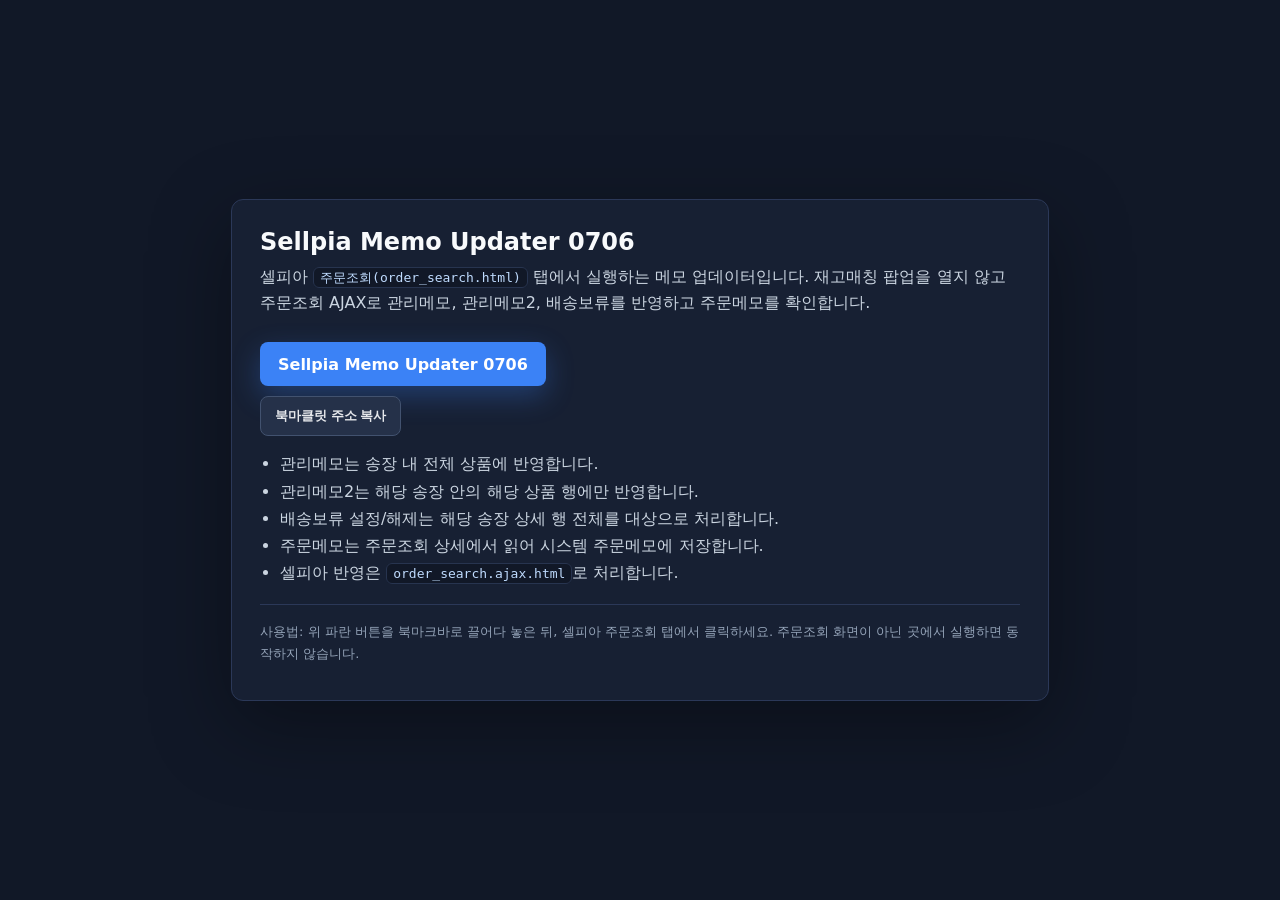
<file: sellpia_memo_updater_0706_order_search.html>
<!doctype html>
<html lang="ko">
<head>
  <meta charset="utf-8">
  <meta name="viewport" content="width=device-width, initial-scale=1">
  <title>Sellpia Memo Updater 0706 - 주문조회 방식</title>
  <style>
    :root {
      color-scheme: dark;
      font-family: "Apple SD Gothic Neo", "Malgun Gothic", system-ui, sans-serif;
      background: #111827;
      color: #f8fafc;
    }
    body {
      margin: 0;
      min-height: 100vh;
      display: grid;
      place-items: center;
      padding: 28px;
      box-sizing: border-box;
    }
    main {
      width: min(760px, 100%);
      background: #172033;
      border: 1px solid #2b3858;
      border-radius: 12px;
      box-shadow: 0 24px 80px rgba(0, 0, 0, .35);
      padding: 28px;
    }
    h1 {
      margin: 0 0 8px;
      font-size: 24px;
      letter-spacing: 0;
    }
    p {
      margin: 8px 0;
      line-height: 1.65;
      color: #cbd5e1;
    }
    .bookmarklet {
      display: inline-flex;
      align-items: center;
      justify-content: center;
      min-height: 44px;
      padding: 0 18px;
      margin: 18px 0 10px;
      border-radius: 8px;
      background: #3b82f6;
      color: #fff;
      font-weight: 800;
      text-decoration: none;
      box-shadow: 0 10px 28px rgba(59, 130, 246, .3);
    }
    button {
      min-height: 40px;
      border: 1px solid #42526f;
      border-radius: 8px;
      padding: 0 14px;
      background: #253149;
      color: #e5e7eb;
      font-weight: 700;
      cursor: pointer;
    }
    code {
      color: #bfdbfe;
      background: #111827;
      border: 1px solid #27344f;
      border-radius: 6px;
      padding: 2px 6px;
    }
    ul {
      margin: 14px 0 0;
      padding-left: 20px;
      color: #cbd5e1;
      line-height: 1.7;
    }
    .note {
      margin-top: 18px;
      border-top: 1px solid #2b3858;
      padding-top: 16px;
      font-size: 13px;
      color: #94a3b8;
    }
    #copy-status {
      margin-left: 10px;
      color: #86efac;
      font-size: 13px;
      font-weight: 700;
    }
  </style>
</head>
<body>
  <main>
    <h1>Sellpia Memo Updater 0706</h1>
    <p>
      셀피아 <code>주문조회(order_search.html)</code> 탭에서 실행하는 메모 업데이터입니다.
      재고매칭 팝업을 열지 않고 주문조회 AJAX로 관리메모, 관리메모2, 배송보류를 반영하고 주문메모를 확인합니다.
    </p>
    <a id="bookmarklet" class="bookmarklet" href="#">Sellpia Memo Updater 0706</a>
    <div>
      <button id="copy" type="button">북마클릿 주소 복사</button>
      <span id="copy-status"></span>
    </div>
    <ul>
      <li>관리메모는 송장 내 전체 상품에 반영합니다.</li>
      <li>관리메모2는 해당 송장 안의 해당 상품 행에만 반영합니다.</li>
      <li>배송보류 설정/해제는 해당 송장 상세 행 전체를 대상으로 처리합니다.</li>
      <li>주문메모는 주문조회 상세에서 읽어 시스템 주문메모에 저장합니다.</li>
      <li>셀피아 반영은 <code>order_search.ajax.html</code>로 처리합니다.</li>
    </ul>
    <p class="note">
      사용법: 위 파란 버튼을 북마크바로 끌어다 놓은 뒤, 셀피아 주문조회 탭에서 클릭하세요.
      주문조회 화면이 아닌 곳에서 실행하면 동작하지 않습니다.
    </p>
  </main>

  <script id="bookmarklet-source" type="text/plain">
(function(){
  (async function SellpiaMemoUpdater0706(){
    const CONFIG = {
      supabaseUrl: 'https://vgxocngpykhlkosiaeew.supabase.co',
      supabaseKey: 'sb_publishable_XVnKGJo66GZiYTq5Ivu8dA_SjBVvX0g',
      searchTimeout: 25000,
      detailTimeout: 25000,
      ajaxDelay: 500
    };
    const PAGE_OK = /\/order_search\.html/i.test(location.pathname);
    if (!PAGE_OK) {
      alert('셀피아 주문조회(order_search.html) 탭에서 실행해주세요.');
      return;
    }
    if (document.getElementById('smu0608-overlay')) {
      alert('이미 실행 중입니다.');
      return;
    }
    if (!window.jQuery) {
      alert('jQuery를 찾을 수 없습니다. 주문조회 페이지 로딩 후 다시 실행해주세요.');
      return;
    }
    const sleep = ms => new Promise(resolve => setTimeout(resolve, ms));
    const $id = id => document.getElementById(id);
    const today = () => new Date().toISOString().slice(0, 10);
    const escHtml = value => String(value ?? '').replace(/[&<>"']/g, ch => ({
      '&': '&amp;', '<': '&lt;', '>': '&gt;', '"': '&quot;', "'": '&#39;'
    }[ch]));
    const normal = value => String(value ?? '').trim();
    const uniq = list => [...new Set(list.filter(Boolean).map(v => String(v)))];
    function isGoldCode(value) {
      const code = normal(value).toUpperCase();
      return code.startsWith('GPA') || code.startsWith('GPB') || code.includes('14K');
    }
    function isGoldRow(row) {
      const flag = normal(row && (row.is_gold ?? row.is14k)).toUpperCase();
      if (['Y', 'YES', 'TRUE', '1'].includes(flag)) return true;
      return isGoldCode(row && (row.p_code || row.prod_code || row.product_code || row.c_p_code));
    }
    function postgrestIn(values) {
      return uniq(values).map(v => encodeURIComponent(v)).join(',');
    }
    async function dbRequestIn(table, column, values, select, chunkSize = 70) {
      const uniqueValues = uniq(values);
      const rows = [];
      for (let i = 0; i < uniqueValues.length; i += chunkSize) {
        const batch = uniqueValues.slice(i, i + chunkSize);
        if (!batch.length) continue;
        rows.push(...await dbRequest(`${table}?${column}=in.(${postgrestIn(batch)})&select=${select}`));
      }
      return rows;
    }
    const waitFor = async (predicate, timeout, interval = 120) => {
      const started = Date.now();
      let lastError = null;
      while (Date.now() - started < timeout) {
        try {
          const value = predicate();
          if (value) return value;
        } catch (err) {
          lastError = err;
        }
        await sleep(interval);
      }
      throw new Error(lastError ? lastError.message : '대기 시간이 초과되었습니다.');
    };
    async function dbRequest(path) {
      const res = await fetch(CONFIG.supabaseUrl + '/rest/v1/' + path, {
        method: 'GET',
        headers: {
          apikey: CONFIG.supabaseKey,
          Authorization: 'Bearer ' + CONFIG.supabaseKey,
          'Content-Type': 'application/json',
          Range: '0-9999'
        }
      });
      if (!res.ok) throw new Error('DB 조회 오류: ' + await res.text());
      const text = await res.text();
      return text ? JSON.parse(text) : [];
    }
    async function dbOrdersByDateField(field, date, selects) {
      const encodedDate = encodeURIComponent(date);
      const selectList = uniq(selects || []).filter(Boolean);
      let lastError = null;
      for (const select of selectList) {
        try {
          return {
            ok: true,
            rows: await dbRequest(`orders?${field}=eq.${encodedDate}&select=${select}`)
          };
        } catch (err) {
          lastError = err;
        }
      }
      if (lastError) addLog(`  DB fallback(orders ${field}): ${lastError.message.slice(0, 80)}`);
      return { ok: false, rows: [] };
    }
    async function dbOrdersByDateRangeField(field, startDate, endDate, selects) {
      const from = encodeURIComponent(startDate);
      const to = encodeURIComponent(endDate || startDate);
      const selectList = uniq(selects || []).filter(Boolean);
      let lastError = null;
      for (const select of selectList) {
        try {
          return {
            ok: true,
            rows: await dbRequest(`orders?${field}=gte.${from}&${field}=lte.${to}&select=${select}`)
          };
        } catch (err) {
          lastError = err;
        }
      }
      if (lastError) addLog(`  DB fallback(orders ${field} range): ${lastError.message.slice(0, 80)}`);
      return { ok: false, rows: [] };
    }
    async function dbOrdersByWorkDate(date, selects) {
      const dedupe = rows => {
        const byOrd = new Map();
        for (const row of rows || []) {
          const ord = normal(row.ord_no);
          if (ord && !byOrd.has(ord)) byOrd.set(ord, row);
        }
        return [...byOrd.values()];
      };
      const receipt = await dbOrdersByDateField('receipt_date', date, selects);
      if (receipt.ok) return dedupe(receipt.rows);
      addLog('  receipt_date query failed: legacy ord_date fallback');
      const legacy = await dbOrdersByDateField('ord_date', date, selects);
      return dedupe(legacy.rows);
    }
    function normalizeDateRange(startDate, endDate) {
      const formatLocalDate = dateObj => {
        const yyyy = dateObj.getFullYear();
        const mm = String(dateObj.getMonth() + 1).padStart(2, '0');
        const dd = String(dateObj.getDate()).padStart(2, '0');
        return `${yyyy}-${mm}-${dd}`;
      };
      const start = normal(startDate);
      const end = normal(endDate || startDate);
      if (!start && !end) return { startDate: '', endDate: '', dates: [] };
      const first = start || end;
      const last = end || first;
      const startObj = new Date(first + 'T00:00:00');
      const endObj = new Date(last + 'T00:00:00');
      if (Number.isNaN(startObj.getTime()) || Number.isNaN(endObj.getTime())) {
        throw new Error('날짜 형식이 올바르지 않습니다.');
      }
      const from = startObj <= endObj ? startObj : endObj;
      const to = startObj <= endObj ? endObj : startObj;
      const dates = [];
      for (const d = new Date(from); d <= to; d.setDate(d.getDate() + 1)) {
        dates.push(formatLocalDate(d));
      }
      if (dates.length > 62) throw new Error('기간은 최대 62일까지만 선택할 수 있습니다.');
      return {
        startDate: dates[0],
        endDate: dates[dates.length - 1],
        dates
      };
    }
    function dateRangeLabel(startDate, endDate) {
      return startDate === endDate ? startDate : `${startDate} ~ ${endDate}`;
    }
    async function dbOrdersByWorkDateRange(startDate, endDate, selects) {
      const range = normalizeDateRange(startDate, endDate);
      const byOrd = new Map();
      const receipt = await dbOrdersByDateRangeField('receipt_date', range.startDate, range.endDate, selects);
      const rows = receipt.ok
        ? receipt.rows
        : (await dbOrdersByDateRangeField('ord_date', range.startDate, range.endDate, selects)).rows;
      if (!receipt.ok) addLog('  receipt_date range query failed: legacy ord_date range fallback');
      for (const row of rows || []) {
        const ord = normal(row.ord_no);
        if (ord && !byOrd.has(ord)) byOrd.set(ord, row);
      }
      return [...byOrd.values()];
    }
    async function dbPatch(path, body) {
      const res = await fetch(CONFIG.supabaseUrl + '/rest/v1/' + path, {
        method: 'PATCH',
        headers: {
          apikey: CONFIG.supabaseKey,
          Authorization: 'Bearer ' + CONFIG.supabaseKey,
          'Content-Type': 'application/json',
          Prefer: 'return=minimal'
        },
        body: JSON.stringify(body || {})
      });
      if (!res.ok) throw new Error('DB 저장 오류: ' + await res.text());
    }
    async function dbRowsByInvoiceOrOrder(table, invNo, ordNo, select) {
      const inv = encodeURIComponent(invNo || '');
      const ord = encodeURIComponent(ordNo || '');
      try {
        return await dbRequest(`${table}?or=(inv_no.eq.${inv},ord_no.eq.${ord})&select=${select}`);
      } catch (err) {
        addLog(`  DB fallback(${table}): ${err.message.slice(0, 80)}`);
        const fallbackSelect = select.split(',').filter(col => col !== 'inv_no').join(',');
        return await dbRequest(`${table}?ord_no=eq.${ord}&select=${fallbackSelect}`);
      }
    }
    function getGridLength(gridName) {
      const grid = window[gridName];
      if (!grid || !grid.getData) return 0;
      const data = grid.getData();
      if (!data) return 0;
      if (typeof data.getLength === 'function') return data.getLength();
      if (Array.isArray(data)) return data.length;
      return 0;
    }
    function getGridItem(gridName, index) {
      const grid = window[gridName];
      if (!grid || !grid.getData) return null;
      const data = grid.getData();
      if (!data) return null;
      if (typeof data.getItem === 'function') return data.getItem(index);
      return data[index] || null;
    }
    function getGridRows(gridName) {
      const rows = [];
      const len = getGridLength(gridName);
      for (let i = 0; i < len; i++) {
        const item = getGridItem(gridName, i);
        if (item) rows.push({ index: i, item });
      }
      return rows;
    }
    function rowBlob(row) {
      return Object.values(row || {}).map(value => String(value ?? '')).join(' ');
    }
    function triggerValue(el, value) {
      if (!el) return;
      el.value = value;
      el.dispatchEvent(new Event('input', { bubbles: true }));
      el.dispatchEvent(new Event('change', { bubbles: true }));
      try { window.jQuery(el).val(value).trigger('input').trigger('change'); } catch (_) {}
    }
    function isVisible(el) {
      return !!(el && (el.offsetParent || el.getClientRects().length));
    }
    function isInvoiceText(value) {
      const text = normal(value).toLowerCase();
      return text.includes('송장') || text.includes('delinum') || text.includes('invoice') || text.includes('deli');
    }
    function isInvoiceOptionText(value) {
      const text = normal(value).toLowerCase();
      return text.includes('송장') || text.includes('delinum') || text.includes('invoice');
    }
    function isOrderNoText(value) {
      const text = normal(value).toLowerCase();
      if (text.includes('일자') || text.includes('date') || text.includes('기간')) return false;
      return text.includes('주문no') || text.includes('주문번호') || text.includes('주문 no') || text.includes('order no') || text.includes('order_no') || text.includes('ord_no') || text.includes('ordno') || text === 'ono';
    }
    function isLikelyInvoiceNo(value) {
      const text = normal(value).replace(/[^\d]/g, '');
      return text.length >= 10;
    }
    function isTextInput(el) {
      if (!el || String(el.tagName).toLowerCase() !== 'input') return false;
      const type = String(el.type || 'text').toLowerCase();
      return !['hidden', 'radio', 'checkbox', 'button', 'submit', 'reset', 'date'].includes(type) && !el.disabled;
    }
    function textInputAfter(control) {
      if (!control) return null;
      for (let scope = control.parentElement, depth = 0; scope && depth < 5; scope = scope.parentElement, depth++) {
        const inputs = [...scope.querySelectorAll('input')].filter(el => isTextInput(el) && isVisible(el));
        const after = inputs.find(el => !!(control.compareDocumentPosition(el) & Node.DOCUMENT_POSITION_FOLLOWING));
        if (after) return after;
      }
      return null;
    }
    function chooseInvoiceSearchMode() {
      let pickedControl = null;
      const candidates = [
        '#search_delinum', '#search_t_delinum_radio', '#search_s_delinum',
        'input[type="radio"][value="delinum"]', 'input[type="radio"][value="송장No"]'
      ];
      for (const selector of candidates) {
        const el = document.querySelector(selector);
        if (el) {
          el.checked = true;
          el.dispatchEvent(new Event('change', { bubbles: true }));
          pickedControl = el;
          break;
        }
      }
      if (!pickedControl) {
        const labels = [...document.querySelectorAll('label')];
        const label = labels.find(el => isInvoiceText(el.textContent));
        const target = label && (label.control || (label.getAttribute('for') ? document.getElementById(label.getAttribute('for')) : null));
        if (target && String(target.type || '').toLowerCase() === 'radio') {
          target.checked = true;
          target.dispatchEvent(new Event('change', { bubbles: true }));
          pickedControl = target;
        }
      }
      const selects = [...document.querySelectorAll('select')].filter(isVisible);
      for (const select of selects) {
        const option = [...select.options].find(opt => isInvoiceOptionText(opt.textContent) || isInvoiceOptionText(opt.value));
        if (!option) continue;
        select.value = option.value;
        select.dispatchEvent(new Event('change', { bubbles: true }));
        try { window.jQuery(select).val(option.value).trigger('change'); } catch (_) {}
        pickedControl = select;
        break;
      }
      return pickedControl;
    }
    function chooseOrderNoSearchMode() {
      let pickedControl = null;
      const candidates = [
        '#search_r_ordernum', '#search_ordno', '#search_ord_no', '#search_order_no', '#search_t_ordno_radio',
        'input[type="radio"][value="ord_no"]', 'input[type="radio"][value="ordno"]',
        'input[type="radio"][value="order_no"]', 'input[type="radio"][value="ono"]'
      ];
      for (const selector of candidates) {
        const el = document.querySelector(selector);
        if (el) {
          el.checked = true;
          el.dispatchEvent(new Event('change', { bubbles: true }));
          pickedControl = el;
          break;
        }
      }
      if (!pickedControl) {
        const labels = [...document.querySelectorAll('label')];
        const label = labels.find(el => isOrderNoText(el.textContent));
        const target = label && (label.control || (label.getAttribute('for') ? document.getElementById(label.getAttribute('for')) : null));
        if (target && String(target.type || '').toLowerCase() === 'radio') {
          target.checked = true;
          target.dispatchEvent(new Event('change', { bubbles: true }));
          pickedControl = target;
        }
      }
      const selects = [...document.querySelectorAll('select')].filter(isVisible);
      for (const select of selects) {
        const option = [...select.options].find(opt => isOrderNoText(opt.textContent) || isOrderNoText(opt.value));
        if (!option) continue;
        select.value = option.value;
        select.dispatchEvent(new Event('change', { bubbles: true }));
        try { window.jQuery(select).val(option.value).trigger('change'); } catch (_) {}
        pickedControl = select;
        break;
      }
      return pickedControl;
    }
    function findInvoiceInput(pickedControl) {
      const directSelectors = [
        '#search_t_delinum', 'input[name="search_t_delinum"]',
        '#search_delinum_text', 'input[name="search_delinum_text"]',
        '#search_delinum', 'input[name="search_delinum"]',
        'input[id*="delinum" i]', 'input[name*="delinum" i]',
        'input[id*="invoice" i]', 'input[name*="invoice" i]',
        'input[id*="deli" i][type="text"]', 'input[name*="deli" i][type="text"]'
      ];
      for (const selector of directSelectors) {
        const el = document.querySelector(selector);
        if (isTextInput(el) && isVisible(el)) return el;
      }
      const nearPicked = textInputAfter(pickedControl);
      if (nearPicked) return nearPicked;
      const invoiceSelect = [...document.querySelectorAll('select')].find(select => {
        const option = select.options[select.selectedIndex];
        return isVisible(select) && option && (isInvoiceOptionText(option.textContent) || isInvoiceOptionText(option.value));
      });
      const nearSelect = textInputAfter(invoiceSelect);
      if (nearSelect) return nearSelect;
      const checkedInvoiceRadio = [...document.querySelectorAll('input[type="radio"]')].find(radio => {
        const label = radio.id ? document.querySelector(`label[for="${radio.id}"]`) : null;
        return radio.checked && (isInvoiceText(radio.value) || isInvoiceText(label && label.textContent));
      });
      const nearRadio = textInputAfter(checkedInvoiceRadio);
      if (nearRadio) return nearRadio;
      return null;
    }
    function findOrderNoInput(pickedControl) {
      const directSelectors = [
        '#search_ordno', 'input[name="search_ordno"]',
        '#search_ord_no', 'input[name="search_ord_no"]',
        '#search_order_no', 'input[name="search_order_no"]',
        '#search_t_ordernum', 'input[name="search_t_ordernum"]',
        '#search_t_ordno', 'input[name="search_t_ordno"]',
        'input[id*="ord" i][type="text"]', 'input[name*="ord" i][type="text"]',
        'input[id*="order" i]', 'input[name*="order" i]',
        'input[id*="ono" i]', 'input[name*="ono" i]'
      ];
      for (const selector of directSelectors) {
        const el = document.querySelector(selector);
        if (isTextInput(el) && isVisible(el)) return el;
      }
      return textInputAfter(pickedControl);
    }
    async function runOrderSearch() {
      if (typeof window.search_order === 'function') {
        await Promise.resolve(window.search_order());
      } else {
        const btn = document.querySelector('#search_b, #btn_search, input[value="검색"], button');
        if (!btn) throw new Error('검색 버튼을 찾을 수 없습니다.');
        btn.click();
      }
    }
    async function applyOrderSearchDate(date, runSearch) {
      return await applyOrderSearchRange(date, date, runSearch);
    }
    function describeControl(el) {
      if (!el) return '-';
      return [el.id ? `#${el.id}` : '', el.name ? `name=${el.name}` : '', el.type ? `type=${el.type}` : '']
        .filter(Boolean)
        .join(' ');
    }
    function looksLikeDateInput(el) {
      if (!el || !isVisible(el)) return false;
      const tag = (el.tagName || '').toLowerCase();
      if (tag !== 'input') return false;
      const type = (el.type || '').toLowerCase();
      const key = `${el.id || ''} ${el.name || ''} ${el.className || ''}`.toLowerCase();
      const value = normal(el.value);
      return type === 'date' ||
        /date|dt|day|일자|날짜/.test(key) ||
        /^\d{4}[-./]\d{1,2}[-./]\d{1,2}$/.test(value);
    }
    function findDateTypeSelect() {
      const direct = document.querySelector('#date_type, select[name="date_type"]');
      if (direct && isVisible(direct)) return direct;
      return [...document.querySelectorAll('select')].find(select => {
        if (!isVisible(select)) return false;
        return [...select.options].some(option => /접수|수집|collect|receipt|accept/i.test(`${option.textContent || ''} ${option.value || ''}`));
      }) || null;
    }
    function pickDateType(select) {
      if (!select) return false;
      const option = [...select.options].find(opt => /접수|수집|collect|receipt|accept/i.test(`${opt.textContent || ''} ${opt.value || ''}`));
      if (!option) return false;
      select.value = option.value;
      select.dispatchEvent(new Event('change', { bubbles: true }));
      return true;
    }
    function findOrderSearchDateInputs() {
      const directStart = document.querySelector('#search_date_s, input[name="search_date_s"]');
      const directEnd = document.querySelector('#search_date_e, input[name="search_date_e"]');
      if (looksLikeDateInput(directStart) && looksLikeDateInput(directEnd)) return { start: directStart, end: directEnd, method: 'direct' };

      const candidates = [...document.querySelectorAll('input')].filter(looksLikeDateInput);
      const normalizedDate = value => {
        const m = normal(value).match(/(\d{4})[-./](\d{1,2})[-./](\d{1,2})/);
        return m ? `${m[1]}-${m[2].padStart(2, '0')}-${m[3].padStart(2, '0')}` : '';
      };
      for (let i = 0; i < candidates.length - 1; i++) {
        const a = candidates[i];
        const b = candidates[i + 1];
        const ar = a.getBoundingClientRect();
        const br = b.getBoundingClientRect();
        const sameRow = Math.abs(ar.top - br.top) < 18;
        const close = Math.abs(br.left - ar.right) < 260 || Math.abs(br.left - ar.left) < 260;
        if (sameRow && close) return { start: a, end: b, method: 'visible-pair' };
      }
      const dated = candidates.filter(el => normalizedDate(el.value));
      if (dated.length >= 2) return { start: dated[0], end: dated[1], method: 'date-value-pair' };
      if (candidates.length >= 2) return { start: candidates[0], end: candidates[1], method: 'fallback-pair' };
      return { start: null, end: null, method: 'none' };
    }
    async function applyOrderSearchRange(startDate, endDate, runSearch) {
      const range = normalizeDateRange(startDate, endDate);
      if (!range.dates.length) return;
      const dateType = findDateTypeSelect();
      const dateTypeApplied = pickDateType(dateType);
      const { start, end, method } = findOrderSearchDateInputs();
      if (!start || !end) {
        throw new Error('셀피아 주문조회 날짜 입력칸을 찾지 못했습니다. 주문조회 화면에서 접수기간을 직접 설정/조회한 뒤 다시 실행해주세요.');
      }
      triggerValue(start, range.startDate);
      triggerValue(end, range.endDate);
      addLog(`  주문조회 검색일자 적용: ${dateRangeLabel(range.startDate, range.endDate)} (${method}, ${describeControl(start)} / ${describeControl(end)}${dateTypeApplied ? ', 접수기간 선택' : ''})`);
      if (!runSearch) return;
      await runOrderSearch();
      await sleep(900);
    }
    async function searchInvoice(invNo, ordNo = '') {
      if (!window.grid7 || !window.grid8 || typeof window.view_order_detail !== 'function') {
        throw new Error('주문조회 grid/view_order_detail 함수를 찾을 수 없습니다. 페이지 로딩 후 다시 실행해주세요.');
      }
      const useInvoice = isLikelyInvoiceNo(invNo);
      const target = useInvoice ? normal(invNo) : normal(ordNo);
      if (!target) throw new Error('검색할 송장번호/주문번호가 없습니다.');
      const pickedControl = useInvoice ? chooseInvoiceSearchMode() : chooseOrderNoSearchMode();
      const input = useInvoice ? findInvoiceInput(pickedControl) : findOrderNoInput(pickedControl);
      if (!input) throw new Error(useInvoice ? '송장번호 검색 입력칸을 찾을 수 없습니다.' : '주문번호 검색 입력칸을 찾을 수 없습니다.');
      addLog(`  ${useInvoice ? '송장번호' : '주문번호'} 검색: ${target}`);
      triggerValue(input, target);
      const before = rowBlob(getGridItem('grid7', 0));
      await runOrderSearch();
      let changedFallbackLogged = false;
      const expectedOrdNo = normal(ordNo);
      const hit = await waitFor(() => {
        const rows = getGridRows('grid7');
        if (!rows.length) return false;
        const hit = rows.find(({ item }) => {
          const blob = rowBlob(item);
          return blob.includes(String(target)) || (!!expectedOrdNo && blob.includes(expectedOrdNo));
        });
        if (hit) return hit;
        if (rows.length === 1) {
          if (!expectedOrdNo || useInvoice) {
            addLog('  검색 결과 1건: grid 목록 값 확인은 생략하고 상세 주문번호 검증으로 진행');
            return rows[0];
          }
          addLog(`  검색 결과 1건이지만 주문번호 불일치: 기대 ${expectedOrdNo}`);
          return false;
        }
        const firstBlob = rowBlob(rows[0].item);
        if (firstBlob && firstBlob !== before) {
          if (!changedFallbackLogged) {
            addLog(`  검색 결과는 바뀌었지만 대상 주문번호를 확인하지 못했습니다: ${expectedOrdNo || target}`);
            changedFallbackLogged = true;
          }
        }
        return false;
      }, CONFIG.searchTimeout);
      return hit;
    }
    function findOrderHitInGrid(invNo, ordNo = '') {
      const targets = [isLikelyInvoiceNo(invNo) ? invNo : ''].map(normal).filter(Boolean);
      if (!targets.length) return null;
      return getGridRows('grid7').find(({ item }) => {
        const blob = rowBlob(item);
        return targets.some(target => blob.includes(target));
      }) || null;
    }
    async function openOrderDetail(orderHit) {
      const row = orderHit.item;
      const rowIndex = orderHit.index;
      const ordNo = normal(row.ord_no || row.o_ord_no || row.order_no || row.ordNo);
      const sellerId = normal(row.seller_id || row.provider_uid || row.p_provider_uid || row.p_seller_id);
      if (!ordNo) throw new Error('검색 결과에서 주문번호(ord_no)를 찾지 못했습니다.');
      if (!sellerId) throw new Error('검색 결과에서 판매처 uid(seller_id)를 찾지 못했습니다.');
      try {
        window.grid7.scrollRowIntoView(rowIndex);
        window.grid7.setSelectedRows([rowIndex]);
        window.grid7.setActiveCell(rowIndex, 0);
      } catch (_) {}
      window.view_order_detail(sellerId, ordNo);
      await waitFor(() => {
        const rows = detailRows();
        return rows.length && rows.some(item => normal(item.ord_no) === ordNo) ? rows : false;
      }, CONFIG.detailTimeout);
      const rows = detailRows().filter(item => normal(item.ord_no) === ordNo);
      rows.forEach(row => { row.__smuSellerId = rowSellerId(row) || sellerId; });
      return { ordNo, sellerId, rows };
    }
    function detailRows() {
      return getGridRows('grid8').map(({ item }) => item).filter(Boolean);
    }
    function itemNoAliases(itemNo, ordNo) {
      const raw = normal(itemNo);
      const orderNo = normal(ordNo);
      const aliases = new Set();
      const add = value => {
        const v = normal(value);
        if (v) aliases.add(v);
      };
      add(raw);
      if (!raw) return aliases;

      const bracket = raw.match(/(?:^|_)(\d+_\d{14,}-\d+_\[(\d+)\]|\d{14,}-\d+_\[(\d+)\])$/);
      if (bracket) {
        add(bracket[1]);
        add(bracket[2] || bracket[3]);
      }
      const plainMatch = raw.match(/\[(\d+)\]$/);
      if (plainMatch) add(plainMatch[1]);
      const prefixedPlain = raw.match(/^\d+_(\d{10,})$/);
      if (prefixedPlain) add(prefixedPlain[1]);
      const lastSegment = raw.match(/_(\d{10,})$/);
      if (lastSegment) add(lastSegment[1]);

      const numeric = raw.match(/^\d+$/);
      if (numeric && orderNo) {
        add(`${orderNo}_[${raw}]`);
        add(`1_${orderNo}_[${raw}]`);
      }
      if (orderNo && raw.includes(orderNo + '_[') && !raw.startsWith('1_')) {
        add(`1_${raw}`);
      }
      if (orderNo && raw.startsWith('1_' + orderNo)) {
        add(raw.slice(2));
      }
      return aliases;
    }
    function addItemNoAliases(map, itemNo, ordNo, memo) {
      for (const alias of itemNoAliases(itemNo, ordNo)) {
        map.set(alias, memo);
      }
    }
    function rowMemo2Aliases(row, ordNo, rowIndex) {
      const aliases = new Set(itemNoAliases(rowItemNo(row), ordNo));
      const addAliases = value => {
        for (const alias of itemNoAliases(value, ordNo)) aliases.add(alias);
      };
      [
        row.item_sort_order,
        row.sort_order,
        row.itemSortOrder,
        row.o_item_sort_order,
        row.order_item_sort_order,
        row.item_seq,
        row.seq,
        row.seq_no,
        row.no
      ].forEach(addAliases);
      addAliases(String(rowIndex + 1));
      return [...aliases];
    }
    function rowItemNo(row) {
      return normal(
        row.item_no ||
        row.o_item_no ||
        row.ord_item_no ||
        row.order_item_no ||
        row.c_item_no ||
        row.product_change_item_no ||
        row.switch_item_no
      );
    }
    function rowSellerId(row) {
      return normal(row.__smuSellerId || row.p_provider_uid || row.provider_uid || row.seller_id);
    }
    function currentMemo1(row) {
      return normal(row && (row.o_shop_memo || row.shop_memo));
    }
    function isDrawerMemoText(value) {
      const v = normal(value);
      return !!v && /^ㅁ[ㅁㅅㅇㅋㅈㅐ]?\d{1,6}$/.test(v);
    }
    function mergeDrawerMemo(drawerNo, existingMemo) {
      const drawer = normal(drawerNo);
      const memo = normal(existingMemo);
      if (!drawer) return memo;
      if (!memo || memo === 'EMPTY') return drawer;
      if (memo === drawer || isDrawerMemoText(memo)) return drawer;
      if (memo.startsWith(drawer + ' / ') || memo.includes(' / ' + drawer)) return memo;
      return drawer + ' / ' + memo;
    }
    function rowProductCode(row) {
      return normal(row.p_code || row.product_code || row.c_p_code || row.c_pcode || row.p_product_code || row.goods_code);
    }
    function rowOwnCode(row) {
      return normal(row.p_dpcode || row.p_dp_code || row.c_dp_code);
    }
    function extractOwnCodeFromText() {
      const blob = [...arguments].map(v => normal(v)).join(' ');
      const direct = blob.match(/\[[A-Z]{1,4}-\d{1,2}-\d{1,2}(?:_\d+)?\]/i);
      if (direct) return direct[0].toUpperCase();
      const pStyle = blob.match(/\[P\]\s*([A-Z])[-\s]*(\d{1,2})[-\s]*(\d{1,2})\s*\]?/i);
      if (pStyle) return '[P] ' + pStyle[1].toUpperCase() + '-' + pStyle[2].padStart(2, '0') + '-' + pStyle[3].padStart(2, '0') + ' ]';
      const compact = blob.match(/\b([A-Z]{2,4})[-\s]*(\d{1,2})[-\s]*(\d{1,2})(?:_(\d+))?\b/i);
      return compact ? '[' + compact[1].toUpperCase() + '-' + compact[2].padStart(2, '0') + '-' + compact[3].padStart(2, '0') + (compact[4] ? '_' + compact[4] : '') + ']' : '';
    }
    function updateGridRow(row, fields) {
      Object.assign(row, fields);
      try {
        if (window.dataView8 && typeof window.dataView8.updateItem === 'function' && row.id !== undefined) {
          window.dataView8.updateItem(row.id, row);
        }
      } catch (_) {}
      try { window.grid8.invalidate(); window.grid8.render(); } catch (_) {}
    }
    function postSellpia(params) {
      return new Promise((resolve, reject) => {
        window.jQuery.ajax({
          url: 'order_search.ajax.html',
          type: 'POST',
          data: params,
          traditional: true,
          success: data => resolve(data),
          error: xhr => reject(new Error(xhr.responseText || xhr.statusText || 'Sellpia AJAX 오류'))
        });
      });
    }
    async function updateMemo(type, row, memo, allRows) {
      const sellerId = rowSellerId(row);
      const itemNo = rowItemNo(row);
      const ordNo = normal(row.ord_no);
      if (!sellerId || !itemNo || !ordNo) {
        throw new Error(`메모 반영 필수값 누락: seller=${sellerId}, item=${itemNo}, ord=${ordNo}`);
      }
      await postSellpia({
        mode: 'updateordermemos',
        seller_id: sellerId,
        item_no: itemNo,
        ord_no: ordNo,
        type,
        memo: memo ?? '',
        memo_mod_all: allRows ? 'Y' : 'N'
      });
      if (type === 'o_shop_memo') {
        const rows = allRows ? detailRows().filter(r => normal(r.ord_no) === ordNo) : [row];
        rows.forEach(r => updateGridRow(r, { o_shop_memo: memo ?? '', shop_memo: memo ?? '' }));
      }
      if (type === 'o_shop_memo2') {
        updateGridRow(row, { o_shop_memo2: memo ?? '', shop_memo2: memo ?? '' });
      }
      await sleep(CONFIG.ajaxDelay);
    }
    function hasSystemMemoValue(memo) {
      return normal(memo) !== '';
    }
    function invoiceDetailRowIndices(ordNo) {
      return getGridRows('grid8')
        .filter(({ item }) => normal(item && item.ord_no) === normal(ordNo))
        .map(({ index }) => index);
    }
    function detailGridElement() {
      try {
        if (window.grid8 && typeof window.grid8.getContainerNode === 'function') {
          const node = window.grid8.getContainerNode();
          if (node) return node;
        }
      } catch (_) {}
      return document.getElementById('myGrid8') ||
        document.getElementById('grid8') ||
        document.querySelector('.grid8') ||
        [...document.querySelectorAll('.slickgrid-container,.slick-pane,.slick-viewport')]
          .find(el => el.querySelector('.slick-row,.slick-cell')) ||
        document.querySelector('.slick-cell')?.closest('.slickgrid-container,.slick-pane,.slick-viewport') ||
        null;
    }
    function isVisibleElement(el) {
      if (!el) return false;
      const style = window.getComputedStyle(el);
      if (style.display === 'none' || style.visibility === 'hidden' || style.opacity === '0') return false;
      const rect = el.getBoundingClientRect();
      return rect.width > 0 && rect.height > 0;
    }
    function elementLabel(el) {
      return normal(el?.textContent || el?.value || el?.getAttribute?.('value') || el?.getAttribute?.('title') || '');
    }
    function findVisibleControl(predicate, root = document) {
      return [...root.querySelectorAll('button,input[type="button"],input[type="submit"],a,[role="button"],.jqibuttons *')]
        .filter(isVisibleElement)
        .find(el => predicate(elementLabel(el), el));
    }
    function dispatchMouseClick(target) {
      if (!target) return;
      ['mousedown', 'mouseup', 'click'].forEach(type => {
        target.dispatchEvent(new MouseEvent(type, { bubbles: true, cancelable: true, view: window }));
      });
    }
    function dispatchCtrlA(target) {
      const eventInit = {
        key: 'a',
        code: 'KeyA',
        keyCode: 65,
        which: 65,
        ctrlKey: true,
        bubbles: true,
        cancelable: true
      };
      ['keydown', 'keyup'].forEach(type => {
        target?.dispatchEvent?.(new KeyboardEvent(type, eventInit));
      });
    }
    async function selectInvoiceDetailRowsLikeManual(indices) {
      const firstIndex = indices[0];
      const grid = window.grid8;
      const gridEl = detailGridElement();
      try {
        if (typeof grid.scrollRowIntoView === 'function') grid.scrollRowIntoView(firstIndex);
        grid.setActiveCell(firstIndex, 0);
        if (typeof grid.focus === 'function') grid.focus();
      } catch (err) {
        throw new Error(`배송보류 상세 셀 포커스 실패: ${err.message}`);
      }
      await sleep(80);

      const firstRow = gridEl?.querySelector(`.slick-row[row="${firstIndex}"],.slick-row[data-row="${firstIndex}"]`);
      const clickTarget = firstRow?.querySelector('.slick-cell') ||
        gridEl?.querySelector('.slick-cell.active') ||
        gridEl?.querySelector('.slick-cell') ||
        gridEl ||
        document.body;
      clickTarget.scrollIntoView?.({ block: 'center', inline: 'nearest' });
      dispatchMouseClick(clickTarget);
      await sleep(80);

      const keyTargets = [
        document.activeElement,
        clickTarget,
        gridEl,
        gridEl?.querySelector('.slick-viewport'),
        gridEl?.querySelector('.grid-canvas'),
        document
      ].filter(Boolean);
      keyTargets.forEach(target => dispatchCtrlA(target));
      try {
        if (window.jQuery && gridEl) {
          window.jQuery(gridEl).trigger(window.jQuery.Event('keydown', { keyCode: 65, which: 65, ctrlKey: true }));
          window.jQuery(gridEl).trigger(window.jQuery.Event('keyup', { keyCode: 65, which: 65, ctrlKey: true }));
        }
      } catch (_) {}
      await sleep(120);

      try {
        const selected = typeof grid.getSelectedRows === 'function' ? grid.getSelectedRows().map(Number) : [];
        const hasAllInvoiceRows = indices.every(index => selected.includes(index));
        if (!hasAllInvoiceRows) grid.setSelectedRows(indices);
      } catch (err) {
        throw new Error(`배송보류 송장 전체선택 실패: ${err.message}`);
      }
      await sleep(120);
    }
    function deliveryPromptRoot() {
      return [...document.querySelectorAll('.jqibox,.jqi,.jqistate,.ui-dialog,[id^="jqi"]')]
        .filter(isVisibleElement)
        .filter(el => {
          const text = normal(el.innerText || el.textContent || '');
          return text.includes('배송보류') && text.includes('계속하시겠습니까');
        })
        .sort((a, b) => {
          const az = parseInt(window.getComputedStyle(a).zIndex || '0', 10) || 0;
          const bz = parseInt(window.getComputedStyle(b).zIndex || '0', 10) || 0;
          return bz - az;
        })[0] || document;
    }
    async function clickDeliveryHoldPrompt(hold) {
      await waitFor(() => {
        const root = deliveryPromptRoot();
        const buttons = [...root.querySelectorAll('button,input[type="button"],input[type="submit"],a,[role="button"]')]
          .filter(isVisibleElement)
          .map(el => ({
            el,
            text: elementLabel(el)
          }))
          .filter(item => item.text);
        const target = buttons.find(item => {
          if (hold) return item.text === '배송보류';
          return item.text === '배송보류 해제' || item.text === '배송보류해제';
        });
        return target ? target.el : false;
      }, 2000).then(button => {
        button.click();
      });
      await sleep(CONFIG.ajaxDelay);
    }
    async function setInvoiceDeliveryHold(rows, hold) {
      const ordNo = normal(rows[0] && rows[0].ord_no);
      const indices = invoiceDetailRowIndices(ordNo);
      if (!ordNo || !indices.length || !window.grid8) {
        addLog(`  배송보류 ${hold ? '설정' : '해제'} 송장 상세 없음`);
        return;
      }
      await selectInvoiceDetailRowsLikeManual(indices);
      const button = document.getElementById('deli_delay_b') ||
        findVisibleControl(text => text.includes('배송보류') && (text.includes('해제') || text.includes('(해제)')));
      if (button) {
        button.click();
      } else if (typeof window.orderedit_deli_delay === 'function') {
        window.orderedit_deli_delay();
      } else {
        throw new Error('배송보류(해제) 버튼/orderedit_deli_delay 함수를 찾지 못했습니다.');
      }
      await clickDeliveryHoldPrompt(hold);
      rows.forEach(row => updateGridRow(row, {
        d_status: !!hold,
        o_status: hold ? '배송보류' : normal(row.o_status).replace('배송보류', '').trim()
      }));
      addLog(`  송장 상세 셀 클릭 + Ctrl+A(${indices.length}행) → 배송보류 ${hold ? '설정' : '해제'}`);
      await sleep(CONFIG.ajaxDelay);
    }
    function isDoneStatus(status) {
      return normal(status) === '검품완료' || normal(status) === '메모정리완료';
    }
    function isDrawerStatus(status) {
      return normal(status) === '서랍입력' || normal(status) === '보류';
    }
    function isPickedStatus(status) {
      return normal(status) === '피킹완료';
    }
    function isNextShipStatus(status) {
      return normal(status) === '발송대기';
    }
    function pickingShortageQty(row) {
      return Number(row.shortage_qty || row.short_qty || 0);
    }
    function shortageQtyValue(row) {
      return Number(row.short_qty || row.shortage_qty || 0);
    }
    function memo2ValueForShortageRow(row) {
      const qty = shortageQtyValue(row);
      if (qty > 0 && !isDoneStatus(row.status)) return String(qty);
      if (isPickedStatus(row.status)) return 'ㅁ';
      return normal(row.memo2_val);
    }
    function pickingRowsToShortageRows(rows) {
      return (rows || [])
        .filter(row => pickingShortageQty(row) > 0)
        .map(row => ({
          ...row,
          short_qty: pickingShortageQty(row),
          status: normal(row.status) || '미송',
          memo2_val: String(pickingShortageQty(row))
        }));
    }
    function mergeShortageRows(shortageRows, derivedRows) {
      const seen = new Set((shortageRows || []).map(row => `${normal(row.ord_no)}::${normal(row.item_no)}`));
      const merged = [...(shortageRows || [])];
      for (const row of derivedRows || []) {
        const key = `${normal(row.ord_no)}::${normal(row.item_no)}`;
        if (!key.trim() || seen.has(key)) continue;
        seen.add(key);
        merged.push(row);
      }
      return merged;
    }
    async function orderItemMemo1Map(ordNos) {
      const map = new Map();
      const ids = uniq(ordNos);
      if (!ids.length) return map;
      const rows = await dbRequestIn('order_items', 'ord_no', ids, 'ord_no,item_no,o_shop_memo,shop_memo,memo1');
      for (const row of rows || []) {
        const memo = normal(row.o_shop_memo || row.shop_memo || row.memo1);
        if (!memo) continue;
        map.set(`${normal(row.ord_no)}::${normal(row.item_no)}`, memo);
      }
      return map;
    }
    function applyOrderItemMemo1(rows, memoMap) {
      return (rows || []).map(row => {
        const memo = memoMap.get(`${normal(row.ord_no)}::${normal(row.item_no)}`);
        return memo ? { ...row, drawer_no: memo } : row;
      });
    }
    function eventTimeValue(row) {
      return new Date(row.event_at || row.created_at || 0).getTime() || 0;
    }
    function isInspectionCompletedByEvents(events) {
      let inspected = false;
      const sorted = [...(events || [])].sort((a, b) => eventTimeValue(a) - eventTimeValue(b) || Number(a.id || 0) - Number(b.id || 0));
      for (const event of sorted) {
        const type = normal(event.event_type);
        if (type === 'inspection_completed') inspected = true;
        else if (type === 'inspection_reopened') inspected = false;
        else if (type === 'cancelled') inspected = false;
      }
      return inspected;
    }
    async function completedOrderNosFromWorkflow(orderNos) {
      const ords = uniq((orderNos || []).map(normal).filter(Boolean));
      if (!ords.length) return new Set();
      try {
        const rows = await dbRequestIn('workflow_invoice_events', 'order_group_no', ords, 'id,order_group_no,event_type,event_at,created_at');
        const grouped = new Map();
        for (const row of rows || []) {
          const ord = normal(row.order_group_no);
          if (!ord) continue;
          if (!grouped.has(ord)) grouped.set(ord, []);
          grouped.get(ord).push(row);
        }
        return new Set([...grouped.entries()].filter(([, events]) => isInspectionCompletedByEvents(events)).map(([ord]) => ord));
      } catch (err) {
        addLog(`  workflow_invoice_events 확인 실패: ${err.message.slice(0, 100)}`);
        return new Set();
      }
    }
    function forceClearTask(task, reason = '검품완료 이벤트: 메모 삭제 + 배송보류 해제') {
      task.clear = true;
      task.drawerNo = '';
      task.memo2Map.clear();
      task.hold = false;
      task.writeMemo1 = true;
      task.writeHold = true;
      task.skip = false;
      task.reason = reason;
      return task;
    }
    function buildTask(invNo, ordNo, shortageRows, pickingRows) {
      const task = {
        invNo,
        ordNo,
        drawerNo: '',
        memo2Map: new Map(),
        clear: false,
        releaseHold: false,
        skip: false,
        nextShip: false,
        writeMemo1: false,
        writeHold: false,
        reason: '',
        hold: false,
        hasDbData: (shortageRows.length + pickingRows.length) > 0
      };
      for (const row of pickingRows) {
        if (row.hold) task.hold = true;
        if (!task.drawerNo && normal(row.drawer_no) && normal(row.drawer_no) !== 'EMPTY') task.drawerNo = normal(row.drawer_no);
      }
      const activeRows = [];
      const drawerRows = [];
      const pickedRows = [];
      const nextShipRows = [];
      const clearRows = [];
      const hasRemainingMemo = shortageRows.some(row => {
        const drawer = normal(row.drawer_no);
        return (drawer && drawer !== 'EMPTY') || !!normal(row.memo2_val);
      });
      for (const row of shortageRows) {
        const status = normal(row.status);
        const drawer = normal(row.drawer_no);
        if (!task.drawerNo && drawer && drawer !== 'EMPTY') task.drawerNo = drawer;
        if (isDoneStatus(status)) clearRows.push(row);
        else if (isDrawerStatus(status)) drawerRows.push(row);
        else if (isNextShipStatus(status)) nextShipRows.push(row);
        else if (Number(row.short_qty || 0) > 0) activeRows.push(row);
        else if (isPickedStatus(status)) pickedRows.push(row);
      }
      if (clearRows.length) {
        task.clear = true;
        task.drawerNo = '';
        task.memo2Map.clear();
        task.hold = false;
        task.writeMemo1 = true;
        task.writeHold = true;
        task.reason = '검품완료: 메모 삭제 + 배송보류 해제';
        return task;
      }
      if (nextShipRows.length && !activeRows.length) {
        task.nextShip = true;
        task.releaseHold = true;
        task.hold = false;
        task.writeMemo1 = true;
        task.writeHold = true;
        task.reason = '발송대기: 내일출고 메모 + 메모2 ㅁ + 배송보류 해제';
        for (const row of nextShipRows) {
          const itemNo = normal(row.item_no);
          addItemNoAliases(task.memo2Map, itemNo, ordNo, 'ㅁ');
        }
        return task;
      }
      if (activeRows.length && !pickedRows.length) {
        task.writeMemo1 = !!task.drawerNo;
        task.writeHold = true;
        task.hold = true;
        task.reason = '미송 발생: 서랍번호 + 부족수량 + 배송보류';
        for (const row of activeRows) {
          const itemNo = normal(row.item_no);
          addItemNoAliases(task.memo2Map, itemNo, ordNo, memo2ValueForShortageRow(row));
        }
        return task;
      }
      if (activeRows.length && pickedRows.length) {
        task.writeMemo1 = false;
        task.writeHold = true;
        task.hold = true;
        task.reason = '부분 미송피킹: 피킹된 상품만 관리메모2 ㅁ + 배송보류 유지';
        for (const row of pickedRows) {
          const itemNo = normal(row.item_no);
          addItemNoAliases(task.memo2Map, itemNo, ordNo, 'ㅁ');
        }
        return task;
      }
      if (pickedRows.length && !activeRows.length) {
        task.writeMemo1 = false;
        task.writeHold = true;
        task.hold = true;
        task.reason = '미송 전량 피킹완료: 상품별 관리메모2 ㅁ + 검품 전 배송보류 유지';
        for (const row of pickedRows) {
          const itemNo = normal(row.item_no);
          addItemNoAliases(task.memo2Map, itemNo, ordNo, 'ㅁ');
        }
        return task;
      }
      if (drawerRows.length && !activeRows.length && !pickedRows.length) {
        task.writeMemo1 = !!task.drawerNo;
        task.writeHold = true;
        task.hold = true;
        task.reason = '서랍입력: 서랍번호 + 배송보류';
        return task;
      }
      if (hasRemainingMemo) {
        task.writeMemo1 = !!task.drawerNo;
        task.writeHold = true;
        task.hold = true;
        task.reason = '검품 전 메모 잔여: 배송보류 유지';
        return task;
      }
      task.skip = true;
      task.reason = '반영할 상태 없음';
      return task;
    }
    function matchMemo2Rows(rows, memo2Map) {
      const result = [];
      for (let rowIndex = 0; rowIndex < rows.length; rowIndex++) {
        const row = rows[rowIndex];
        const aliases = rowMemo2Aliases(row, row.ord_no, rowIndex);
        for (const alias of aliases) {
          if (memo2Map.has(alias)) {
            result.push({ row, memo: memo2Map.get(alias), code: alias, aliases });
            break;
          }
        }
      }
      return result;
    }
    async function buildTaskFromInvoice(invNo) {
      addLog(`검색: ${invNo}`);
      const hit = await searchInvoice(invNo);
      const detail = await openOrderDetail(hit);
      const shortageRows = await dbRowsByInvoiceOrOrder(
        'shortage',
        invNo,
        detail.ordNo,
        'inv_no,ord_no,item_no,short_qty,drawer_no,status,p_code,memo2_val'
      );
      const pickingRows = await dbRowsByInvoiceOrOrder(
        'picking',
        invNo,
        detail.ordNo,
        'inv_no,ord_no,item_no,shortage_qty,short_qty,hold,drawer_no'
      );
      const memo1Map = await orderItemMemo1Map([detail.ordNo]);
      const memoShortageRows = applyOrderItemMemo1(shortageRows || [], memo1Map);
      const memoPickingRows = applyOrderItemMemo1(pickingRows || [], memo1Map);
      const mergedShortageRows = mergeShortageRows(memoShortageRows, pickingRowsToShortageRows(memoPickingRows));
      const task = buildTask(invNo, detail.ordNo, mergedShortageRows, memoPickingRows);
      const completedOrdNos = await completedOrderNosFromWorkflow([detail.ordNo]);
      if (completedOrdNos.has(normal(detail.ordNo))) forceClearTask(task);
      addLog(`  DB shortage ${shortageRows?.length || 0}건 / picking ${pickingRows?.length || 0}건 / 관리메모2 후보 ${task.memo2Map.size}개`);
      return { detail, task };
    }
    async function collectDateTasks(date, filters = {}) {
      {
        const sessionFilter = normal(filters.session || 'ALL').toUpperCase();
        const typeFilter = normal(filters.itemType || 'ALL').toUpperCase();
        const range = normalizeDateRange(date, filters.endDate || date);
        let orderRows = await dbOrdersByWorkDateRange(range.startDate, range.endDate, [
          'ord_no,inv_no,am_pm,seller',
          'ord_no,inv_no,am_pm',
          'ord_no,am_pm'
        ]);
        if (sessionFilter !== 'ALL') {
          orderRows = orderRows.filter(row => normal(row.am_pm).toUpperCase() === sessionFilter);
        }
        const orderMeta = new Map();
        for (const row of orderRows) {
          const ord = normal(row.ord_no);
          if (!ord) continue;
          orderMeta.set(ord, {
            invNo: normal(row.inv_no),
            amPm: normal(row.am_pm).toUpperCase(),
            seller: normal(row.seller)
          });
        }
        const ordNos = uniq(orderRows.map(row => row.ord_no));
        let shortageRows = [];
        if (ordNos.length) {
          try {
            shortageRows = await dbRequestIn('shortage', 'ord_no', ordNos, 'inv_no,ord_no,item_no,short_qty,drawer_no,status,p_code,memo2_val,is_gold,updated_at');
          } catch (err) {
            addLog(`  DB fallback(shortage date): ${err.message.slice(0, 80)}`);
            shortageRows = await dbRequestIn('shortage', 'ord_no', ordNos, 'ord_no,item_no,short_qty,drawer_no,status,p_code,memo2_val,updated_at');
          }
        }
        if (typeFilter !== 'ALL' && shortageRows.length) {
          let goldMeta = new Map();
          try {
            const itemRows = await dbRequestIn('order_items', 'ord_no', uniq(shortageRows.map(row => row.ord_no)), 'ord_no,p_code,prod_code,p_name,p_option');
            for (const item of itemRows || []) {
              const ord = normal(item.ord_no);
              if (!ord) continue;
              if (!goldMeta.has(ord)) goldMeta.set(ord, false);
              if (isGoldRow(item) || isGoldCode([item.prod_code, item.p_name, item.p_option].join(' '))) goldMeta.set(ord, true);
            }
          } catch (err) {
            addLog(`  DB fallback(order_items gold): ${err.message.slice(0, 80)}`);
          }
          shortageRows = shortageRows.filter(row => {
            const gold = isGoldRow(row) || goldMeta.get(normal(row.ord_no)) === true;
            return typeFilter === 'GOLD' ? gold : !gold;
          });
        }

        const filteredOrdNos = shortageRows.length ? uniq(shortageRows.map(row => row.ord_no)) : ordNos;
        let pickingRows = [];
        if (filteredOrdNos.length) {
          try {
            pickingRows = await dbRequestIn('picking', 'ord_no', filteredOrdNos, 'inv_no,ord_no,item_no,shortage_qty,short_qty,hold,drawer_no');
          } catch (err) {
            addLog(`  DB fallback(picking date): ${err.message.slice(0, 80)}`);
            pickingRows = await dbRequestIn('picking', 'ord_no', filteredOrdNos, 'ord_no,item_no,shortage_qty,short_qty,hold,drawer_no');
          }
        }
        const memo1Map = await orderItemMemo1Map(filteredOrdNos.length ? filteredOrdNos : ordNos);
        shortageRows = applyOrderItemMemo1(shortageRows, memo1Map);
        pickingRows = applyOrderItemMemo1(pickingRows, memo1Map);
        shortageRows = mergeShortageRows(shortageRows, pickingRowsToShortageRows(pickingRows));
        if (!shortageRows.length && !pickingRows.length) return [];
        const completedOrdNos = await completedOrderNosFromWorkflow(filteredOrdNos.length ? filteredOrdNos : ordNos);
        const byOrd = new Map();
        for (const row of shortageRows) {
          const ord = normal(row.ord_no);
          if (!ord) continue;
          if (!byOrd.has(ord)) byOrd.set(ord, { invNo: isLikelyInvoiceNo(row.inv_no) ? normal(row.inv_no) : (isLikelyInvoiceNo(orderMeta.get(ord)?.invNo) ? orderMeta.get(ord).invNo : ''), shortageRows: [], pickingRows: [] });
          const bucket = byOrd.get(ord);
          if (!bucket.invNo) bucket.invNo = isLikelyInvoiceNo(row.inv_no) ? normal(row.inv_no) : (isLikelyInvoiceNo(orderMeta.get(ord)?.invNo) ? orderMeta.get(ord).invNo : '');
          bucket.shortageRows.push(row);
        }
        for (const row of pickingRows) {
          const ord = normal(row.ord_no);
          if (!ord) continue;
          if (!byOrd.has(ord)) byOrd.set(ord, { invNo: isLikelyInvoiceNo(row.inv_no) ? normal(row.inv_no) : (isLikelyInvoiceNo(orderMeta.get(ord)?.invNo) ? orderMeta.get(ord).invNo : ''), shortageRows: [], pickingRows: [] });
          const bucket = byOrd.get(ord);
          if (!bucket.invNo) bucket.invNo = isLikelyInvoiceNo(row.inv_no) ? normal(row.inv_no) : (isLikelyInvoiceNo(orderMeta.get(ord)?.invNo) ? orderMeta.get(ord).invNo : '');
          bucket.pickingRows.push(row);
        }
        const tasks = [...byOrd.entries()].map(([ordNo, bucket]) => {
          const task = buildTask(bucket.invNo, ordNo, bucket.shortageRows, bucket.pickingRows);
          if (completedOrdNos.has(normal(ordNo))) forceClearTask(task);
          return { invNo: bucket.invNo, ordNo, task };
        });
        const missingInvoiceCount = tasks.filter(item => !isLikelyInvoiceNo(item.invNo)).length;
        if (missingInvoiceCount) addLog(`  송장번호 없는 주문 ${missingInvoiceCount}건 제외`);
        return tasks.filter(item => isLikelyInvoiceNo(item.invNo));
      }
      const d0 = date.replace(/-/g, '');
      const d1Obj = new Date(date + 'T00:00:00');
      d1Obj.setDate(d1Obj.getDate() + 1);
      const d1 = d1Obj.toISOString().slice(0, 10).replace(/-/g, '');
      let shortageRows;
      try {
        shortageRows = await dbRequest(`shortage?ord_no=gte.${d0}&ord_no=lt.${d1}&select=inv_no,ord_no,item_no,short_qty,drawer_no,status,p_code,memo2_val,is_gold`);
      } catch (err) {
        addLog(`  DB fallback(shortage date): ${err.message.slice(0, 80)}`);
        shortageRows = await dbRequest(`shortage?ord_no=gte.${d0}&ord_no=lt.${d1}&select=ord_no,item_no,short_qty,drawer_no,status,p_code,memo2_val`);
      }
      if (!shortageRows.length) return [];
      const ordNos = uniq(shortageRows.map(row => row.ord_no));
      const orderMeta = new Map();
      if (ordNos.length) {
        try {
          const orderRows = await dbRequest(`orders?ord_no=in.(${postgrestIn(ordNos)})&select=ord_no,am_pm`);
          (orderRows || []).forEach(row => orderMeta.set(normal(row.ord_no), { amPm: normal(row.am_pm).toUpperCase() }));
        } catch (err) {
          addLog(`  DB fallback(orders filter): ${err.message.slice(0, 80)}`);
        }
      }
      const sessionFilter = normal(filters.session || 'ALL').toUpperCase();
      if (sessionFilter !== 'ALL' && orderMeta.size) {
        shortageRows = shortageRows.filter(row => (orderMeta.get(normal(row.ord_no))?.amPm || '') === sessionFilter);
      } else if (sessionFilter !== 'ALL') {
        addLog('  AM/PM 필터를 적용할 orders.am_pm 정보를 찾지 못해 세션 필터를 건너뜁니다.');
      }
      const typeFilter = normal(filters.itemType || 'ALL').toUpperCase();
      if (typeFilter !== 'ALL') {
        shortageRows = shortageRows.filter(row => {
          const gold = isGoldRow(row);
          return typeFilter === 'GOLD' ? gold : !gold;
        });
      }
      if (!shortageRows.length) return [];
      const filteredOrdNos = uniq(shortageRows.map(row => row.ord_no));
      let pickingRows = [];
      if (filteredOrdNos.length) {
        try {
          pickingRows = await dbRequest(`picking?ord_no=in.(${postgrestIn(filteredOrdNos)})&select=inv_no,ord_no,hold,drawer_no`);
        } catch (err) {
          addLog(`  DB fallback(picking date): ${err.message.slice(0, 80)}`);
          pickingRows = await dbRequest(`picking?ord_no=in.(${postgrestIn(filteredOrdNos)})&select=ord_no,hold,drawer_no`);
        }
      }
      const memo1Map = await orderItemMemo1Map(filteredOrdNos);
      shortageRows = applyOrderItemMemo1(shortageRows, memo1Map);
      pickingRows = applyOrderItemMemo1(pickingRows, memo1Map);
      const byOrd = new Map();
      for (const row of shortageRows) {
        const ord = normal(row.ord_no);
        if (!ord) continue;
        if (!byOrd.has(ord)) byOrd.set(ord, { invNo: normal(row.inv_no), shortageRows: [], pickingRows: [] });
        const bucket = byOrd.get(ord);
        if (!bucket.invNo && row.inv_no) bucket.invNo = normal(row.inv_no);
        bucket.shortageRows.push(row);
      }
      for (const row of pickingRows) {
        const ord = normal(row.ord_no);
        if (!ord) continue;
        if (!byOrd.has(ord)) byOrd.set(ord, { invNo: normal(row.inv_no), shortageRows: [], pickingRows: [] });
        const bucket = byOrd.get(ord);
        if (!bucket.invNo && row.inv_no) bucket.invNo = normal(row.inv_no);
        bucket.pickingRows.push(row);
      }
      const tasks = [...byOrd.entries()].map(([ordNo, bucket]) => ({
        invNo: bucket.invNo,
        ordNo,
        task: buildTask(bucket.invNo, ordNo, bucket.shortageRows, bucket.pickingRows)
      }));
      const missingInvoiceCount = tasks.filter(item => !isLikelyInvoiceNo(item.invNo)).length;
      if (missingInvoiceCount) addLog(`  송장번호 없는 주문 ${missingInvoiceCount}건 제외`);
      return tasks.filter(item => isLikelyInvoiceNo(item.invNo));
    }
    async function applyTask(task, options, detailFromSingle) {
      const invNo = task.invNo;
      if (!isLikelyInvoiceNo(invNo)) throw new Error(`송장번호가 없어 주문번호 검색으로 fallback하지 않습니다: ${task.ordNo || '-'}`);
      let detail = detailFromSingle;
      if (!detail) {
        const hit = await searchInvoice(invNo, task.ordNo);
        detail = await openOrderDetail(hit);
      }
      const rows = detail.rows.length ? detail.rows : detailRows().filter(row => normal(row.ord_no) === detail.ordNo);
      if (!rows.length) throw new Error('상세 상품 행이 없습니다.');
      if (task.skip) return task.reason || '스킵';
      const firstRow = rows[0];
      const actions = [];
      if (options.doMemo1 && task.writeMemo1) {
        const memo1Value = task.clear ? '' : task.nextShip ? options.nextShipMemo : mergeDrawerMemo(task.drawerNo, currentMemo1(firstRow));
        if (task.clear || hasSystemMemoValue(memo1Value)) {
          await updateMemo('o_shop_memo', firstRow, memo1Value, true);
          actions.push(task.clear ? '관리메모 삭제' : `관리메모=${memo1Value || '-'}`);
        } else {
          actions.push('관리메모 빈값 스킵');
        }
      }
      if (options.doMemo2) {
        if (task.clear) {
          const targets = rows.filter(row => normal(row.o_shop_memo2 || row.shop_memo2));
          for (const row of targets) await updateMemo('o_shop_memo2', row, '', false);
          actions.push(`관리메모2 삭제 ${targets.length}건`);
        } else {
          const matched = matchMemo2Rows(rows, task.memo2Map);
          const writable = matched.filter(item => hasSystemMemoValue(item.memo));
          const skippedBlank = matched.length - writable.length;
          for (const item of writable) await updateMemo('o_shop_memo2', item.row, item.memo, false);
          actions.push(`관리메모2 ${writable.length}건${skippedBlank ? ` / 빈값 스킵 ${skippedBlank}건` : ''}`);
          const matchedCodes = new Set(matched.flatMap(item => item.aliases || [item.code]));
          const unmatchedCodes = [...task.memo2Map.keys()].filter(code => !matchedCodes.has(code));
          if (unmatchedCodes.length) addLog(`  상품순서번호 미매칭: ${unmatchedCodes.join(', ')}`);
          if (task.memo2Map.size && !matched.length) {
            addLog(`  상세 item_no 확인: ${rows.map((row, index) => `${index + 1}:${rowItemNo(row) || '-'}`).join(' / ')}`);
          }
        }
      }
      if (options.doHold && task.writeHold) {
        await setInvoiceDeliveryHold(rows, !!task.hold);
        actions.push(task.hold ? '배송보류 설정' : '배송보류 해제');
      }
      if (options.doOrderMemo) {
        const result = await patchDetailOrderItemMemos(detail);
        actions.push(`주문메모 ${result.memoCount}/${result.count}개`);
      }
      if (task.clear) {
        try {
          const clearFilter = `shortage?inv_no=eq.${encodeURIComponent(invNo)}&ord_no=eq.${encodeURIComponent(task.ordNo || detail.ordNo)}`;
          await dbPatch(clearFilter, {
            status: '메모정리완료',
            updated_at: new Date().toISOString()
          });
          actions.push('DB 메모정리완료');
        } catch (err) {
          addLog(`  DB 메모정리완료 표시 실패: ${err.message.slice(0, 120)}`);
        }
      }
      return actions.join(' / ') || '변경 없음';
    }
    function rowOrderMemo(row) {
      return normal(
        row && (
          row.order_memo ||
          row.o_memo ||
          row.c_ord_memo ||
          row.c_order_memo ||
          row.ord_memo ||
          row.orderMemo ||
          row.memo
        )
      );
    }
    function rowSortOrder(row) {
      return normal(row && (
        row.item_sort_order ||
        row.sort_order ||
        row.itemSortOrder ||
        row.o_item_sort_order ||
        row.order_item_sort_order ||
        row.num ||
        row.no
      ));
    }
    async function patchOrderItemMemo(ordNo, row, memo) {
      const ord = normal(ordNo);
      const itemNo = rowItemNo(row);
      const sort = rowSortOrder(row);
      const nextMemo = normal(memo);
      if (!nextMemo) return false;
      if (!ord) throw new Error('주문번호가 없어 상품별 주문메모를 저장할 수 없습니다.');
      if (!itemNo && !sort) throw new Error('상품행 item_no/sort_order가 없어 상품별 주문메모를 저장할 수 없습니다.');
      const filter = itemNo
        ? `order_items?ord_no=eq.${encodeURIComponent(ord)}&item_no=eq.${encodeURIComponent(itemNo)}`
        : `order_items?ord_no=eq.${encodeURIComponent(ord)}&sort_order=eq.${encodeURIComponent(sort)}`;
      await dbPatch(filter, {
        order_memo: nextMemo,
        order_memo_updated_at: new Date().toISOString()
      });
      return true;
    }
    async function patchDetailOrderItemMemos(detail, systemOrdNo = '') {
      const dbOrdNo = normal(systemOrdNo || detail.systemOrdNo || detail.ordNo);
      let count = 0;
      let firstMemo = '';
      let memoCount = 0;
      let writtenCount = 0;
      for (const row of detail.rows || []) {
        const memo = rowOrderMemo(row);
        if (!firstMemo && memo) firstMemo = memo;
        if (memo) memoCount++;
        if (await patchOrderItemMemo(dbOrdNo, row, memo)) writtenCount++;
        count++;
      }
      return { ordNo: dbOrdNo, sellpiaOrdNo: detail.ordNo, count, memoCount, writtenCount, memo: firstMemo };
    }
    async function collectOrderMemoTargets(date, filters = {}) {
      const sessionFilter = normal(filters.session || 'ALL').toUpperCase();
      const range = normalizeDateRange(date, filters.endDate || date);
      let rows = await dbOrdersByWorkDateRange(range.startDate, range.endDate, [
        'ord_no,inv_no,am_pm',
        'ord_no,am_pm'
      ]);
      if (sessionFilter !== 'ALL') {
        rows = rows.filter(row => normal(row.am_pm).toUpperCase() === sessionFilter);
      }
      return rows.map(row => ({
        ordNo: normal(row.ord_no),
        invNo: normal(row.inv_no)
      })).filter(row => row.ordNo);
    }
    async function updateOrderMemoTarget(target) {
      const hit = await searchInvoice(target.invNo, target.ordNo);
      const detail = await openOrderDetail(hit);
      return await patchDetailOrderItemMemos(detail, target.ordNo);
    }
    async function findSystemOrdNoByInvoice(invNo) {
      const inv = normal(invNo);
      if (!inv) return '';
      try {
        const rows = await dbRequest(`orders?inv_no=eq.${encodeURIComponent(inv)}&select=ord_no,inv_no&limit=1`);
        return normal(rows && rows[0] && rows[0].ord_no);
      } catch (err) {
        addLog(`  DB 주문번호 조회 실패(${inv}): ${err.message.slice(0, 80)}`);
        return '';
      }
    }
    async function runOrderMemoSyncOnce({ invNo = '', date = '', endDate = '', session = 'ALL' } = {}) {
      if (invNo) {
        const hit = await searchInvoice(invNo);
        const detail = await openOrderDetail(hit);
        const systemOrdNo = await findSystemOrdNoByInvoice(invNo);
        const result = await patchDetailOrderItemMemos(detail, systemOrdNo);
        addLog(`상품별 주문메모 저장: ${result.ordNo} / 상품 ${result.count}개 / 메모 ${result.memoCount}개`);
        return { ok: 1, fail: 0 };
      }
      const targets = await collectOrderMemoTargets(date, { endDate, session });
      if (!targets.length) {
        addLog('주문메모 업데이트 대상이 없습니다.');
        return { ok: 0, fail: 0 };
      }
      const range = normalizeDateRange(date, endDate || date);
      addLog(`상품별 주문메모 업데이트 대상 주문 ${targets.length}건 / ${dateRangeLabel(range.startDate, range.endDate)}`);
      let ok = 0;
      let fail = 0;
      for (let i = 0; i < targets.length; i++) {
        if (stopped) break;
        const target = targets[i];
        setStatus(`[상품별 주문메모 ${i + 1}/${targets.length}]\n${target.invNo || target.ordNo}`);
        try {
          const result = await updateOrderMemoTarget(target);
          addLog(`✓ ${result.ordNo} / 상품 ${result.count}개 / 메모 ${result.memoCount}개`);
          ok++;
        } catch (err) {
          addLog(`✗ ${target.invNo || target.ordNo}: ${err.message}`);
          fail++;
        }
        setBar(i + 1, targets.length);
        await sleep(180);
      }
      return { ok, fail };
    }
    async function runOrderMemoWatcher(opts) {
      let cycle = 0;
      while (!stopped) {
        cycle++;
        addLog(`── 주문메모 감시 ${cycle}회차 ──`);
        const result = await runOrderMemoSyncOnce(opts);
        setStatus(`상품별 주문메모 감시 중\n최근 결과: 성공 ${result.ok}건 / 실패 ${result.fail}건\n30초 후 다시 확인`);
        for (let i = 0; i < 30 && !stopped; i++) await sleep(1000);
      }
      setStatus('상품별 주문메모 감시 중단됨');
    }
    function buildOverlay() {
      const overlay = document.createElement('div');
      overlay.id = 'smu0608-overlay';
      overlay.style.cssText = 'position:fixed;inset:0;z-index:999999;background:rgba(15,23,42,.86);display:flex;align-items:center;justify-content:center;font-family:Apple SD Gothic Neo,Malgun Gothic,sans-serif;color:#f8fafc;';
      overlay.innerHTML = `
        <section style="width:min(720px,94vw);max-height:92vh;overflow:auto;background:#172033;border:1px solid #334155;border-radius:14px;padding:22px;box-shadow:0 26px 90px rgba(0,0,0,.45);">
          <h2 style="margin:0 0 6px;font-size:18px;letter-spacing:0;">Sellpia Memo Updater 0706</h2>
          <div style="margin:0 0 16px;color:#94a3b8;font-size:12px;">주문조회 AJAX 방식 · 날짜/오전오후 묶음 분할 처리</div>
          <div id="smu0608-form">
            <label style="display:block;margin:0 0 6px;color:#cbd5e1;font-size:12px;">운송장번호</label>
            <input id="smu0608-inv" placeholder="1건만 처리할 때 입력" style="width:100%;box-sizing:border-box;height:40px;border-radius:8px;border:1px solid #475569;background:#0f172a;color:#fff;padding:0 12px;font-size:14px;">
            <div style="display:grid;grid-template-columns:1fr 1fr;gap:10px;margin-top:14px;">
              <label style="display:block;color:#cbd5e1;font-size:12px;">시작일
                <input id="smu0608-date-start" type="date" value="${today()}" style="margin-top:6px;width:100%;box-sizing:border-box;height:40px;border-radius:8px;border:1px solid #475569;background:#0f172a;color:#fff;padding:0 12px;font-size:14px;">
              </label>
              <label style="display:block;color:#cbd5e1;font-size:12px;">종료일
                <input id="smu0608-date-end" type="date" value="${today()}" style="margin-top:6px;width:100%;box-sizing:border-box;height:40px;border-radius:8px;border:1px solid #475569;background:#0f172a;color:#fff;padding:0 12px;font-size:14px;">
              </label>
            </div>
            <div style="display:grid;grid-template-columns:1fr 1fr;gap:10px;margin-top:12px;">
              <label style="display:block;color:#cbd5e1;font-size:12px;">AM/PM
                <select id="smu0608-session" style="margin-top:6px;width:100%;box-sizing:border-box;height:38px;border-radius:8px;border:1px solid #475569;background:#0f172a;color:#fff;padding:0 10px;font-size:13px;">
                  <option value="ALL">전체</option>
                  <option value="AM">오전</option>
                  <option value="PM">오후</option>
                </select>
              </label>
              <label style="display:block;color:#cbd5e1;font-size:12px;">상품구분
                <select id="smu0608-item-type" style="margin-top:6px;width:100%;box-sizing:border-box;height:38px;border-radius:8px;border:1px solid #475569;background:#0f172a;color:#fff;padding:0 10px;font-size:13px;">
                  <option value="ALL">전체</option>
                  <option value="NORMAL">일반만</option>
                  <option value="GOLD">14K만</option>
                </select>
              </label>
            </div>
            <div style="display:flex;gap:12px;margin:14px 0 18px;flex-wrap:wrap;">
              <label style="display:flex;gap:6px;align-items:center;color:#cbd5e1;font-size:13px;"><input id="smu0608-memo1" type="checkbox" checked> 관리메모</label>
              <label style="display:flex;gap:6px;align-items:center;color:#cbd5e1;font-size:13px;"><input id="smu0608-memo2" type="checkbox" checked> 관리메모2</label>
              <label style="display:flex;gap:6px;align-items:center;color:#cbd5e1;font-size:13px;"><input id="smu0608-hold" type="checkbox" checked> 배송보류</label>
              <label style="display:flex;gap:6px;align-items:center;color:#cbd5e1;font-size:13px;"><input id="smu0608-order-memo" type="checkbox"> 주문메모 수집(빈값 제외)</label>
            </div>
            <label style="display:block;margin:0 0 6px;color:#cbd5e1;font-size:12px;">발송대기 관리메모1 문구</label>
            <input id="smu0608-nextship-memo" value="!!" placeholder="예: !! / ?? / 내일출고" style="width:100%;box-sizing:border-box;height:38px;border-radius:8px;border:1px solid #475569;background:#0f172a;color:#fff;padding:0 12px;font-size:14px;margin-bottom:14px;">
            <button id="smu0608-start" style="width:100%;height:42px;border:0;border-radius:8px;background:#3b82f6;color:#fff;font-weight:900;cursor:pointer;">시작</button>
          </div>
          <div id="smu0608-work" style="display:none;">
            <div style="display:grid;grid-template-columns:repeat(4,1fr);gap:8px;margin-bottom:10px;">
              <div style="background:#0f172a;border:1px solid #26344d;border-radius:8px;padding:9px;"><div style="color:#94a3b8;font-size:11px;">현재 묶음</div><strong id="smu0608-group" style="display:block;margin-top:4px;font-size:13px;">-</strong></div>
              <div style="background:#0f172a;border:1px solid #26344d;border-radius:8px;padding:9px;"><div style="color:#94a3b8;font-size:11px;">현재 대상</div><strong id="smu0608-current" style="display:block;margin-top:4px;font-size:13px;word-break:break-all;">-</strong></div>
              <div style="background:#052e1a;border:1px solid #166534;border-radius:8px;padding:9px;"><div style="color:#86efac;font-size:11px;">성공</div><strong id="smu0608-ok" style="display:block;margin-top:4px;font-size:18px;">0</strong></div>
              <div style="background:#450a0a;border:1px solid #991b1b;border-radius:8px;padding:9px;"><div style="color:#fecaca;font-size:11px;">실패</div><strong id="smu0608-fail" style="display:block;margin-top:4px;font-size:18px;">0</strong></div>
            </div>
            <div id="smu0608-status" style="white-space:pre-line;line-height:1.45;color:#e5e7eb;font-size:13px;min-height:38px;background:#111827;border:1px solid #26344d;border-radius:8px;padding:10px;"></div>
            <div style="height:7px;border-radius:999px;background:#0f172a;overflow:hidden;margin:12px 0;"><div id="smu0608-bar" style="height:100%;width:0%;background:#3b82f6;transition:width .2s;"></div></div>
            <div style="display:flex;gap:8px;margin:0 0 8px;flex-wrap:wrap;">
              <button id="smu0608-copy-fail" type="button" style="height:30px;border:1px solid #475569;border-radius:7px;background:#253149;color:#e5e7eb;font-size:12px;font-weight:800;cursor:pointer;">실패내역 복사</button>
              <button id="smu0608-retry-fail" type="button" disabled style="height:30px;border:1px solid #475569;border-radius:7px;background:#253149;color:#cbd5e1;font-size:12px;font-weight:800;cursor:not-allowed;opacity:.65;">실패건 없음</button>
              <button id="smu0608-toggle-fail" type="button" style="height:30px;border:1px solid #475569;border-radius:7px;background:#253149;color:#e5e7eb;font-size:12px;font-weight:800;cursor:pointer;">실패만 보기</button>
            </div>
            <div id="smu0608-fail-panel" style="display:none;max-height:120px;overflow:auto;background:#2b0b0b;border:1px solid #7f1d1d;border-radius:8px;color:#fecaca;padding:9px;font-size:11px;line-height:1.5;white-space:pre-wrap;margin-bottom:8px;"></div>
            <div id="smu0608-log" style="max-height:260px;overflow:auto;background:#0f172a;border:1px solid #273449;border-radius:8px;padding:8px;font-size:11px;line-height:1.45;"></div>
            <button id="smu0608-stop" style="width:100%;height:38px;border:0;border-radius:8px;background:#ef4444;color:#fff;font-weight:900;cursor:pointer;">중단</button>
          </div>
          <button id="smu0608-close" style="width:100%;height:36px;margin-top:12px;border:1px solid #475569;border-radius:8px;background:transparent;color:#94a3b8;cursor:pointer;">닫기</button>
        </section>`;
      document.body.appendChild(overlay);
      return overlay;
    }
    const overlay = buildOverlay();
    const logEl = $id('smu0608-log');
    const failPanel = $id('smu0608-fail-panel');
    const runUi = { ok: 0, fail: 0, group: '-', current: '-', failures: [], failedJobs: [], retrying: false };
    let stopped = false;
    function logKind(msg, kind) {
      if (kind) return kind;
      const text = String(msg || '');
      if (/^✓/.test(text)) return 'success';
      if (/^✗|오류|실패|timeout|초과/i.test(text)) return 'error';
      if (/스킵|없음|미매칭|fallback|제외/.test(text)) return 'warn';
      if (/^분할|^필터|^묶음|주문조회 검색일자/.test(text)) return 'group';
      return 'info';
    }
    function logStyle(kind) {
      if (kind === 'success') return 'color:#bbf7d0;background:#052e1a;border-color:#166534;';
      if (kind === 'error') return 'color:#fecaca;background:#450a0a;border-color:#991b1b;';
      if (kind === 'warn') return 'color:#fde68a;background:#3b2605;border-color:#92400e;';
      if (kind === 'group') return 'color:#bfdbfe;background:#0b2b4a;border-color:#1d4ed8;';
      return 'color:#d1d5db;background:#111827;border-color:#26344d;';
    }
    function renderRunUi() {
      const okEl = $id('smu0608-ok');
      const failEl = $id('smu0608-fail');
      const groupEl = $id('smu0608-group');
      const currentEl = $id('smu0608-current');
      if (okEl) okEl.textContent = String(runUi.ok);
      if (failEl) failEl.textContent = String(runUi.fail);
      if (groupEl) groupEl.textContent = runUi.group || '-';
      if (currentEl) currentEl.textContent = runUi.current || '-';
      if (failPanel) failPanel.textContent = runUi.failures.length ? runUi.failures.join('\n') : '실패 내역이 없습니다.';
      const retryBtn = $id('smu0608-retry-fail');
      if (retryBtn) {
        const hasFailures = runUi.failedJobs.length > 0;
        retryBtn.textContent = runUi.retrying ? '실패건 재실행 중' : hasFailures ? `실패건 재실행 가능 ${runUi.failedJobs.length}` : '실패건 없음';
        retryBtn.disabled = !hasFailures || runUi.retrying;
        retryBtn.style.background = hasFailures ? '#253149' : '#1f2937';
        retryBtn.style.borderColor = hasFailures ? '#64748b' : '#475569';
        retryBtn.style.color = hasFailures ? '#f8fafc' : '#94a3b8';
        retryBtn.style.cursor = hasFailures && !runUi.retrying ? 'pointer' : 'not-allowed';
        retryBtn.style.opacity = hasFailures && !runUi.retrying ? '1' : '.65';
      }
    }
    function setRunUi(patch = {}) {
      Object.assign(runUi, patch);
      renderRunUi();
    }
    function addLog(msg, kind) {
      if (!logEl) return;
      const type = logKind(msg, kind);
      const line = document.createElement('div');
      const time = new Date().toTimeString().slice(0, 8);
      line.textContent = `[${time}] ${msg}`;
      line.style.cssText = `border:1px solid;border-radius:6px;padding:5px 7px;margin:0 0 5px;white-space:pre-wrap;word-break:break-word;${logStyle(type)}`;
      logEl.appendChild(line);
      if (type === 'error') {
        runUi.failures.push(`${time} ${msg}`);
        renderRunUi();
      }
      logEl.scrollTop = logEl.scrollHeight;
    }
    function cloneOptions(options) {
      return {
        doMemo1: !!options.doMemo1,
        doMemo2: !!options.doMemo2,
        doHold: !!options.doHold,
        doOrderMemo: !!options.doOrderMemo,
        nextShipMemo: normal(options.nextShipMemo) || '!!'
      };
    }
    function rememberFailedJob(job) {
      if (!job) return;
      const key = failedJobKey(job);
      if (key && runUi.failedJobs.some(item => failedJobKey(item) === key)) return;
      runUi.failedJobs.push(job);
      renderRunUi();
    }
    function failedJobKey(job) {
      if (!job) return '';
      return [job.kind || 'sellpia', job.date || '', job.ordNo || job.target?.ordNo || '', job.invNo || job.target?.invNo || ''].map(normal).join('|');
    }
    function uniqueFailedJobs(jobs = []) {
      const seen = new Set();
      const unique = [];
      for (const job of jobs) {
        const key = failedJobKey(job);
        if (key && seen.has(key)) continue;
        if (key) seen.add(key);
        unique.push(job);
      }
      return unique;
    }
    function setStatus(msg) {
      $id('smu0608-status').textContent = msg;
    }
    function setBar(done, total) {
      $id('smu0608-bar').style.width = total ? Math.round(done / total * 100) + '%' : '0%';
    }
    function sessionName(session) {
      const value = normal(session || 'ALL').toUpperCase();
      return value === 'AM' ? '오전' : value === 'PM' ? '오후' : '전체';
    }
    function buildWorkGroups(range, session) {
      const sessionFilter = normal(session || 'ALL').toUpperCase();
      const sessions = sessionFilter === 'ALL' ? ['AM', 'PM'] : [sessionFilter];
      return range.dates.flatMap(date => sessions.map(part => ({
        date,
        session: part,
        label: `${date} ${sessionName(part)}`
      })));
    }
    $id('smu0608-close').onclick = () => overlay.remove();
    $id('smu0608-stop').onclick = () => {
      stopped = true;
      $id('smu0608-stop').textContent = '중단 중...';
      $id('smu0608-stop').disabled = true;
    };
    $id('smu0608-toggle-fail').onclick = () => {
      const panel = $id('smu0608-fail-panel');
      panel.style.display = panel.style.display === 'none' ? 'block' : 'none';
      renderRunUi();
    };
    $id('smu0608-copy-fail').onclick = async () => {
      const text = runUi.failures.length ? runUi.failures.join('\n') : '실패 내역이 없습니다.';
      await navigator.clipboard.writeText(text);
      addLog('실패내역을 클립보드에 복사했습니다.', 'info');
    };
    $id('smu0608-retry-fail').onclick = async () => {
      if (runUi.retrying) return;
      const jobs = uniqueFailedJobs(runUi.failedJobs);
      if (!jobs.length) {
        addLog('재실행할 실패건이 없습니다.', 'warn');
        return;
      }
      if (!confirm(`실패 ${jobs.length}건만 다시 실행할까요?`)) return;
      runUi.failedJobs = [];
      runUi.failures = [];
      runUi.ok = 0;
      runUi.fail = 0;
      runUi.retrying = true;
      renderRunUi();
      stopped = false;
      $id('smu0608-stop').textContent = '중단';
      $id('smu0608-stop').disabled = false;
      addLog(`실패건 재실행 시작: ${jobs.length}건`, 'group');
      addLog(`재실행 대상: ${jobs.map(job => `${job.groupLabel || '-'} / ${job.invNo || job.ordNo || job.target?.invNo || job.target?.ordNo || '-'}`).join(' | ')}`, 'info');
      let retryOk = 0;
      let retryFail = 0;
      try {
        for (let i = 0; i < jobs.length; i++) {
          if (stopped) break;
          const job = jobs[i];
          setRunUi({ group: `재실행 ${job.groupLabel || '-'}`, current: job.invNo || job.ordNo || job.target?.invNo || job.target?.ordNo || '-' });
          setStatus(`[실패 재실행 ${i + 1}/${jobs.length}]\n${job.invNo || job.ordNo || job.target?.invNo || job.target?.ordNo || '-'}`);
          try {
            if (job.date) await applyOrderSearchRange(job.date, job.date, true);
            if (job.kind === 'orderMemo') {
              const result = await updateOrderMemoTarget(job.target);
              addLog(`✓ 재실행 주문메모 ${job.groupLabel || '-'} / ${result.ordNo} / 상품 ${result.count}개 / 메모 ${result.memoCount}개`);
            } else {
              const result = await applyTask(job.task, job.options || {});
              addLog(`✓ 재실행 ${job.groupLabel || '-'} / ${job.invNo || job.ordNo} / ${result}`);
            }
            retryOk++;
          } catch (err) {
            retryFail++;
            addLog(`✗ 재실행 ${job.groupLabel || '-'} / ${job.invNo || job.ordNo || job.target?.invNo || job.target?.ordNo}: ${err.message}`);
            rememberFailedJob(job);
          }
          setRunUi({ ok: retryOk, fail: retryFail });
          setBar(i + 1, jobs.length);
          await sleep(180);
        }
      } finally {
        runUi.retrying = false;
        renderRunUi();
      }
      setStatus(`실패건 재실행 완료\n성공 ${retryOk}건 / 실패 ${retryFail}건${stopped ? ' / 중단됨' : ''}`);
    };
    function orderMemoOptsFromForm() {
      return {
        invNo: normal($id('smu0608-inv').value),
        date: normal($id('smu0608-date-start').value),
        endDate: normal($id('smu0608-date-end').value),
        session: normal($id('smu0608-session').value || 'ALL')
      };
    }
    async function startOrderMemoMode(watch) {
      const opts = orderMemoOptsFromForm();
      if (!opts.invNo && !opts.date) {
        alert('송장번호 또는 날짜를 입력해주세요.');
        return;
      }
      const optsRange = opts.date ? normalizeDateRange(opts.date, opts.endDate || opts.date) : null;
      const optsRangeLabel = optsRange ? dateRangeLabel(optsRange.startDate, optsRange.endDate) : '';
      if (!opts.invNo && !confirm(`${optsRangeLabel} 주문메모를 주문조회에서 읽어 DB에 반영합니다. 계속할까요?`)) return;
      $id('smu0608-form').style.display = 'none';
      $id('smu0608-work').style.display = 'block';
      stopped = false;
      setRunUi({ ok: 0, fail: 0, group: optsRangeLabel || '-', current: opts.invNo || '-', failures: [], failedJobs: [] });
      $id('smu0608-stop').textContent = '중단';
      $id('smu0608-stop').disabled = false;
      try {
        if (opts.date) {
          setStatus(`${optsRangeLabel} 주문조회 검색조건 적용 중...`);
          await applyOrderSearchRange(optsRange.startDate, optsRange.endDate, true);
        }
        if (watch) {
          await runOrderMemoWatcher(opts);
        } else {
          const result = await runOrderMemoSyncOnce(opts);
          setRunUi({ ok: result.ok, fail: result.fail });
          setStatus(`상품별 주문메모 업데이트 완료\n성공 ${result.ok}건 / 실패 ${result.fail}건`);
        }
      } catch (err) {
        setStatus('오류\n' + err.message);
        addLog(err.stack || err.message);
      }
    }
    $id('smu0608-start').onclick = async () => {
      const invNo = normal($id('smu0608-inv').value);
      const date = normal($id('smu0608-date-start').value);
      const endDate = normal($id('smu0608-date-end').value);
      const session = normal($id('smu0608-session').value || 'ALL');
      const itemType = normal($id('smu0608-item-type').value || 'ALL');
      const sessionLabel = session === 'AM' ? '오전' : session === 'PM' ? '오후' : '전체';
      const itemTypeLabel = itemType === 'GOLD' ? '14K만' : itemType === 'NORMAL' ? '일반만' : '전체';
      const range = date ? normalizeDateRange(date, endDate || date) : null;
      const rangeLabel = range ? dateRangeLabel(range.startDate, range.endDate) : '';
      const options = {
        doMemo1: $id('smu0608-memo1').checked,
        doMemo2: $id('smu0608-memo2').checked,
        doHold: $id('smu0608-hold').checked,
        doOrderMemo: $id('smu0608-order-memo').checked,
        nextShipMemo: normal($id('smu0608-nextship-memo').value) || '!!'
      };
      if (!invNo && !date) {
        alert('운송장번호 또는 시작일을 입력해주세요.');
        return;
      }
      if (!invNo && !confirm(`${rangeLabel} / ${sessionLabel} / ${itemTypeLabel} 미송 데이터를 주문조회에서 순차 반영합니다. 계속할까요?`)) return;
      $id('smu0608-form').style.display = 'none';
      $id('smu0608-work').style.display = 'block';
      stopped = false;
      setRunUi({ ok: 0, fail: 0, group: rangeLabel || '-', current: invNo || '-', failures: [], failedJobs: [] });
      try {
        if (date && invNo) {
          setStatus(`${rangeLabel} 주문조회 검색조건 적용 중`);
          await applyOrderSearchRange(range.startDate, range.endDate, true);
        }
        if (invNo) {
          setStatus(`1건 처리 준비\n${invNo}`);
          const built = await buildTaskFromInvoice(invNo);
          setStatus(`1건 반영 중\n주문번호 ${built.detail.ordNo}`);
          const result = await applyTask(built.task, options, built.detail);
          setBar(1, 1);
          setRunUi({ ok: 1, fail: 0, current: invNo });
          setStatus(`완료\n${result}`);
          addLog(`완료: ${invNo} / ${result}`);
          return;
        }
        const runSellpiaUpdates = options.doMemo1 || options.doMemo2 || options.doHold;
        const attemptedOrdNos = new Set();
        let ok = 0;
        let fail = 0;
        let sellpiaTargetCount = 0;
        let memoTargetCount = 0;
        const groups = buildWorkGroups(range, session);
        addLog(`분할 처리: ${groups.length}개 묶음 (${groups.map(group => group.label).join(' / ')})`);
        if (runSellpiaUpdates) {
          addLog(`필터: ${rangeLabel} / ${sessionLabel} / ${itemTypeLabel}`);
          for (let groupIndex = 0; groupIndex < groups.length; groupIndex++) {
            if (stopped) break;
            const group = groups[groupIndex];
            setRunUi({ group: group.label, current: '검색조건 적용 중' });
            setStatus(`[묶음 ${groupIndex + 1}/${groups.length}] ${group.label}\n셀피아 검색조건 적용 중`);
            await applyOrderSearchRange(group.date, group.date, true);
            setRunUi({ group: group.label, current: 'DB 대상 조회 중' });
            setStatus(`[묶음 ${groupIndex + 1}/${groups.length}] ${group.label}\nDB 대상 조회 중`);
            const groupTasks = await collectDateTasks(group.date, { endDate: group.date, session: group.session, itemType });
            addLog(`묶음 ${group.label}: 셀피아 반영 대상 ${groupTasks.length}건`);
            sellpiaTargetCount += groupTasks.length;
            for (let i = 0; i < groupTasks.length; i++) {
              if (stopped) break;
              const item = groupTasks[i];
              setRunUi({ group: group.label, current: item.invNo || item.ordNo || '-' });
              setStatus(`[${group.label} ${i + 1}/${groupTasks.length}]\n${item.invNo}\n주문번호 ${item.ordNo}`);
              attemptedOrdNos.add(normal(item.ordNo));
              try {
                const result = await applyTask(item.task, options);
                addLog(`✓ ${group.label} / ${item.invNo} / ${result}`);
                ok++;
                setRunUi({ ok, fail });
              } catch (err) {
                addLog(`✗ ${group.label} / ${item.invNo || item.ordNo}: ${err.message}`);
                rememberFailedJob({
                  kind: 'sellpia',
                  groupLabel: group.label,
                  date: group.date,
                  invNo: item.invNo,
                  ordNo: item.ordNo,
                  task: item.task,
                  options: cloneOptions(options)
                });
                fail++;
                setRunUi({ ok, fail });
              }
              await sleep(150);
            }
            setBar(groupIndex + 1, groups.length);
          }
        }
        if (options.doOrderMemo && !stopped) {
          for (let groupIndex = 0; groupIndex < groups.length; groupIndex++) {
            if (stopped) break;
            const group = groups[groupIndex];
            setRunUi({ group: `주문메모 ${group.label}`, current: '검색조건 적용 중' });
            setStatus(`[주문메모 묶음 ${groupIndex + 1}/${groups.length}] ${group.label}\n셀피아 검색조건 적용 중`);
            await applyOrderSearchRange(group.date, group.date, true);
            const memoTargets = await collectOrderMemoTargets(group.date, { endDate: group.date, session: group.session });
            const remainingMemoTargets = memoTargets.filter(target => !attemptedOrdNos.has(normal(target.ordNo)));
            memoTargetCount += remainingMemoTargets.length;
            addLog(`주문메모 묶음 ${group.label}: 단독 대상 ${remainingMemoTargets.length}건${attemptedOrdNos.size ? ` / 이미 시도한 송장 ${attemptedOrdNos.size}건 제외` : ''}`);
            for (let i = 0; i < remainingMemoTargets.length; i++) {
              if (stopped) break;
              const target = remainingMemoTargets[i];
              setRunUi({ group: `주문메모 ${group.label}`, current: target.invNo || target.ordNo || '-' });
              setStatus(`[주문메모 ${group.label} ${i + 1}/${remainingMemoTargets.length}]\n${target.invNo || target.ordNo}`);
              try {
                const result = await updateOrderMemoTarget(target);
                addLog(`✓ 주문메모 ${group.label} / ${result.ordNo} / 상품 ${result.count}개 / 메모 ${result.memoCount}개`);
                ok++;
                setRunUi({ ok, fail });
              } catch (err) {
                addLog(`✗ 주문메모 ${group.label} / ${target.invNo || target.ordNo}: ${err.message}`);
                rememberFailedJob({
                  kind: 'orderMemo',
                  groupLabel: `주문메모 ${group.label}`,
                  date: group.date,
                  invNo: target.invNo,
                  ordNo: target.ordNo,
                  target
                });
                fail++;
                setRunUi({ ok, fail });
              }
              await sleep(180);
            }
            setBar(groupIndex + 1, groups.length);
          }
        }
        if (!sellpiaTargetCount && !memoTargetCount) {
          setStatus('처리할 데이터가 없습니다.');
          addLog('처리할 데이터 없음');
          return;
        }
        setStatus(`완료\n성공 ${ok}건 / 실패 ${fail}건${stopped ? ' / 중단됨' : ''}`);
      } catch (err) {
        setRunUi({ fail: Math.max(runUi.fail, 1) });
        setStatus('오류\n' + err.message);
        addLog(err.stack || err.message);
      }
    };
  })();
})();
  </script>
  <script>
    const source = document.getElementById('bookmarklet-source').textContent.trim();
    const href = 'javascript:' + encodeURIComponent(source);
    const link = document.getElementById('bookmarklet');
    link.href = href;
    document.getElementById('copy').addEventListener('click', async () => {
      await navigator.clipboard.writeText(href);
      const status = document.getElementById('copy-status');
      status.textContent = '복사됨';
      setTimeout(() => { status.textContent = ''; }, 1800);
    });
  </script>
</body>
</html>
</file>
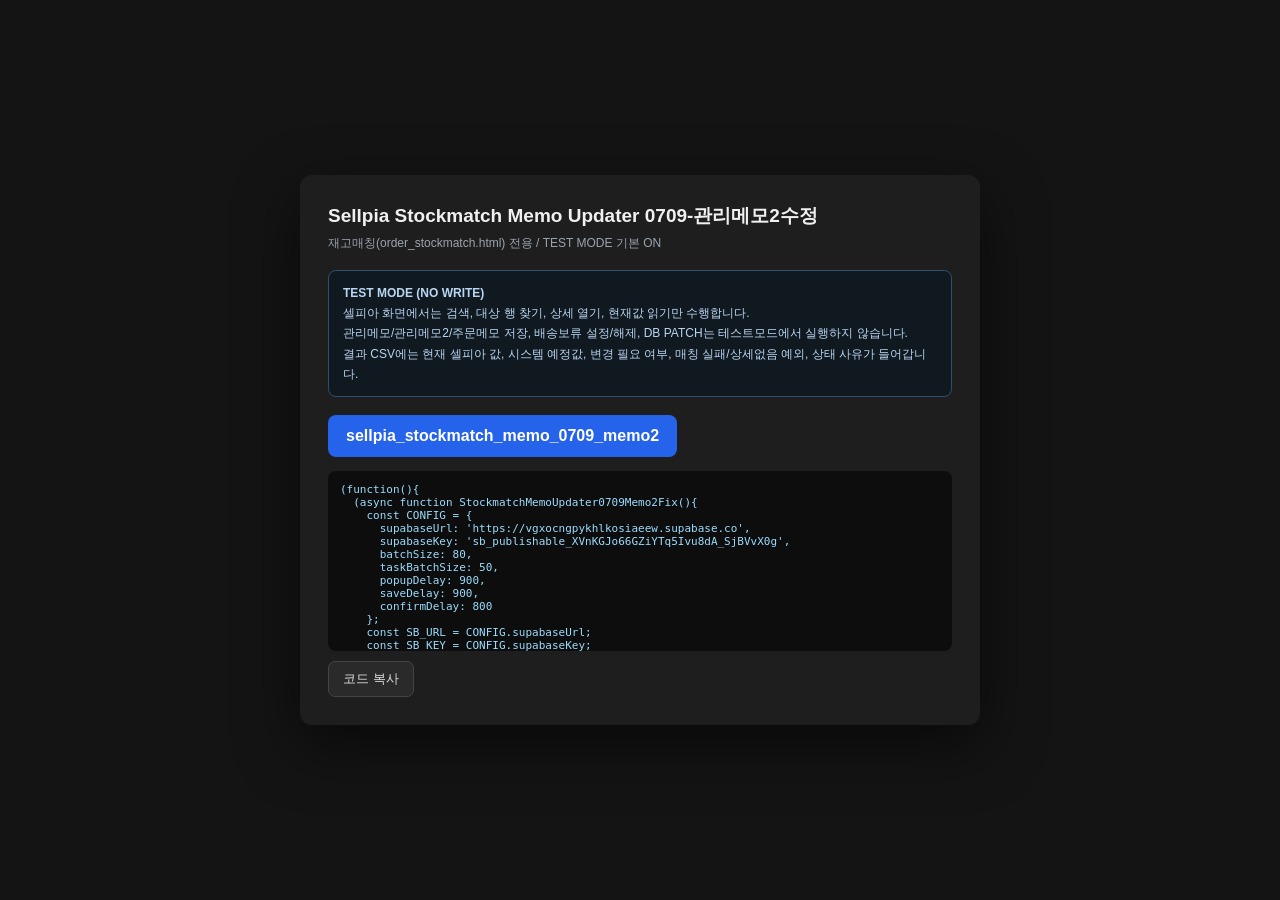
<file: sellpia_memo_updater_0707_stockmatch.html>
<!DOCTYPE html>
<html lang="ko">
<head>
<meta charset="UTF-8">
<meta name="viewport" content="width=device-width, initial-scale=1.0">
<title>Sellpia Stockmatch Memo Updater 0709-관리메모2수정</title>
<style>
  * { box-sizing: border-box; margin: 0; padding: 0; }
  body { background:#141414; color:#f0f0f0; font-family:Arial,'Noto Sans KR',sans-serif; min-height:100vh; display:flex; align-items:center; justify-content:center; padding:24px; }
  .card { width:680px; max-width:100%; background:#1e1e1e; border-radius:12px; padding:28px; box-shadow:0 20px 60px rgba(0,0,0,.55); }
  h1 { font-size:19px; margin-bottom:6px; }
  .sub { color:#9ca3af; font-size:12px; margin-bottom:18px; }
  .note { background:#101820; border:1px solid #2f4f6f; border-radius:8px; padding:12px 14px; color:#b9d6f2; font-size:12px; line-height:1.7; margin-bottom:18px; }
  .btn { display:inline-block; padding:12px 18px; border-radius:8px; background:#2563eb; color:#fff; text-decoration:none; font-weight:800; }
  pre { margin-top:14px; max-height:180px; overflow:auto; background:#0d0d0d; color:#9cdcfe; border-radius:8px; padding:12px; white-space:pre-wrap; word-break:break-all; font-size:11px; }
  button { margin-top:10px; padding:8px 14px; border-radius:7px; border:1px solid #444; background:#2a2a2a; color:#ddd; cursor:pointer; }
</style>
</head>
<body>
<div class="card">
  <h1>Sellpia Stockmatch Memo Updater 0709-관리메모2수정</h1>
  <div class="sub">재고매칭(order_stockmatch.html) 전용 / TEST MODE 기본 ON</div>
  <div class="note">
    <b>TEST MODE (NO WRITE)</b><br>
    셀피아 화면에서는 검색, 대상 행 찾기, 상세 열기, 현재값 읽기만 수행합니다.<br>
    관리메모/관리메모2/주문메모 저장, 배송보류 설정/해제, DB PATCH는 테스트모드에서 실행하지 않습니다.<br>
    결과 CSV에는 현재 셀피아 값, 시스템 예정값, 변경 필요 여부, 매칭 실패/상세없음 예외, 상태 사유가 들어갑니다.
  </div>
  <a id="bookmarklet-link" class="btn" href="#">sellpia_stockmatch_memo_0709_memo2</a>
  <pre id="code-display">loading...</pre>
  <button id="copy-btn">코드 복사</button>
</div>

<script id="bookmarklet-source" type="text/plain">
(function(){
  (async function StockmatchMemoUpdater0709Memo2Fix(){
    const CONFIG = {
      supabaseUrl: 'https://vgxocngpykhlkosiaeew.supabase.co',
      supabaseKey: 'sb_publishable_XVnKGJo66GZiYTq5Ivu8dA_SjBVvX0g',
      batchSize: 80,
      taskBatchSize: 50,
      popupDelay: 900,
      saveDelay: 900,
      confirmDelay: 800
    };
    const SB_URL = CONFIG.supabaseUrl;
    const SB_KEY = CONFIG.supabaseKey;
    const sleep = ms => new Promise(resolve => setTimeout(resolve, ms));
    const normal = value => String(value == null ? '' : value).replace(/\s+/g, ' ').trim();
    const targetToken = value => {
      const text = normal(value);
      const match = text.match(/\d{6,}/);
      return match ? match[0] : text;
    };
    const today = () => new Date().toISOString().slice(0, 10);
    const $ = id => document.getElementById(id);
    const results = [];
    let stopped = false;
    let lastBuildMeta = null;
    let lastDryRunSummary = null;
    let csvMode = 'test';

    if (!/order_stockmatch\.html/i.test(location.pathname)) {
      alert('재고매칭 탭(order_stockmatch.html)에서 실행해주세요.');
      return;
    }
    if (!window.grid || !window.grid.getData) {
      alert('재고매칭 grid 객체를 찾지 못했습니다.');
      return;
    }
    if (document.getElementById('smu0707-overlay')) {
      alert('이미 실행 중입니다.');
      return;
    }

    async function dbRequest(path, options = {}) {
      const res = await fetch(SB_URL + '/rest/v1/' + path, {
        method: options.method || 'GET',
        headers: {
          apikey: SB_KEY,
          Authorization: 'Bearer ' + SB_KEY,
          'Content-Type': 'application/json',
          Range: '0-9999',
          ...(options.headers || {})
        },
        body: options.body === undefined ? undefined : JSON.stringify(options.body)
      });
      if (!res.ok) throw new Error('DB read failed [' + path + ']: ' + await res.text());
      if (res.status === 204) return null;
      const text = await res.text();
      return text ? JSON.parse(text) : null;
    }

    async function dbRequestIn(table, column, values, select) {
      const ids = [...new Set((values || []).map(normal).filter(Boolean))];
      const out = [];
      for (let i = 0; i < ids.length; i += CONFIG.batchSize) {
        const batch = ids.slice(i, i + CONFIG.batchSize).map(encodeURIComponent).join(',');
        const rows = await dbRequest(table + '?' + column + '=in.(' + batch + ')&select=' + encodeURIComponent(select));
        out.push(...(rows || []));
      }
      return out;
    }

    async function safeDbRequestIn(table, column, values, select) {
      try {
        return await dbRequestIn(table, column, values, select);
      } catch (err) {
        console.warn('[SMU0707] optional DB read failed:', table, err);
        if (lastBuildMeta) {
          lastBuildMeta.optionalDbWarnings = lastBuildMeta.optionalDbWarnings || [];
          lastBuildMeta.optionalDbWarnings.push(table + ': ' + (err && err.message ? err.message : err));
        }
        return [];
      }
    }

    function readPageDateInput(id) {
      const el = document.getElementById(id);
      const value = el && normal(el.value);
      return /^\d{4}-\d{2}-\d{2}$/.test(value) ? value : '';
    }

    function defaultStartDate() {
      return readPageDateInput('search_date_s') || today();
    }

    function defaultEndDate() {
      const start = defaultStartDate();
      const end = readPageDateInput('search_date_e') || start;
      return end < start ? start : end;
    }

    function addDays(date, days) {
      const m = String(date || '').match(/^(\d{4})-(\d{2})-(\d{2})$/);
      if (!m) throw new Error('Invalid date: ' + date);
      const d = new Date(Number(m[1]), Number(m[2]) - 1, Number(m[3]) + days);
      const yyyy = d.getFullYear();
      const mm = String(d.getMonth() + 1).padStart(2, '0');
      const dd = String(d.getDate()).padStart(2, '0');
      return yyyy + '-' + mm + '-' + dd;
    }

    function compactDate(date) {
      return String(date || '').replace(/-/g, '');
    }

    function dateRange(startDate, endDate) {
      const start = startDate || today();
      const end = endDate || start;
      if (end < start) throw new Error('End date is earlier than start date.');
      return { d0: compactDate(start), d1: compactDate(addDays(end, 1)), label: start + '~' + end };
    }

    function gridItems() {
      const data = window.grid.getData();
      const len = data.getLength();
      const rows = [];
      for (let i = 0; i < len; i++) rows.push({ idx: i, item: data.getItem(i) || {} });
      return rows;
    }

    async function ensureAllGridRowsLoaded() {
      const before = gridItems().length;
      const pagerEls = [...document.querySelectorAll('.slick-pager a,.slick-pager button,.slick-pager span')];
      const allBtn = pagerEls.find(el => {
        const text = normal(el.innerText || el.textContent);
        return text === '모두' || /^all$/i.test(text);
      });
      if (allBtn && !allBtn.classList.contains('ui-state-disabled')) {
        allBtn.click();
        await sleep(1000);
      }
      const after = gridItems().length;
      return { before, after, clickedAll: !!allBtn && after >= before };
    }

    function rowOrdNo(row) {
      return normal(row.c_ord_no || row.ord_no || row.order_no);
    }

    function rowInvNo(row) {
      return normal(row.c_delinum || row.inv_no || row.dnum);
    }

    function rowItemNo(row, index) {
      return normal(row.sellpia_order_item_no || row.c_order_item_no || row.c_ord_item_no || row.c_item_no || row.item_no || row.c_prv_item_no || (index + 1));
    }

    function rowItemNoStrict(row) {
      return normal(row.sellpia_order_item_no || row.c_order_item_no || row.c_ord_item_no || row.c_item_no || row.item_no);
    }

    function rowsForTask(task) {
      return gridItems().filter(({ item }) => {
        const ord = rowOrdNo(item);
        const inv = rowInvNo(item);
        return (task.ordNo && ord === task.ordNo) || (task.invNo && inv === task.invNo);
      });
    }

    const DETAIL_FIELD_SELECTOR = '#dt_shop_memo,[name="dt_shop_memo"],#dt_shop_memo2,[name="dt_shop_memo2"],#dt_ord_memo,#dt_order_memo,[name="dt_ord_memo"]';

    function isVisible(el) {
      return !!(el && (el.offsetParent || el.getClientRects().length));
    }

    function visibleDialogs() {
      return [...document.querySelectorAll('.ui-dialog')].filter(isVisible);
    }

    function detailReadyRoot(root) {
      if (!root) return null;
      const field = root.querySelector(DETAIL_FIELD_SELECTOR);
      return isVisible(field) ? root : null;
    }

    function rootKind(root) {
      if (!root) return 'none';
      if (root === document) return 'document';
      if (root.classList && root.classList.contains('ui-dialog')) return 'ui-dialog';
      if (root.matches && root.matches('.modal')) return 'modal';
      if (root.matches && root.matches('[role="dialog"]')) return 'role-dialog';
      return (root.tagName || 'node').toLowerCase();
    }

    function currentDetailRoot() {
      for (const root of visibleDialogs()) {
        const ready = detailReadyRoot(root);
        if (ready) return ready;
      }
      const field = document.querySelector(DETAIL_FIELD_SELECTOR);
      if (!isVisible(field)) return null;
      const dialog = field.closest('.ui-dialog,.modal,[role="dialog"]');
      if (dialog && isVisible(dialog)) return dialog;
      return field.closest('form,table') || document;
    }

    function openDialogRoot() {
      return currentDetailRoot();
    }

    async function waitForDetailReady(maxMs) {
      const deadline = perfNow() + (maxMs || CONFIG.popupDelay || 900);
      while (perfNow() < deadline) {
        const root = currentDetailRoot();
        if (root) return root;
        await sleep(80);
      }
      return currentDetailRoot();
    }

    function detailStillOpen(root) {
      if (!root) return !!currentDetailRoot();
      if (root !== document && !document.documentElement.contains(root)) return false;
      if (root !== document && !isVisible(root)) return false;
      return !!detailReadyRoot(root);
    }

    async function waitForDetailClosed(root, maxMs) {
      const deadline = perfNow() + (maxMs || 1200);
      while (perfNow() < deadline) {
        if (!detailStillOpen(root)) return true;
        await sleep(80);
      }
      return !detailStillOpen(root);
    }

    function detailCloseButton(root) {
      const local = root && root !== document && root.querySelector && root.querySelector('.ui-dialog-titlebar-close');
      if (isVisible(local)) return local;
      for (const dlg of visibleDialogs()) {
        if (!detailReadyRoot(dlg)) continue;
        const btn = dlg.querySelector('.ui-dialog-titlebar-close');
        if (isVisible(btn)) return btn;
      }
      for (const btn of [...document.querySelectorAll('.ui-dialog-titlebar-close')]) {
        if (isVisible(btn)) return btn;
      }
      return null;
    }

    async function openDetail(rowIdx) {
      window.grid.scrollRowIntoView(rowIdx);
      await sleep(180);
      window.grid.setActiveCell(rowIdx, 0);
      if (window.grid.onDblClick && window.jQuery) {
        window.grid.onDblClick.notify({ row: rowIdx, cell: 0 }, new jQuery.Event('dblclick'), window.grid);
      }
      let root = await waitForDetailReady(Math.max(CONFIG.popupDelay || 900, 1200));
      if (root) return { root, fallback: false, rootKind: rootKind(root), ready: true };
      await sleep(300);
      root = await waitForDetailReady(1800);
      return { root, fallback: true, rootKind: rootKind(root), ready: !!root };
    }

    async function closeDetail() {
      const dlg = openDialogRoot();
      if (!dlg) return { fallback: false, rootKind: 'none', button: false };
      const btn = detailCloseButton(dlg);
      if (btn) btn.click();
      const closed = await waitForDetailClosed(dlg, 1200);
      if (closed) return { fallback: false, rootKind: rootKind(dlg), button: !!btn };
      await sleep(300);
      return { fallback: true, rootKind: rootKind(dlg), button: !!btn };
    }

    function fieldValue(root, selectors) {
      for (const selector of selectors) {
        const el = root && root.querySelector(selector);
        if (!el) continue;
        if ('value' in el) return normal(el.value);
        return normal(el.textContent);
      }
      return '';
    }

    function holdCheckbox(root) {
      if (!root) return null;
      const direct = root.querySelector('#dt_deli_delay,[name="dt_deli_delay"],#o_deli_delay,[name="o_deli_delay"],#deli_delay,[name="deli_delay"],input[type="checkbox"][id*="deli"][id*="delay"],input[type="checkbox"][name*="deli"][name*="delay"]');
      if (direct) return direct;
      const badLabel = /송장번호|선매칭|부분배송불가|해제일|주문메모|관리메모/;
      const siblingText = (el, dir) => {
        let node = dir === 'next' ? el.nextSibling : el.previousSibling;
        let out = '';
        for (let i = 0; node && i < 3; i++) {
          if (node.nodeType === 1 && node.matches && node.matches('input,button,select,textarea')) break;
          out += ' ' + normal(node.textContent || '');
          node = dir === 'next' ? node.nextSibling : node.previousSibling;
        }
        return normal(out);
      };
      for (const cb of [...root.querySelectorAll('input[type="checkbox"]')]) {
        const label = normal((cb.closest('label') || {}).textContent || '');
        if (/배송보류/.test(label) && !badLabel.test(label.replace(/배송보류/g, ''))) return cb;
        const next = siblingText(cb, 'next');
        if (/배송보류/.test(next) && !badLabel.test(next.replace(/배송보류/g, ''))) return cb;
      }
      let best = null;
      let bestScore = 0;
      for (const cb of [...root.querySelectorAll('input[type="checkbox"]')]) {
        const cell = normal((cb.closest('td,th,label') || {}).textContent || '');
        if (!/배송보류/.test(cell) || badLabel.test(cell.replace(/배송보류/g, ''))) continue;
        const score = cell.length <= 20 ? 100 : 60;
        if (score > bestScore) {
          best = cb;
          bestScore = score;
        }
      }
      return bestScore >= 60 ? best : null;
    }

    function plannedHoldBool(rowResult) {
      return rowResult && rowResult.plannedHold === 'ON';
    }

    function memo2ApplyAllCheckbox(root) {
      if (!root) return null;
      const direct = root.querySelector('#o_shop_memo2_mode_all,[name="o_shop_memo2_mode_all"]');
      if (direct) return direct;
      const el = root.querySelector('#dt_shop_memo2,[name="dt_shop_memo2"]');
      const row = el && el.closest('tr');
      return row ? row.querySelector('input[type="checkbox"]') : null;
    }

    function samePopupItemNo(left, right) {
      const a = normal(left);
      const b = normal(right);
      if (!a || !b) return false;
      if (a === b) return true;
      return a.replace(/[^\w]/g, '') === b.replace(/[^\w]/g, '');
    }

    function popupItemNo(root) {
      const direct = fieldValue(root, [
        '#dt_order_item_no',
        '[name="dt_order_item_no"]',
        '#dt_ord_item_no',
        '[name="dt_ord_item_no"]',
        '#dt_item_no',
        '[name="dt_item_no"]'
      ]);
      if (direct) return direct;
      for (const label of [...root.querySelectorAll('th,td,label,span')]) {
        const text = elementText(label);
        if (text.length > 60 || !/주문품목\s*(No|번호)|품목\s*No/.test(text)) continue;
        const inlineValue = normal(text.replace(/주문품목\s*(No|번호)|품목\s*No|[:：]/g, ''));
        if (inlineValue) return inlineValue;
        const row = label.closest('tr');
        const input = row && row.querySelector('input:not([type="checkbox"]),textarea,select');
        if (input && normal(input.value)) return normal(input.value);
        const next = label.nextElementSibling;
        const nextText = elementText(next);
        if (nextText && nextText.length <= 60) return nextText;
      }
      return '';
    }

    function assertPopupItemMatches(root, rowResult) {
      const expected = normal(rowResult.itemNoForVerify);
      if (!expected) throw new Error('저장 전 주문품목No를 확인할 수 없습니다.');
      const actual = popupItemNo(root);
      if (!actual) throw new Error('상세 팝업에서 주문품목No를 찾지 못했습니다.');
      if (!samePopupItemNo(actual, expected)) {
        throw new Error('상세 팝업 주문품목No 불일치: expected=' + expected + ', actual=' + actual);
      }
    }

    function elementText(el) {
      return normal((el && (el.innerText || el.textContent || el.value)) || '');
    }

    function confirmButtons() {
      const dialogSelector = '.ui-dialog,.jqibox,.jqi,.jqistate,.sweet-alert,.swal2-container,.jconfirm,.bootbox,.modal,[role="dialog"],[id^="jqi"]';
      const candidates = [...document.querySelectorAll('button,input[type="button"],input[type="submit"],a,[role="button"],.ui-button')].filter(btn => {
        if (!btn.offsetParent && !btn.getClientRects().length) return false;
        const text = elementText(btn).replace(/\s+/g, '').trim();
        return text === '예' || text === '확인' || text === 'OK' || text === 'Ok' || text === 'ok';
      });
      if (!candidates.length) return [];
      const dialogButton = candidates.find(item => !!item.closest(dialogSelector));
      return dialogButton ? [dialogButton, ...candidates.filter(item => item !== dialogButton)] : candidates;
    }

    async function clickConfirmDialogsFast(label, maxMs) {
      const deadline = perfNow() + (maxMs || 1800);
      let clicked = 0;
      while (perfNow() < deadline) {
        const buttons = confirmButtons();
        if (buttons.length) {
          try {
            buttons[0].click();
            clicked++;
          } catch (_) {
            break;
          }
          await sleep(150);
          if (!confirmButtons().length) break;
        }
        await sleep(80);
      }
      return clicked;
    }

    async function clickConfirmDialogs(label, maxCount) {
      let clicked = 0;
      for (let i = 0; i < (maxCount || 6); i++) {
        await sleep(250);
        const candidates = confirmButtons();
        if (!candidates.length) break;
        try {
          candidates[0].click();
          clicked++;
        } catch (_) {
          break;
        }
        await sleep(CONFIG.confirmDelay || 800);
      }
      return clicked;
    }

    function setInputValue(el, value) {
      if (!el) return;
      if (window.jQuery) {
        try {
          window.jQuery(el).val(value).trigger('input').trigger('change');
          return;
        } catch (_) {}
      }
      el.value = value;
      el.dispatchEvent(new Event('input', { bubbles: true }));
      el.dispatchEvent(new Event('change', { bubbles: true }));
    }

    function readCurrentValues(root, row) {
      const cb = holdCheckbox(root);
      return {
        memo1: fieldValue(root, ['#dt_shop_memo', '[name="dt_shop_memo"]']) || normal(row.c_shop_memo || row.o_shop_memo || row.shop_memo),
        memo2: fieldValue(root, ['#dt_shop_memo2', '[name="dt_shop_memo2"]']) || normal(row.c_shop_memo2 || row.o_shop_memo2 || row.shop_memo2),
        orderMemo: fieldValue(root, ['#dt_ord_memo', '#dt_order_memo', '[name="dt_ord_memo"]']) || normal(row.c_ord_memo || row.order_memo || row.o_memo),
        hold: cb ? !!cb.checked : /배송보류/.test(normal(row.c_bflag_status_h || row.c_result || row.o_status))
      };
    }

    function gridValuesForKeys(row, keys) {
      const values = [];
      for (const key of keys) {
        if (Object.prototype.hasOwnProperty.call(row, key)) values.push(normal(row[key]));
      }
      return {
        hasKey: values.length > 0,
        value: values.find(value => !!value) || '',
        allBlank: values.length > 0 && values.every(value => !value),
        values
      };
    }

    function gridCurrentValues(row) {
      const memo1 = gridValuesForKeys(row, ['c_shop_memo', 'o_shop_memo', 'shop_memo', 'dt_shop_memo']);
      const memo2 = gridValuesForKeys(row, ['c_shop_memo2', 'o_shop_memo2', 'shop_memo2', 'dt_shop_memo2']);
      const orderMemo = gridValuesForKeys(row, ['c_ord_memo', 'c_order_memo', 'o_memo', 'order_memo', 'ord_memo']);
      const hold = gridValuesForKeys(row, ['c_bflag_status_h', 'c_deli_delay', 'o_deli_delay', 'deli_delay', 'dt_deli_delay', 'delivery_hold', 'hold']);
      const holdOn = hold.values.some(value => {
        const text = normal(value);
        if (!text) return false;
        if (/배송보류/.test(text) && !/해제|아님|없음|미보류/.test(text)) return true;
        return /^(1|Y|YES|ON|TRUE|CHECKED)$/i.test(text);
      });
      const holdUnknown = hold.values.some(value => {
        const text = normal(value);
        if (!text || holdOn) return false;
        if (/^(0|N|NO|OFF|FALSE|UNCHECKED)$/i.test(text)) return false;
        if (/^(해제|미보류|없음|일반|정상)$/.test(text)) return false;
        return true;
      });
      return {
        memo1: memo1.value,
        memo2: memo2.value,
        orderMemo: orderMemo.value,
        hold: hold.hasKey && !holdUnknown ? (holdOn ? 'ON' : 'OFF') : '',
        memo1Known: memo1.hasKey,
        memo2Known: memo2.hasKey,
        orderMemoKnown: orderMemo.hasKey,
        holdKnown: hold.hasKey && !holdUnknown
      };
    }

    function gridAlreadyClear(row) {
      const current = gridCurrentValues(row);
      return current.memo1Known &&
        current.memo2Known &&
        current.orderMemoKnown &&
        current.holdKnown &&
        !normal(current.memo1) &&
        !normal(current.memo2) &&
        !normal(current.orderMemo) &&
        current.hold === 'OFF';
    }

    function canGridFastSkip(task, row) {
      return !!(task &&
        task.clear === true &&
        /검품완료/.test(normal(task.reason)) &&
        gridAlreadyClear(row));
    }

    function isNextShipStatus(status) {
      return normal(status) === '발송대기';
    }

    function isSellerOrderMemo(value) {
      return /^판매처/.test(normal(value));
    }

    function normalizeItemKeyForMatch(value) {
      return normal(value).replace(/^\d+_/, '');
    }

    function itemIdentityValues(row) {
      return [row.item_no, row.sellpia_order_item_no, row.sellpia_item_no, row.order_item_no]
        .map(normal)
        .filter(Boolean);
    }

    function buildItemKeyIndex(rows, ordNo) {
      const exact = new Map();
      const normalized = new Map();
      const addNormalized = (norm, full) => {
        if (!norm) return;
        const key = ordNo ? ordNo + '::' + norm : norm;
        if (!normalized.has(key)) normalized.set(key, new Set());
        normalized.get(key).add(full);
      };
      for (const row of rows || []) {
        for (const full of itemIdentityValues(row)) {
          exact.set(full, row);
          if (ordNo) exact.set(ordNo + '::' + full, row);
          addNormalized(normalizeItemKeyForMatch(full), full);
        }
      }
      return { exact, normalized };
    }

    function addItemAlias(target, row, ordNo, value, overwrite) {
      const val = normal(value);
      if (!val) return;
      for (const full of itemIdentityValues(row)) {
        const norm = normalizeItemKeyForMatch(full);
        [full, norm, ordNo && ordNo + '::' + full, ordNo && ordNo + '::' + norm].filter(Boolean).forEach(key => {
          if (overwrite || !target.has(key)) target.set(key, val);
        });
      }
    }

    function addItemAliasToSet(target, row, ordNo) {
      for (const full of itemIdentityValues(row)) {
        const norm = normalizeItemKeyForMatch(full);
        [full, norm, ordNo && ordNo + '::' + full, ordNo && ordNo + '::' + norm].filter(Boolean).forEach(key => target.add(key));
      }
    }

    function hasItemAlias(target, row, ordNo) {
      return itemIdentityValues(row).some(full => {
        const norm = normalizeItemKeyForMatch(full);
        return [full, norm, ordNo && ordNo + '::' + full, ordNo && ordNo + '::' + norm].filter(Boolean).some(key => target.has(key));
      });
    }

    function gridItemMatchInfo(task, row, index) {
      const original = rowItemNo(row, index);
      const strict = rowItemNoStrict(row);
      const candidates = [strict, original, normal(row.c_prv_item_no)].filter(Boolean);
      const indexMap = task.itemKeyIndex || { exact: new Map(), normalized: new Map() };
      for (const candidate of candidates) {
        const scoped = task.ordNo ? task.ordNo + '::' + candidate : candidate;
        if (indexMap.exact.has(scoped) || indexMap.exact.has(candidate)) {
          return {
            original,
            matchKey: candidate,
            method: scoped === candidate ? 'exact' : 'exact_order_scoped',
            failed: false,
          };
        }
      }
      for (const candidate of candidates) {
        const matchKey = normalizeItemKeyForMatch(candidate);
        const scoped = task.ordNo ? task.ordNo + '::' + matchKey : matchKey;
        const fulls = indexMap.normalized.get(scoped) || indexMap.normalized.get(matchKey);
        if (fulls && fulls.size === 1) {
          return {
            original,
            matchKey,
            method: 'prefix_stripped_unique',
            failed: false,
          };
        }
        if (fulls && fulls.size > 1) {
          return {
            original,
            matchKey,
            method: 'failed',
            failed: true,
            warning: 'item_key_prefix_collision',
          };
        }
      }
      return {
        original,
        matchKey: normalizeItemKeyForMatch(original),
        method: 'failed',
        failed: true,
        warning: 'item_key_match_failed',
      };
    }

    function gridItemAliasKeys(task, row, index) {
      const match = gridItemMatchInfo(task, row, index);
      const rawKeys = [
        match.original,
        match.matchKey,
        rowItemNo(row, index),
        normal(row.c_prv_item_no),
        task.ordNo && task.ordNo + '::' + match.original,
        task.ordNo && task.ordNo + '::' + match.matchKey,
        task.ordNo && task.ordNo + '::' + rowItemNo(row, index),
        task.ordNo && task.ordNo + '::' + normal(row.c_prv_item_no)
      ].filter(Boolean);
      return [...new Set(rawKeys)];
    }

    function addMemo2Alias(map, row, ordNo, value, overwrite) {
      addItemAlias(map, row, ordNo, value, overwrite);
    }

    function itemAliasKeys(row, ordNo) {
      const keys = [];
      [row.item_no, row.sellpia_order_item_no, row.sellpia_item_no, row.p_code, row.sellpia_p_code, row.sellpia_product_code].forEach(key => {
        const k = normal(key);
        if (!k) return;
        keys.push(k);
        if (ordNo) keys.push(ordNo + '::' + k);
      });
      return keys;
    }

    function addItemClearAlias(set, row, ordNo) {
      addItemAliasToSet(set, row, ordNo);
    }

    function hasItemClearAlias(set, row, ordNo) {
      return hasItemAlias(set, row, ordNo);
    }

    function addOrderMemoAlias(map, sourceMap, row, ordNo, value, source) {
      const val = normal(value);
      if (!val) return;
      addItemAlias(map, row, ordNo, val, true);
      addItemAlias(sourceMap, row, ordNo, source || 'item_level', true);
    }

    function memo2ForGridRow(task, row, index) {
      if (memo2ClearForGridRow(task, row, index)) return '';
      for (const key of gridItemAliasKeys(task, row, index)) {
        if (task.memo2Map.has(key)) return task.memo2Map.get(key);
      }
      return '';
    }

    function memo2ClearForGridRow(task, row, index) {
      if (!task || !task.memo2ClearMap) return false;
      const keys = gridItemAliasKeys(task, row, index);
      if (keys.some(key => task.memo2ConflictMap?.has(key))) return false;
      return keys.some(key => task.memo2ClearMap.has(key));
    }

    function orderMemoForGridRow(task, row, index) {
      for (const key of gridItemAliasKeys(task, row, index)) {
        if (task.orderMemoMap && task.orderMemoMap.has(key)) return task.orderMemoMap.get(key);
      }
      return '';
    }

    function orderMemoSourceForGridRow(task, row, index) {
      for (const key of gridItemAliasKeys(task, row, index)) {
        if (task.orderMemoSourceMap && task.orderMemoSourceMap.has(key)) return task.orderMemoSourceMap.get(key);
      }
      return normal(task.orderMemo) ? 'invoice_level_reference' : 'none';
    }

    function plannedOrderMemoForGridRow(task, row, index, currentOrderMemo) {
      if (task.clear) return '';
      const itemTarget = orderMemoForGridRow(task, row, index);
      if (task.writeOrderMemo && normal(itemTarget)) return itemTarget;
      return currentOrderMemo;
    }

    function currentWarningsForGridRow(task, row, index, planned) {
      const match = gridItemMatchInfo(task, row, index);
      const keys = gridItemAliasKeys(task, row, index);
      const warnings = [];
      const memo2Target = memo2ForGridRow(task, row, index);
      const orderMemoSource = orderMemoSourceForGridRow(task, row, index);
      const currentOrderMemo = normal(planned?.currentOrderMemo);
      const plannedOrderMemo = normal(planned?.plannedOrderMemo);
      const orderMemoTarget = normal(planned?.orderMemoTarget);
      if (match.failed) warnings.push(match.warning || 'item_key_match_failed');
      if (keys.some(key => task.memo2ConflictMap?.has(key))) warnings.push('memo2_event_conflict');
      if (task.clear && memo2Target) warnings.push('completed_but_memo2_exists');
      if (task.clear && memo2Target) warnings.push('inspection_completed_with_shortage_open');
      if (!task.dbMatchStatus || task.dbMatchStatus === 'DB 매칭 없음') warnings.push('missing_current_source');
      if (!task.clear && orderMemoTarget && !plannedOrderMemo) warnings.push('pre_inspection_order_memo_clear');
      if (!task.clear && currentOrderMemo && !plannedOrderMemo && !orderMemoTarget && (orderMemoSource === 'invoice_level_reference' || orderMemoSource === 'none')) {
        warnings.push('order_memo_clear_without_item_target');
        if (orderMemoSource === 'invoice_level_reference') warnings.push('invoice_level_order_memo_clear');
      }
      return [...new Set(warnings)];
    }

    function decideLiveWriteAllowed(warnings) {
      const list = new Set(warnings || []);
      const hardBlock = [
        'item_key_match_failed',
        'item_key_prefix_collision',
        'memo2_event_conflict',
        'completed_but_memo2_exists',
        'inspection_completed_with_shortage_open',
        'missing_current_source',
        'pre_inspection_order_memo_clear',
        'order_memo_clear_without_item_target',
        'invoice_level_order_memo_clear'
      ];
      if (hardBlock.some(type => list.has(type))) return 'N';
      if (list.has('order_memo_fallback_invoice_level') || list.has('memo1_conflict') || list.has('completed_then_reopened')) return 'REVIEW';
      return 'Y';
    }

    function buildRowPolicyMeta(task, row, index, planned = {}) {
      const match = gridItemMatchInfo(task, row, index);
      const memo2Target = memo2ForGridRow(task, row, index);
      const orderMemoTarget = orderMemoForGridRow(task, row, index);
      const orderMemoSource = orderMemoSourceForGridRow(task, row, index);
      const warnings = currentWarningsForGridRow(task, row, index, {
        ...planned,
        orderMemoTarget
      });
      const liveWriteAllowed = decideLiveWriteAllowed(warnings);
      return {
        liveWriteAllowed,
        currentStateWarning: warnings.join(' / '),
        itemKeyMatchMethod: match.method,
        sellpiaItemNoOriginal: match.original,
        sellpiaItemNoMatchKey: match.matchKey,
        orderMemoSource,
        memo2Target,
        orderMemoTarget
      };
    }

    function workflowDoneByOrdNo(rows) {
      const map = new Map();
      for (const row of rows || []) {
        const ord = normal(row.order_group_no);
        if (!ord) continue;
        if (!map.has(ord)) map.set(ord, []);
        map.get(ord).push(row);
      }

      const doneMap = new Map();
      for (const [ord, events] of map.entries()) {
        const sorted = [...events].sort((a, b) => {
          const at = new Date(a.event_at || a.created_at || 0).getTime() || 0;
          const bt = new Date(b.event_at || b.created_at || 0).getTime() || 0;
          if (at !== bt) return at - bt;
          return (Number(a.id || 0) || 0) - (Number(b.id || 0) || 0);
        });

        let inspected = false;
        let cancelled = false;
        let lastAt = '';
        for (const ev of sorted) {
          const type = normal(ev.event_type);
          lastAt = ev.event_at || ev.created_at || lastAt;
          if (type === 'inspection_completed') {
            inspected = true;
            cancelled = false;
          } else if (type === 'inspection_reopened') {
            inspected = false;
          } else if (type === 'cancelled') {
            cancelled = true;
            inspected = false;
          }
        }

        doneMap.set(ord, {
          done: inspected && !cancelled,
          lastAt,
          count: sorted.length
        });
      }
      return doneMap;
    }

    function workflowItemDoneByOrdNo(rows) {
      const grouped = new Map();
      for (const row of rows || []) {
        const ord = normal(row.order_group_no || row.ord_no);
        const itemKey = normal(row.sellpia_item_no || row.item_no || row.sellpia_order_item_no || row.sellpia_product_code || row.p_code);
        if (!ord) continue;
        if (!itemKey) continue;
        const key = ord + '::' + itemKey;
        if (!grouped.has(key)) {
          grouped.set(key, { ord, rows: [] });
        }
        grouped.get(key).rows.push(row);
      }

      const doneMap = new Map();
      for (const entry of grouped.values()) {
        const sorted = [...entry.rows].sort((a, b) => {
          const at = new Date(a.event_at || a.created_at || 0).getTime() || 0;
          const bt = new Date(b.event_at || b.created_at || 0).getTime() || 0;
          if (at !== bt) return at - bt;
          return (Number(a.id || 0) || 0) - (Number(b.id || 0) || 0);
        });
        const last = sorted[sorted.length - 1];
        if (!last || normal(last.event_type) !== 'shortage_repick_completed') continue;
        if (!doneMap.has(entry.ord)) {
          doneMap.set(entry.ord, { rows: [], lastAt: '', count: 0 });
        }
        const target = doneMap.get(entry.ord);
        target.rows.push(last);
        target.count++;
        target.lastAt = last.event_at || last.created_at || target.lastAt;
      }
      return doneMap;
    }

    function buildTask(invNo, ordNo, shortageRows, pickingRows, orderRowsInput, orderItemRowsInput, workflowDone, workflowItemDone) {
      const orderRows = Array.isArray(orderRowsInput) ? orderRowsInput : (orderRowsInput ? [orderRowsInput] : []);
      const orderItemRows = Array.isArray(orderItemRowsInput) ? orderItemRowsInput : (orderItemRowsInput ? [orderItemRowsInput] : []);
      const firstOrderRow = orderRows[0] || {};
      const task = {
        invNo: normal(invNo || firstOrderRow?.inv_no),
        ordNo: normal(ordNo || firstOrderRow?.ord_no),
        memo1: '',
        memo2Map: new Map(),
        memo2ClearMap: new Set(),
        memo2ConflictMap: new Set(),
        orderMemo: normal(firstOrderRow?.order_memo || firstOrderRow?.o_memo),
        orderMemoMap: new Map(),
        orderMemoSourceMap: new Map(),
        itemKeyIndex: buildItemKeyIndex(orderItemRows, normal(ordNo || firstOrderRow?.ord_no)),
        hold: false,
        clear: false,
        writeMemo1: false,
        writeMemo2: false,
        writeOrderMemo: false,
        writeHold: false,
        skip: false,
        reason: '',
        workflowDone: !!workflowDone?.done,
        dbMatchStatus: ''
      };
      const hasShortageMatch = !!(shortageRows || []).length;
      const hasPickingMatch = !!(pickingRows || []).length;
      const hasOrderMatch = orderRows.some(row => !!normal(row?.ord_no));
      const hasOrderItemsMemo2 = orderItemRows.some(row => !!normal(row?.o_shop_memo2));
      const workflowItemDoneRows = (workflowItemDone && workflowItemDone.rows) || [];
      const hasDbMatch = hasShortageMatch || hasPickingMatch || hasOrderMatch || hasOrderItemsMemo2;
      task.dbMatchStatus = [
        hasShortageMatch ? 'shortage' : '',
        hasPickingMatch ? 'picking' : '',
        hasOrderMatch ? 'orders' : '',
        hasOrderItemsMemo2 ? 'order_items_memo2' : '',
        workflowItemDoneRows.length ? 'workflow_item_done' : '',
        workflowDone?.done ? 'workflow_done' : ''
      ].filter(Boolean).join('+') || 'DB 매칭 없음';

      for (const row of pickingRows || []) {
        if (row.hold) task.hold = true;
        if (!task.memo1 && normal(row.drawer_no) && normal(row.drawer_no) !== 'EMPTY') task.memo1 = normal(row.drawer_no);
      }

      const activeRows = [];
      const nextShipRows = [];
      for (const row of shortageRows || []) {
        const status = normal(row.status);
        const drawer = normal(row.drawer_no);
        if (!task.memo1 && drawer && drawer !== 'EMPTY') task.memo1 = drawer;
        if (isNextShipStatus(status)) nextShipRows.push(row);
        else if (drawer || status === '보류' || status === '배송대기' || status === '서랍입력') activeRows.push(row);
      }

      for (const row of workflowItemDoneRows) addItemClearAlias(task.memo2ClearMap, row, task.ordNo);
      for (const row of orderItemRows) {
        addMemo2Alias(task.memo2Map, row, task.ordNo, row.o_shop_memo2, true);
        if (normal(row.o_shop_memo2) && hasItemClearAlias(task.memo2ClearMap, row, task.ordNo)) {
          addItemAliasToSet(task.memo2ConflictMap, row, task.ordNo);
        }
        addOrderMemoAlias(task.orderMemoMap, task.orderMemoSourceMap, row, task.ordNo, row.order_memo, 'item_level');
      }

      if (workflowDone?.done) {
        task.clear = true;
        task.memo1 = '';
        task.orderMemo = '';
        task.hold = false;
        task.writeMemo1 = true;
        task.writeMemo2 = true;
        task.writeOrderMemo = true;
        task.writeHold = true;
        task.reason = '검품완료(workflow): 관리메모/관리메모2/주문메모 삭제 + 배송보류 해제';
        return task;
      }

      if (nextShipRows.length && !activeRows.length) {
        task.memo1 = task.memo1 || '!!';
      }

      const hasMemo1Value = !!normal(task.memo1);
      const hasMemo2Value = task.memo2Map.size > 0;
      const hasMemo2Clear = task.memo2ClearMap.size > 0;
      const allShortageItemsRepicked = hasShortageMatch && (shortageRows || []).every(row => hasItemClearAlias(task.memo2ClearMap, row, task.ordNo));
      const hasSystemMatch = hasShortageMatch || hasPickingMatch || hasOrderMatch || orderItemRows.length > 0;
      const hasOrderMemoValue = hasSystemMatch && task.orderMemoMap.size > 0;
      const memo1HoldSignal = hasMemo1Value && !isSellerOrderMemo(task.memo1);
      const hasHoldSignal = activeRows.length > 0 || hasPickingMatch || task.hold || memo1HoldSignal || hasMemo2Value;
      const shouldHoldBeforeInspection = true;
      const shouldClearMemo1ForAllRepicked = allShortageItemsRepicked;

      if (shouldClearMemo1ForAllRepicked) task.memo1 = '';
      task.writeMemo1 = hasMemo1Value || shouldClearMemo1ForAllRepicked;
      task.writeMemo2 = hasMemo2Value || hasMemo2Clear;
      task.writeOrderMemo = hasOrderMemoValue;
      task.writeHold = hasHoldSignal || shouldHoldBeforeInspection;

      if (hasHoldSignal || shouldHoldBeforeInspection) task.hold = true;

      if (hasMemo2Clear && !(task.writeMemo1 || hasMemo2Value || task.writeOrderMemo || task.writeHold)) {
        task.reason = '미송피킹완료(workflow_item): 관리메모2 clear';
      } else if (task.writeMemo1 || task.writeMemo2 || task.writeOrderMemo || task.writeHold) {
        task.reason = shouldClearMemo1ForAllRepicked
          ? '송장 전체 미송피킹완료(workflow_item): 관리메모1 clear + 관리메모2 clear + 검품 전 배송보류 유지'
          : hasMemo2Clear
          ? '미송피킹완료(workflow_item) 포함: 관리메모2 clear + 잔여 메모/보류 대상 반영'
          : '잔여 메모/보류 대상: 서랍번호, 주문메모 또는 배송보류 반영';
      } else {
        task.reason = '시스템 반영값 없음: 현재 셀피아 값 CSV 확인만, LIVE write 제외';
      }
      return task;
    }

    async function buildTasks(invFilter, startDate, endDate) {
      const byOrd = rows => {
        const map = new Map();
        for (const row of rows || []) {
          const key = normal(row.ord_no);
          if (!map.has(key)) map.set(key, []);
          map.get(key).push(row);
        }
        return map;
      };

      if (invFilter) {
        const target = targetToken(invFilter);
        const hit = gridItems().find(({ item }) => rowInvNo(item) === target || rowOrdNo(item) === target);
        if (!hit) {
          lastBuildMeta = { mode: 'single', gridRows: gridItems().length, uniqueOrdNos: 0, missingOrdRows: 0, multiInvOrdNos: [], dbMissingOrdNos: [] };
          const [shortageByInv, pickingByInv, orderByInv, shortageByOrd, pickingByOrd, orderByOrd] = await Promise.all([
            safeDbRequestIn('shortage', 'inv_no', [target], 'inv_no,ord_no,item_no,p_code,sellpia_p_code,status,memo2_val,drawer_no,updated_at'),
            safeDbRequestIn('picking', 'inv_no', [target], 'inv_no,ord_no,item_no,p_code,sellpia_p_code,hold,drawer_no'),
            safeDbRequestIn('orders', 'inv_no', [target], 'ord_no,inv_no,order_memo,o_memo'),
            safeDbRequestIn('shortage', 'ord_no', [target], 'inv_no,ord_no,item_no,p_code,sellpia_p_code,status,memo2_val,drawer_no,updated_at'),
            safeDbRequestIn('picking', 'ord_no', [target], 'inv_no,ord_no,item_no,p_code,sellpia_p_code,hold,drawer_no'),
            safeDbRequestIn('orders', 'ord_no', [target], 'ord_no,inv_no,order_memo,o_memo')
          ]);
          const dbSeed = [...(shortageByInv || []), ...(pickingByInv || []), ...(orderByInv || []), ...(shortageByOrd || []), ...(pickingByOrd || []), ...(orderByOrd || [])];
          const ordNoFromDb = normal((dbSeed.find(row => normal(row.ord_no)) || {}).ord_no);
          if (!ordNoFromDb) {
            return [{ invNo: target, ordNo: '', skip: true, reason: '셀피아 그리드에서 송장/주문번호 매칭 실패', memo2Map: new Map() }];
          }
          const invNoFromDb = normal((dbSeed.find(row => normal(row.inv_no)) || {}).inv_no) || target;
          lastBuildMeta.uniqueOrdNos = 1;
          const [shortageRows, pickingRows, orderRows, orderItemRows, workflowRows, workflowItemRows] = await Promise.all([
            dbRequestIn('shortage', 'ord_no', [ordNoFromDb], 'inv_no,ord_no,item_no,p_code,sellpia_p_code,status,memo2_val,drawer_no,updated_at'),
            dbRequestIn('picking', 'ord_no', [ordNoFromDb], 'inv_no,ord_no,item_no,p_code,sellpia_p_code,hold,drawer_no'),
            dbRequestIn('orders', 'ord_no', [ordNoFromDb], 'ord_no,inv_no,order_memo,o_memo'),
            dbRequestIn('order_items', 'ord_no', [ordNoFromDb], 'ord_no,item_no,sellpia_order_item_no,p_code,o_shop_memo2,order_memo'),
            safeDbRequestIn('workflow_invoice_events', 'order_group_no', [ordNoFromDb], 'order_group_no,event_type,event_at,created_at,id,memo'),
            safeDbRequestIn('workflow_item_events', 'order_group_no', [ordNoFromDb], 'order_group_no,event_type,event_at,created_at,id,sellpia_item_no,sellpia_product_code')
          ]);
          const workflowDoneMap = workflowDoneByOrdNo(workflowRows);
          const workflowItemDoneMap = workflowItemDoneByOrdNo(workflowItemRows);
          lastBuildMeta.pickingMatchedOrders = [...new Set((pickingRows || []).map(row => normal(row.ord_no)).filter(Boolean))].length;
          lastBuildMeta.pickingHoldRows = (pickingRows || []).filter(row => !!row.hold).length;
          lastBuildMeta.pickingDrawerRows = (pickingRows || []).filter(row => normal(row.drawer_no) && normal(row.drawer_no) !== 'EMPTY').length;
          return [buildTask(invNoFromDb, ordNoFromDb, shortageRows, pickingRows, orderRows || [], orderItemRows || [], workflowDoneMap.get(ordNoFromDb), workflowItemDoneMap.get(ordNoFromDb))];
        }
        const ordNo = rowOrdNo(hit.item);
        const invNo = rowInvNo(hit.item) || target;
        lastBuildMeta = { mode: 'single', gridRows: gridItems().length, uniqueOrdNos: ordNo ? 1 : 0, missingOrdRows: ordNo ? 0 : 1, multiInvOrdNos: [], dbMissingOrdNos: [] };
        const [shortageRows, pickingRows, orderRows, orderItemRows, workflowRows, workflowItemRows] = await Promise.all([
          dbRequestIn('shortage', 'ord_no', [ordNo], 'inv_no,ord_no,item_no,p_code,sellpia_p_code,status,memo2_val,drawer_no,updated_at'),
          dbRequestIn('picking', 'ord_no', [ordNo], 'inv_no,ord_no,item_no,p_code,sellpia_p_code,hold,drawer_no'),
          dbRequestIn('orders', 'ord_no', [ordNo], 'ord_no,inv_no,order_memo,o_memo'),
          dbRequestIn('order_items', 'ord_no', [ordNo], 'ord_no,item_no,sellpia_order_item_no,p_code,o_shop_memo2,order_memo'),
          safeDbRequestIn('workflow_invoice_events', 'order_group_no', [ordNo], 'order_group_no,event_type,event_at,created_at,id,memo'),
          safeDbRequestIn('workflow_item_events', 'order_group_no', [ordNo], 'order_group_no,event_type,event_at,created_at,id,sellpia_item_no,sellpia_product_code')
        ]);
        const workflowDoneMap = workflowDoneByOrdNo(workflowRows);
        const workflowItemDoneMap = workflowItemDoneByOrdNo(workflowItemRows);
        lastBuildMeta.pickingMatchedOrders = [...new Set((pickingRows || []).map(row => normal(row.ord_no)).filter(Boolean))].length;
        lastBuildMeta.pickingHoldRows = (pickingRows || []).filter(row => !!row.hold).length;
        lastBuildMeta.pickingDrawerRows = (pickingRows || []).filter(row => normal(row.drawer_no) && normal(row.drawer_no) !== 'EMPTY').length;
        return [buildTask(invNo, ordNo, shortageRows, pickingRows, orderRows || [], orderItemRows || [], workflowDoneMap.get(ordNo), workflowItemDoneMap.get(ordNo))];
      }

      const loadMeta = await ensureAllGridRowsLoaded();
      const gridRows = gridItems();
      const gridOrdMap = new Map();
      const invsByOrd = new Map();
      let missingOrdRows = 0;
      for (const { item } of gridRows) {
        const ordNo = rowOrdNo(item);
        const invNo = rowInvNo(item);
        if (!ordNo) {
          missingOrdRows++;
          continue;
        }
        if (!invsByOrd.has(ordNo)) invsByOrd.set(ordNo, new Set());
        if (invNo) invsByOrd.get(ordNo).add(invNo);
        if (gridOrdMap.has(ordNo)) continue;
        gridOrdMap.set(ordNo, { invNo, ordNo });
      }
      const ordNos = [...gridOrdMap.keys()];
      const multiInvOrdNos = [...invsByOrd.entries()].filter(([, invs]) => invs.size > 1).map(([ordNo]) => ordNo);
      if (!ordNos.length) {
        lastBuildMeta = { mode: 'grid', gridRows: gridRows.length, uniqueOrdNos: 0, missingOrdRows, multiInvOrdNos, dbMissingOrdNos: [] };
        return [];
      }
      lastBuildMeta = {
        mode: 'grid',
        gridRowsBeforeAll: loadMeta.before,
        clickedAllRows: loadMeta.clickedAll,
        gridRows: gridRows.length,
        uniqueOrdNos: ordNos.length,
        missingOrdRows,
        multiInvOrdNos,
        dbMissingOrdNos: []
      };
      const [shortageRows, pickingRows, orderRows, orderItemRows, workflowRows, workflowItemRows] = await Promise.all([
        dbRequestIn('shortage', 'ord_no', ordNos, 'inv_no,ord_no,item_no,p_code,sellpia_p_code,status,memo2_val,drawer_no,updated_at'),
        dbRequestIn('picking', 'ord_no', ordNos, 'inv_no,ord_no,item_no,p_code,sellpia_p_code,hold,drawer_no'),
        dbRequestIn('orders', 'ord_no', ordNos, 'ord_no,inv_no,order_memo,o_memo'),
        dbRequestIn('order_items', 'ord_no', ordNos, 'ord_no,item_no,sellpia_order_item_no,p_code,o_shop_memo2,order_memo'),
        safeDbRequestIn('workflow_invoice_events', 'order_group_no', ordNos, 'order_group_no,event_type,event_at,created_at,id,memo'),
        safeDbRequestIn('workflow_item_events', 'order_group_no', ordNos, 'order_group_no,event_type,event_at,created_at,id,sellpia_item_no,sellpia_product_code')
      ]);
      const shortageMap = byOrd(shortageRows);
      const pickingMap = byOrd(pickingRows);
      const orderItemMap = byOrd(orderItemRows);
      const orderRowsMap = byOrd(orderRows);
      const orderMap = new Map((orderRows || []).map(row => [normal(row.ord_no), row]));
      const workflowDoneMap = workflowDoneByOrdNo(workflowRows);
      const workflowItemDoneMap = workflowItemDoneByOrdNo(workflowItemRows);
      const dbMissingOrdNos = ordNos.filter(ordNo => !(shortageMap.get(ordNo) || []).length && !(pickingMap.get(ordNo) || []).length && !orderMap.has(ordNo) && !(orderItemMap.get(ordNo) || []).length);
      const pickingMatchedOrders = [...new Set((pickingRows || []).map(row => normal(row.ord_no)).filter(Boolean))].length;
      const pickingHoldRows = (pickingRows || []).filter(row => !!row.hold).length;
      const pickingDrawerRows = (pickingRows || []).filter(row => normal(row.drawer_no) && normal(row.drawer_no) !== 'EMPTY').length;
      const optionalDbWarnings = lastBuildMeta.optionalDbWarnings || [];
      lastBuildMeta = {
        mode: 'grid',
        gridRowsBeforeAll: loadMeta.before,
        clickedAllRows: loadMeta.clickedAll,
        gridRows: gridRows.length,
        uniqueOrdNos: ordNos.length,
        missingOrdRows,
        multiInvOrdNos,
        dbMissingOrdNos,
        pickingMatchedOrders,
        pickingHoldRows,
        pickingDrawerRows,
        optionalDbWarnings
      };
      return ordNos.map(ordNo => buildTask(
        normal(gridOrdMap.get(ordNo)?.invNo || (shortageMap.get(ordNo) || [])[0]?.inv_no || orderMap.get(ordNo)?.inv_no),
        ordNo,
        shortageMap.get(ordNo) || [],
        pickingMap.get(ordNo) || [],
        orderRowsMap.get(ordNo) || [],
        orderItemMap.get(ordNo) || [],
        workflowDoneMap.get(ordNo),
        workflowItemDoneMap.get(ordNo)
      ));
    }

    function needsChange(cur, planned) {
      return normal(cur) !== normal(planned);
    }

    function addResult(result) {
      results.push(result);
      const log = $('smu0707-log');
      log.textContent += result.log + '\n';
      log.scrollTop = log.scrollHeight;
      $('smu0707-download').disabled = !results.length;
      const issueBtn = $('smu0707-issue-download');
      if (issueBtn) issueBtn.disabled = !results.some(isIssueResult);
    }

    function perfNow() {
      return (window.performance && window.performance.now) ? window.performance.now() : Date.now();
    }

    function perfMs(start) {
      return Math.round(perfNow() - start);
    }

    function newPerf() {
      return {
        totalStart: perfNow(),
        openMs: null,
        readMs: null,
        writeMs: null,
        closeMs: null,
        openFallback: null,
        openRoot: null,
        openReady: null,
        closeFallback: null,
        closeRoot: null,
        closeBtn: null
      };
    }

    function perfText(perf) {
      if (!perf) return '';
      const parts = [];
      if (perf.openMs != null) parts.push('open=' + perf.openMs + 'ms');
      if (perf.readMs != null) parts.push('read=' + perf.readMs + 'ms');
      if (perf.writeMs != null) parts.push('write=' + perf.writeMs + 'ms');
      if (perf.closeMs != null) parts.push('close=' + perf.closeMs + 'ms');
      parts.push('total=' + perfMs(perf.totalStart) + 'ms');
      if (perf.openFallback != null) parts.push('openFallback=' + perf.openFallback);
      if (perf.openRoot != null) parts.push('openRoot=' + perf.openRoot);
      if (perf.openReady != null) parts.push('openReady=' + perf.openReady);
      if (perf.closeFallback != null) parts.push('closeFallback=' + perf.closeFallback);
      if (perf.closeRoot != null) parts.push('closeRoot=' + perf.closeRoot);
      if (perf.closeBtn != null) parts.push('closeBtn=' + perf.closeBtn);
      return 'PERF ' + parts.join(', ');
    }

    function withPerf(result, perf) {
      const text = perfText(perf);
      if (!perf) return result;
      return {
        ...result,
        perfOpenMs: perf.openMs != null ? perf.openMs : '',
        perfReadMs: perf.readMs != null ? perf.readMs : '',
        perfWriteMs: perf.writeMs != null ? perf.writeMs : '',
        perfCloseMs: perf.closeMs != null ? perf.closeMs : '',
        perfTotalMs: perfMs(perf.totalStart),
        perfOpenFallback: perf.openFallback != null ? perf.openFallback : '',
        perfOpenRoot: perf.openRoot != null ? perf.openRoot : '',
        perfOpenReady: perf.openReady != null ? perf.openReady : '',
        perfCloseFallback: perf.closeFallback != null ? perf.closeFallback : '',
        perfCloseRoot: perf.closeRoot != null ? perf.closeRoot : '',
        perfCloseBtn: perf.closeBtn != null ? perf.closeBtn : '',
        log: text ? result.log + ' / ' + text : result.log
      };
    }

    function sampleList(values) {
      const list = (values || []).slice(0, 5);
      return list.join(', ') + ((values || []).length > list.length ? ' ...' : '');
    }

    function taskBatchLabel(task) {
      const inv = normal(task && task.invNo);
      const ord = normal(task && task.ordNo);
      if (inv && ord) return inv + ' / ' + ord;
      return inv || ord || '-';
    }

    function sortTasksForBatch(tasks) {
      return (tasks || []).map((task, index) => ({ task, index })).sort((left, right) => {
        const invCompare = normal(left.task.invNo).localeCompare(normal(right.task.invNo));
        if (invCompare) return invCompare;
        const ordCompare = normal(left.task.ordNo).localeCompare(normal(right.task.ordNo));
        if (ordCompare) return ordCompare;
        return left.index - right.index;
      }).map(entry => entry.task);
    }

    function selectTaskBatch(tasks, batchSize, batchNo) {
      const sorted = sortTasksForBatch(tasks);
      const total = sorted.length;
      const batchTotal = Math.ceil(total / batchSize);
      const start = (batchNo - 1) * batchSize;
      const end = Math.min(start + batchSize, total);
      const selected = sorted.slice(start, end);
      return {
        tasks: selected,
        meta: {
          batchEnabled: true,
          batchSize,
          batchNo,
          batchTotal,
          batchTotalTargets: total,
          batchStart: start + 1,
          batchEnd: end,
          batchSelectedTargets: Math.max(0, end - start),
          batchFirstTarget: taskBatchLabel(selected[0]),
          batchLastTarget: taskBatchLabel(selected[selected.length - 1])
        }
      };
    }

    function promptTaskBatch(tasks, batchSize) {
      const total = (tasks || []).length;
      const batchTotal = Math.ceil(total / batchSize);
      const input = prompt('총 ' + total + '개 대상, ' + batchSize + '개 단위, 총 ' + batchTotal + '배치입니다. 실행할 배치 번호를 입력하세요.');
      if (input == null || !normal(input)) return null;
      const batchNo = Number(normal(input));
      if (!Number.isInteger(batchNo) || batchNo < 1 || batchNo > batchTotal) {
        alert('배치 번호는 1부터 ' + batchTotal + ' 사이의 숫자로 입력해주세요.');
        return null;
      }
      const selected = selectTaskBatch(tasks, batchSize, batchNo);
      const meta = selected.meta;
      const ok = confirm('배치 ' + meta.batchNo + '/' + meta.batchTotal + ' 실행 확인\n' +
        '대상 index: ' + meta.batchStart + '-' + meta.batchEnd + ' / ' + meta.batchTotalTargets + '\n' +
        '선택 대상 수: ' + meta.batchSelectedTargets + '\n' +
        '첫 대상: ' + meta.batchFirstTarget + '\n' +
        '마지막 대상: ' + meta.batchLastTarget + '\n\n' +
        '이 배치만 실행할까요?');
      return ok ? selected : null;
    }

    function buildMetaLines(tasks) {
      const meta = lastBuildMeta || {};
      const lines = [
        'Grid rows=' + (meta.gridRows ?? '?') + ', unique order targets=' + (meta.uniqueOrdNos ?? tasks.length) + ', tasks=' + tasks.length,
        'Grid all-load: before=' + (meta.gridRowsBeforeAll ?? meta.gridRows ?? '?') + ', after=' + (meta.gridRows ?? '?') + ', clickedAll=' + (meta.clickedAllRows ? 'Y' : 'N'),
        'Target basis: grid rows can differ from unique order targets when one order has multiple rows/items.',
        'Picking matches=' + (meta.pickingMatchedOrders ?? 0) + ', picking hold rows=' + (meta.pickingHoldRows ?? 0) + ', picking drawer rows=' + (meta.pickingDrawerRows ?? 0)
      ];
      if (meta.missingOrdRows) lines.push('WARN: grid rows with empty order number=' + meta.missingOrdRows);
      if ((meta.multiInvOrdNos || []).length) lines.push('WARN: orders with multiple invoices=' + meta.multiInvOrdNos.length + ' [' + sampleList(meta.multiInvOrdNos) + ']');
      if ((meta.dbMissingOrdNos || []).length) lines.push('WARN: no DB shortage/picking/orders match=' + meta.dbMissingOrdNos.length + ' [' + sampleList(meta.dbMissingOrdNos) + ']');
      if ((meta.optionalDbWarnings || []).length) lines.push('WARN optional DB read: ' + meta.optionalDbWarnings.join(' / '));
      if (meta.batchEnabled) {
        lines.push('Batch split: batch ' + meta.batchNo + '/' + meta.batchTotal + ', size=' + meta.batchSize + ', selected=' + meta.batchSelectedTargets + ', target index=' + meta.batchStart + '-' + meta.batchEnd + ' of ' + meta.batchTotalTargets);
        lines.push('Batch targets: first=' + meta.batchFirstTarget + ', last=' + meta.batchLastTarget);
      }
      return lines;
    }

    function summarizeResults() {
      const statusCounts = {};
      const liveCounts = {};
      let unknown = 0;
      let issueCount = 0;
      let clearOff = 0;
      let clearOffLiveY = 0;
      let memo1Clear = 0;
      let memo2Clear = 0;
      let orderMemoClear = 0;
      let holdOff = 0;
      let holdOffLiveY = 0;
      for (const r of results) {
        statusCounts[r.status || ''] = (statusCounts[r.status || ''] || 0) + 1;
        liveCounts[r.liveWriteAllowed || ''] = (liveCounts[r.liveWriteAllowed || ''] || 0) + 1;
        if (r.needsChange === 'UNKNOWN') unknown++;
        if (isIssueResult(r)) issueCount++;
        if (r.needsChange === 'SNAPSHOT') continue;
        const rowMemo1Clear = normal(r.currentMemo1) && !normal(r.plannedMemo1);
        const rowMemo2Clear = normal(r.currentMemo2) && !normal(r.plannedMemo2);
        const rowOrderMemoClear = normal(r.currentOrderMemo) && !normal(r.plannedOrderMemo);
        const rowHoldOff = r.currentHold === 'ON' && r.plannedHold === 'OFF';
        if (rowMemo1Clear) memo1Clear++;
        if (rowMemo2Clear) memo2Clear++;
        if (rowOrderMemoClear) orderMemoClear++;
        if (rowHoldOff) holdOff++;
        if (r.liveWriteAllowed === 'Y' && (rowMemo1Clear || rowMemo2Clear || rowOrderMemoClear || rowHoldOff)) clearOffLiveY++;
        if (r.liveWriteAllowed === 'Y' && rowHoldOff) holdOffLiveY++;
      }
      clearOff = memo1Clear + memo2Clear + orderMemoClear + holdOff;
      const blocking = !!(statusCounts.SKIP || statusCounts.DETAIL_FAIL || statusCounts.MATCH_FAIL || statusCounts.WRITE_FAIL || statusCounts.PARTIAL_FAIL || unknown);
      const lines = [
        'Summary: ' + Object.keys(statusCounts).sort().map(key => key + '=' + statusCounts[key]).join(', '),
        'live_write_allowed: ' + Object.keys(liveCounts).sort().map(key => (key || 'blank') + '=' + liveCounts[key]).join(', '),
        'Issue rows (blocked/fail/warning/unknown)=' + issueCount,
        'Clear/OFF candidates=' + clearOff + ' (memo1=' + memo1Clear + ', memo2=' + memo2Clear + ', orderMemo=' + orderMemoClear + ', holdOff=' + holdOff + ')',
        'LIVE Y Clear/OFF candidates=' + clearOffLiveY + ' (holdOff=' + holdOffLiveY + ')'
      ];
      if (blocking) lines.push('LIVE WRITE BLOCKED/PARTIAL: SKIP/DETAIL_FAIL/MATCH_FAIL/WRITE_FAIL/PARTIAL_FAIL/UNKNOWN exists.');
      if (clearOff >= 10) lines.push('WARN: clear/OFF candidates are high. Review CSV before LIVE WRITE.');
      return { blocking, clearOff, lines };
    }

    function failReason(message, task) {
      return message + (task && task.reason ? ' / planned: ' + task.reason : '');
    }

    async function setPopupValues(root, rowResult, testMode) {
      if (testMode) {
        return { ...rowResult, log: 'TEST: ' + rowResult.invNo + ' / ' + rowResult.actionSummary };
      }
      if (rowResult.liveWriteAllowed !== 'Y') {
        return {
          ...rowResult,
          status: rowResult.liveWriteAllowed === 'REVIEW' ? 'REVIEW_SKIP' : 'LIVE_BLOCKED',
          needsChange: rowResult.needsChange || 'N',
          reason: (rowResult.reason || '') + ' / live_write_allowed=' + (rowResult.liveWriteAllowed || 'N') + ' / ' + (rowResult.currentStateWarning || ''),
          log: 'LIVE SKIP: ' + rowResult.invNo + ' / live_write_allowed=' + (rowResult.liveWriteAllowed || 'N')
        };
      }
      let itemMatchError = '';
      if (rowResult.writeMemo2 || rowResult.writeOrderMemo) {
        try {
          assertPopupItemMatches(root, rowResult);
        } catch (err) {
          itemMatchError = (err && err.message) || String(err);
          rowResult.writeMemo2 = false;
          rowResult.writeOrderMemo = false;
        }
      }
      if (itemMatchError && !rowResult.writeMemo1 && !rowResult.writeHold) throw new Error(itemMatchError);
      if (rowResult.writeMemo1) {
        const el = root.querySelector('#dt_shop_memo,[name="dt_shop_memo"]');
        setInputValue(el, rowResult.plannedMemo1);
      }
      if (rowResult.writeMemo2) {
        const applyAll = memo2ApplyAllCheckbox(root);
        if (applyAll && applyAll.checked) {
          applyAll.click();
          await sleep(120);
        }
        if (applyAll && applyAll.checked) throw new Error('관리메모2 전체적용 체크박스를 OFF로 변경하지 못했습니다.');
        const el = root.querySelector('#dt_shop_memo2,[name="dt_shop_memo2"]');
        if (!el) throw new Error('관리메모2 입력 필드를 찾지 못했습니다.');
        setInputValue(el, rowResult.plannedMemo2);
        if (normal(el.value) !== normal(rowResult.plannedMemo2)) throw new Error('관리메모2 입력값 검증 실패');
      }
      if (rowResult.writeOrderMemo) {
        const el = root.querySelector('#dt_ord_memo,#dt_order_memo,[name="dt_ord_memo"]');
        if (!el) throw new Error('주문메모 입력 필드를 찾지 못했습니다.');
        setInputValue(el, rowResult.plannedOrderMemo);
        if (normal(el.value) !== normal(rowResult.plannedOrderMemo)) throw new Error('주문메모 입력값 검증 실패');
      }
      if (rowResult.writeHold) {
        const cb = holdCheckbox(root);
        if (!cb) throw new Error('배송보류 체크박스를 찾지 못했습니다.');
        const wantHold = plannedHoldBool(rowResult);
        if (!!cb.checked !== wantHold) cb.click();
        await sleep(120);
        if (!!cb.checked !== wantHold) throw new Error('배송보류 상태 변경 실패: expected=' + (wantHold ? 'ON' : 'OFF') + ', actual=' + (cb.checked ? 'ON' : 'OFF'));
      }
      if (typeof window.updateOrder !== 'function') throw new Error('updateOrder 함수를 찾지 못했습니다.');
      const originalConfirm = window.confirm;
      window.confirm = () => true;
      try {
        window.updateOrder();
      } finally {
        window.confirm = originalConfirm;
      }
      let clicked = await clickConfirmDialogsFast('save', 2200);
      if (!clicked) {
        await sleep(Math.min(CONFIG.saveDelay || 900, 500));
        clicked = await clickConfirmDialogs('save', 2);
      }
      await sleep(clicked ? 150 : Math.min(CONFIG.saveDelay || 900, 500));
      return {
        ...rowResult,
        status: itemMatchError ? 'PARTIAL_FAIL' : rowResult.status,
        reason: itemMatchError ? ('상품단위 저장 차단: ' + itemMatchError + (rowResult.reason ? ' / planned: ' + rowResult.reason : '')) : rowResult.reason,
        log: 'LIVE: ' + rowResult.invNo + ' / 저장 호출 완료' + (itemMatchError ? ' / 상품단위 저장 차단: ' + itemMatchError : '')
      };
    }

    async function inspectTask(task, options) {
      if (task.skip) {
        addResult({
          invNo: task.invNo || '',
          ordNo: task.ordNo || '',
          itemNo: '',
        currentMemo1: '',
        plannedMemo1: '',
        currentMemo2: '',
        plannedMemo2: '',
        currentOrderMemo: '',
        plannedOrderMemo: '',
        currentHold: '',
        plannedHold: '',
        needsChange: 'N',
        status: 'SKIP',
        reason: task.reason,
        dbMatchStatus: task.dbMatchStatus || '',
        clearOffReason: '',
        actionSummary: 'skip',
        log: 'SKIP: ' + (task.invNo || task.ordNo || '-') + ' / ' + task.reason
      });
        return;
      }
      const rows = rowsForTask(task);
      if (!rows.length) {
        addResult({
          invNo: task.invNo || '',
          ordNo: task.ordNo || '',
          itemNo: '',
          currentMemo1: '',
          plannedMemo1: task.memo1,
          currentMemo2: '',
          plannedMemo2: task.memo2Map.size ? JSON.stringify(Object.fromEntries(task.memo2Map)) : '',
          currentOrderMemo: '',
          plannedOrderMemo: '',
          currentHold: '',
          plannedHold: task.writeHold ? (task.hold ? 'ON' : 'OFF') : '',
          needsChange: 'UNKNOWN',
          status: 'MATCH_FAIL',
          reason: failReason('Sellpia grid row not found for this invoice/order in the currently loaded stockmatch list.', task),
          dbMatchStatus: task.dbMatchStatus || '',
          clearOffReason: '',
          actionSummary: 'grid row not found',
          log: 'MATCH_FAIL: ' + (task.invNo || task.ordNo || '-') + ' / grid row not found'
        });
        return;
      }

      for (let i = 0; i < rows.length; i++) {
        const row = rows[i].item;
        const rowPerf = newPerf();
        if (canGridFastSkip(task, row)) {
          const current = gridCurrentValues(row);
          const plannedOrderMemo = plannedOrderMemoForGridRow(task, row, i, current.orderMemo);
          const policy = buildRowPolicyMeta(task, row, i, { currentOrderMemo: current.orderMemo, plannedOrderMemo });
          addResult(withPerf({
            invNo: task.invNo || rowInvNo(row),
            ordNo: task.ordNo || rowOrdNo(row),
            itemNo: rowItemNo(row, i),
            itemNoForVerify: rowItemNoStrict(row) || rowItemNo(row, i),
            currentMemo1: current.memo1,
            plannedMemo1: '',
            currentMemo2: current.memo2,
            plannedMemo2: '',
            currentOrderMemo: current.orderMemo,
            plannedOrderMemo,
            currentHold: current.hold,
            plannedHold: task.writeHold ? (task.hold ? 'ON' : 'OFF') : '',
            needsChange: 'N',
            status: 'GRID_FAST_SKIP',
            reason: (task.reason || '') + ' / grid visible values already clear',
            dbMatchStatus: task.dbMatchStatus || '',
            clearOffReason: '',
            liveWriteAllowed: policy.liveWriteAllowed,
            currentStateWarning: policy.currentStateWarning,
            itemKeyMatchMethod: policy.itemKeyMatchMethod,
            sellpiaItemNoOriginal: policy.sellpiaItemNoOriginal,
            sellpiaItemNoMatchKey: policy.sellpiaItemNoMatchKey,
            orderMemoSource: policy.orderMemoSource,
            memo2Target: policy.memo2Target,
            orderMemoTarget: policy.orderMemoTarget,
            actionSummary: 'grid already clear; detail skipped',
            log: 'GRID_FAST_SKIP: ' + (task.invNo || rowInvNo(row)) + ' / grid visible values already clear / 팝업 확인 생략'
          }, rowPerf));
          continue;
        }
        const openStart = perfNow();
        const openInfo = await openDetail(rows[i].idx);
        const root = openInfo && openInfo.root;
        rowPerf.openMs = perfMs(openStart);
        rowPerf.openFallback = openInfo && openInfo.fallback ? 'Y' : 'N';
        rowPerf.openRoot = openInfo && openInfo.rootKind;
        rowPerf.openReady = openInfo && openInfo.ready ? 'Y' : 'N';
        if (!root) {
          const plannedMemo2WithoutRoot = task.clear ? '' : memo2ForGridRow(task, row, i);
          const plannedOrderMemoWithoutRoot = plannedOrderMemoForGridRow(task, row, i, '');
          const policy = buildRowPolicyMeta(task, row, i, { plannedOrderMemo: plannedOrderMemoWithoutRoot });
          addResult(withPerf({
            invNo: task.invNo || rowInvNo(row),
            ordNo: task.ordNo || rowOrdNo(row),
            itemNo: rowItemNo(row, i),
            itemNoForVerify: rowItemNoStrict(row) || rowItemNo(row, i),
            currentMemo1: '',
            plannedMemo1: task.clear ? '' : task.memo1,
            currentMemo2: '',
            plannedMemo2: plannedMemo2WithoutRoot,
            currentOrderMemo: '',
            plannedOrderMemo: plannedOrderMemoWithoutRoot,
            currentHold: '',
            plannedHold: task.writeHold ? (task.hold ? 'ON' : 'OFF') : '',
            needsChange: 'UNKNOWN',
            status: 'DETAIL_FAIL',
            reason: failReason('Sellpia detail popup did not open for the matched row.', task),
            dbMatchStatus: task.dbMatchStatus || '',
            clearOffReason: '',
            liveWriteAllowed: 'N',
            currentStateWarning: [policy.currentStateWarning, 'detail_open_failed'].filter(Boolean).join(' / '),
            itemKeyMatchMethod: policy.itemKeyMatchMethod,
            sellpiaItemNoOriginal: policy.sellpiaItemNoOriginal,
            sellpiaItemNoMatchKey: policy.sellpiaItemNoMatchKey,
            orderMemoSource: policy.orderMemoSource,
            memo2Target: policy.memo2Target,
            orderMemoTarget: policy.orderMemoTarget,
            actionSummary: 'detail open failed',
            log: 'DETAIL_FAIL: ' + (task.invNo || rowInvNo(row)) + ' / detail open failed'
          }, rowPerf));
          continue;
        }

        let rowResult = null;
        let pendingResult = null;
        try {
          const readStart = perfNow();
          const current = readCurrentValues(root, row);
          rowPerf.readMs = perfMs(readStart);
          const plannedMemo1 = task.clear ? '' : (task.writeMemo1 ? task.memo1 : current.memo1);
          const orderMemoTarget = orderMemoForGridRow(task, row, i);
          const canWriteOrderMemo = task.writeOrderMemo && !!normal(orderMemoTarget);
          const plannedOrderMemo = plannedOrderMemoForGridRow(task, row, i, current.orderMemo);
          const plannedHold = task.clear ? false : (task.writeHold ? !!task.hold : !!current.hold);
          const policy = buildRowPolicyMeta(task, row, i, { currentOrderMemo: current.orderMemo, plannedOrderMemo });
          const memo1Changed = task.writeMemo1 && needsChange(current.memo1, plannedMemo1);
          const orderMemoChanged = task.writeOrderMemo && (task.clear || canWriteOrderMemo) && needsChange(current.orderMemo, plannedOrderMemo);
          const holdChanged = task.writeHold && !!current.hold !== plannedHold;
        const rowMemo2Clear = memo2ClearForGridRow(task, row, i);
          const curMemo2 = current.memo2;
        const rowPlannedMemo2 = memo2ForGridRow(task, row, i);
        const writeMemo2 = task.writeMemo2 && (task.clear || rowMemo2Clear || !!normal(rowPlannedMemo2));
        const plannedMemo2 = task.clear ? '' : (writeMemo2 ? rowPlannedMemo2 : curMemo2);
        const memo2Changed = writeMemo2 && needsChange(curMemo2, plannedMemo2);
        const actionParts = [];
          if (memo1Changed) actionParts.push('관리메모 ' + (plannedMemo1 || '(clear)'));
        if (memo2Changed) actionParts.push('관리메모2 ' + (plannedMemo2 || '(clear)'));
          if (orderMemoChanged) actionParts.push('주문메모 ' + (plannedOrderMemo || '(clear)'));
          if (holdChanged) actionParts.push('배송보류 ' + (plannedHold ? 'ON' : 'OFF'));
        const clearOffParts = [];
          if (normal(current.memo1) && !normal(plannedMemo1)) clearOffParts.push('관리메모 clear');
        if (normal(curMemo2) && !normal(plannedMemo2)) clearOffParts.push('관리메모2 clear');
          if (normal(current.orderMemo) && !normal(plannedOrderMemo)) clearOffParts.push('주문메모 clear');
          if (current.hold && !plannedHold) clearOffParts.push('배송보류 OFF');
          rowResult = {
          invNo: task.invNo || rowInvNo(row),
          ordNo: task.ordNo || rowOrdNo(row),
          itemNo: rowItemNo(row, i),
          itemNoForVerify: rowItemNoStrict(row) || rowItemNo(row, i),
            currentMemo1: current.memo1,
            plannedMemo1,
          currentMemo2: curMemo2,
          plannedMemo2,
            currentOrderMemo: current.orderMemo,
            plannedOrderMemo,
            currentHold: current.hold ? 'ON' : 'OFF',
            plannedHold: plannedHold ? 'ON' : 'OFF',
          needsChange: actionParts.length ? 'Y' : 'N',
          status: 'OK',
          reason: task.reason,
          dbMatchStatus: task.dbMatchStatus || '',
          clearOffReason: clearOffParts.join(' / '),
          liveWriteAllowed: policy.liveWriteAllowed,
          currentStateWarning: policy.currentStateWarning,
          itemKeyMatchMethod: policy.itemKeyMatchMethod,
          sellpiaItemNoOriginal: policy.sellpiaItemNoOriginal,
          sellpiaItemNoMatchKey: policy.sellpiaItemNoMatchKey,
          orderMemoSource: policy.orderMemoSource,
          memo2Target: policy.memo2Target,
          orderMemoTarget: policy.orderMemoTarget,
          actionSummary: actionParts.length ? actionParts.join(' / ') : '변경 없음',
            writeMemo1: memo1Changed,
          writeMemo2: memo2Changed,
            writeOrderMemo: orderMemoChanged,
            writeHold: holdChanged
        };
        if (rowResult.writeOrderMemo && normal(rowResult.currentOrderMemo) && !normal(rowResult.plannedOrderMemo) && !task.clear) {
          const extraWarning = 'order_memo_clear_without_item_target';
          rowResult.liveWriteAllowed = 'N';
          rowResult.currentStateWarning = [rowResult.currentStateWarning, extraWarning].filter(Boolean).join(' / ');
        }
        if (options.testMode) {
          pendingResult = { ...rowResult, log: 'TEST: ' + rowResult.invNo + ' / ' + rowResult.actionSummary };
        } else {
          if (!actionParts.length) {
            pendingResult = { ...rowResult, log: 'LIVE SKIP: ' + rowResult.invNo + ' / 변경 없음' };
            continue;
          }
          if (rowResult.liveWriteAllowed !== 'Y') {
            pendingResult = {
              ...rowResult,
              status: rowResult.liveWriteAllowed === 'REVIEW' ? 'REVIEW_SKIP' : 'LIVE_BLOCKED',
              needsChange: 'N',
              log: 'LIVE SKIP: ' + rowResult.invNo + ' / live_write_allowed=' + rowResult.liveWriteAllowed
            };
            continue;
          }
          const writeStart = perfNow();
          try {
              pendingResult = await setPopupValues(root, rowResult, false);
              rowPerf.writeMs = perfMs(writeStart);
          } catch (err) {
            rowPerf.writeMs = perfMs(writeStart);
            pendingResult = {
              ...rowResult,
              status: 'WRITE_FAIL',
              needsChange: 'UNKNOWN',
              reason: failReason((err && err.message) || String(err), task),
              log: 'WRITE_FAIL: ' + rowResult.invNo + ' / ' + ((err && err.message) || String(err))
            };
          }
        }
        } finally {
          const closeStart = perfNow();
          const closeInfo = await closeDetail();
          rowPerf.closeMs = perfMs(closeStart);
          rowPerf.closeFallback = closeInfo && closeInfo.fallback ? 'Y' : 'N';
          rowPerf.closeRoot = closeInfo && closeInfo.rootKind;
          rowPerf.closeBtn = closeInfo && closeInfo.button ? 'Y' : 'N';
          if (pendingResult) addResult(withPerf(pendingResult, rowPerf));
        }
      }
    }


    async function snapshotTask(task) {
      const rows = rowsForTask(task);
      if (!rows.length) {
        addResult({
          invNo: task.invNo || '',
          ordNo: task.ordNo || '',
          itemNo: '',
          currentMemo1: '',
          plannedMemo1: '',
          currentMemo2: '',
          plannedMemo2: '',
          currentOrderMemo: '',
          plannedOrderMemo: '',
          currentHold: '',
          plannedHold: '',
          needsChange: 'SNAPSHOT',
          status: 'MATCH_FAIL',
          reason: 'snapshot: grid row not found',
          dbMatchStatus: task.dbMatchStatus || '',
          clearOffReason: '',
          actionSummary: 'snapshot grid row not found',
          log: 'SNAPSHOT MATCH_FAIL: ' + (task.invNo || task.ordNo || '-')
        });
        return;
      }

      for (let i = 0; i < rows.length; i++) {
        const row = rows[i].item;
        const openInfo = await openDetail(rows[i].idx);
        const root = openInfo && openInfo.root;
        if (!root) {
          addResult({
            invNo: task.invNo || rowInvNo(row),
            ordNo: task.ordNo || rowOrdNo(row),
            itemNo: rowItemNo(row, i),
            currentMemo1: '',
            plannedMemo1: '',
            currentMemo2: '',
            plannedMemo2: '',
            currentOrderMemo: '',
            plannedOrderMemo: '',
            currentHold: '',
            plannedHold: '',
            needsChange: 'SNAPSHOT',
            status: 'DETAIL_FAIL',
            reason: 'snapshot: detail popup did not open',
            dbMatchStatus: task.dbMatchStatus || '',
            clearOffReason: '',
            actionSummary: 'snapshot detail open failed',
            log: 'SNAPSHOT DETAIL_FAIL: ' + (task.invNo || rowInvNo(row))
          });
          continue;
        }
        try {
          const current = readCurrentValues(root, row);
        addResult({
          invNo: task.invNo || rowInvNo(row),
          ordNo: task.ordNo || rowOrdNo(row),
          itemNo: rowItemNo(row, i),
            currentMemo1: current.memo1,
          plannedMemo1: '',
            currentMemo2: current.memo2,
          plannedMemo2: '',
            currentOrderMemo: current.orderMemo,
          plannedOrderMemo: '',
            currentHold: current.hold ? 'ON' : 'OFF',
          plannedHold: '',
          needsChange: 'SNAPSHOT',
          status: 'SNAPSHOT',
          reason: task.reason || '',
          dbMatchStatus: task.dbMatchStatus || '',
          clearOffReason: '',
          actionSummary: 'current snapshot',
          log: 'SNAPSHOT: ' + (task.invNo || rowInvNo(row)) + ' / ' + (task.ordNo || rowOrdNo(row))
        });
        } finally {
          await closeDetail();
        }
      }
    }


    async function snapshotCurrentValues(invFilter, startDate, endDate) {
      results.length = 0;
      stopped = false;
      csvMode = 'snapshot';
      $('smu0707-log').textContent = '';
      $('smu0707-download').disabled = true;
      $('smu0707-issue-download').disabled = true;
      $('smu0707-stop').style.display = 'block';
      const range = invFilter ? 'single target' : dateRange(startDate, endDate).label;
      $('smu0707-status').textContent = 'Building current-value snapshot targets...\nRange: ' + range;
      const tasks = await buildTasks(invFilter, startDate, endDate);
      const metaLines = buildMetaLines(tasks);
      $('smu0707-log').textContent += metaLines.join('\n') + '\n';
      $('smu0707-status').textContent = 'Current snapshot reading ' + tasks.length + ' target(s)...\nRange: ' + range + '\n' + metaLines.join('\n') + '\nNO WRITE / NO updateOrder / NO hold click / NO save';
      for (let i = 0; i < tasks.length; i++) {
        if (stopped) break;
        const task = tasks[i];
        $('smu0707-status').textContent = '[' + (i + 1) + '/' + tasks.length + '] current snapshot ' + (task.invNo || task.ordNo || '-') + '\n' + task.reason;
        await snapshotTask(task);
        await sleep(120);
      }
      const summary = summarizeResults();
      $('smu0707-log').textContent += summary.lines.join('\n') + '\n';
      $('smu0707-status').textContent = 'CURRENT SNAPSHOT DONE\nResult rows: ' + results.length + '\n' + summary.lines.join('\n');
      $('smu0707-stop').style.display = 'none';
      $('smu0707-stop').disabled = false;
      $('smu0707-stop').textContent = 'Stop';
    }
    function csvValue(value) {
      const s = String(value == null ? '' : value);
      return '"' + s.replace(/"/g, '""') + '"';
    }

    function isIssueResult(result) {
      const r = result || {};
      if (r.needsChange === 'SNAPSHOT') return false;
      if (r.needsChange === 'UNKNOWN') return true;
      if (r.status && r.status !== 'OK') return true;
      if (r.liveWriteAllowed && r.liveWriteAllowed !== 'Y') return true;
      if (normal(r.currentStateWarning)) return true;
      return false;
    }

    function csvDisplayRow(result) {
      const r = result || {};
      const blocked = r.needsChange !== 'SNAPSHOT' && r.liveWriteAllowed && r.liveWriteAllowed !== 'Y';
      const blockedStatus = r.liveWriteAllowed === 'REVIEW' ? 'REVIEW_SKIP' : 'LIVE_BLOCKED';
      if (!blocked) return { ...r, csvBlockedPlan: '' };
      const blockedPlan = r.actionSummary && r.actionSummary !== '변경 없음'
        ? r.actionSummary
        : [
          r.currentMemo1 !== r.plannedMemo1 ? '관리메모 ' + (r.plannedMemo1 || '(clear)') : '',
          r.currentMemo2 !== r.plannedMemo2 ? '관리메모2 ' + (r.plannedMemo2 || '(clear)') : '',
          r.currentOrderMemo !== r.plannedOrderMemo ? '주문메모 ' + (r.plannedOrderMemo || '(clear)') : '',
          r.currentHold !== r.plannedHold ? '배송보류 ' + (r.plannedHold || '') : ''
        ].filter(Boolean).join(' / ');
      return {
        ...r,
        plannedMemo1: r.currentMemo1,
        plannedMemo2: r.currentMemo2,
        plannedOrderMemo: r.currentOrderMemo,
        plannedHold: r.currentHold,
        needsChange: 'N',
        status: r.status === 'OK' ? blockedStatus : r.status,
        reason: r.reason ? '차단됨(실행안함): ' + r.reason : '차단됨(실행안함)',
        clearOffReason: r.clearOffReason ? '차단됨(실행안함): ' + r.clearOffReason : '',
        csvBlockedPlan: blockedPlan ? '차단전 예정: ' + blockedPlan : '차단됨(실행안함)'
      };
    }

    function issueReasonForRow(result) {
      const r = result || {};
      const reasons = [];
      if (r.status && r.status !== 'OK') reasons.push('status=' + r.status);
      if (r.liveWriteAllowed && r.liveWriteAllowed !== 'Y') reasons.push('live_write_allowed=' + r.liveWriteAllowed);
      if (r.needsChange === 'UNKNOWN') reasons.push('실행변경필요=UNKNOWN');
      if (normal(r.currentStateWarning)) reasons.push(r.currentStateWarning);
      return reasons.join(' / ') || 'issue';
    }

    function downloadCsv() {
      const headers = ['송장번호','주문번호','주문품목No','현재 관리메모','실행예정 관리메모','현재 관리메모2','실행예정 관리메모2','현재 주문메모','실행예정 주문메모','현재 배송보류','실행예정 배송보류','실행변경필요','상태','사유','DB매칭상태','clear/OFF사유','차단전 변경요약','live_write_allowed','current_state_warning','item_key_match_method','sellpia_item_no_original','sellpia_item_no_match_key','order_memo_source','memo2_target','order_memo_target','perf_open_ms','perf_read_ms','perf_write_ms','perf_close_ms','perf_total_ms','perf_open_fallback','perf_open_root','perf_open_ready','perf_close_fallback','perf_close_root','perf_close_btn'];
      const lines = [headers.map(csvValue).join(',')];
      for (const r of results) {
        const row = csvDisplayRow(r);
        lines.push([row.invNo,row.ordNo,row.itemNo,row.currentMemo1,row.plannedMemo1,row.currentMemo2,row.plannedMemo2,row.currentOrderMemo,row.plannedOrderMemo,row.currentHold,row.plannedHold,row.needsChange,row.status,row.reason,row.dbMatchStatus,row.clearOffReason,row.csvBlockedPlan,row.liveWriteAllowed,row.currentStateWarning,row.itemKeyMatchMethod,row.sellpiaItemNoOriginal,row.sellpiaItemNoMatchKey,row.orderMemoSource,row.memo2Target,row.orderMemoTarget,row.perfOpenMs,row.perfReadMs,row.perfWriteMs,row.perfCloseMs,row.perfTotalMs,row.perfOpenFallback,row.perfOpenRoot,row.perfOpenReady,row.perfCloseFallback,row.perfCloseRoot,row.perfCloseBtn].map(csvValue).join(','));
      }
      const blob = new Blob(['\ufeff' + lines.join('\n')], { type: 'text/csv;charset=utf-8' });
      const url = URL.createObjectURL(blob);
      const a = document.createElement('a');
      a.href = url;
      const meta = lastBuildMeta || {};
      const countSuffix = '_rows' + (meta.gridRows ?? 'x') + '_targets' + (meta.uniqueOrdNos ?? 'x');
      const modeName = csvMode || 'test';
      a.download = 'sellpia_stockmatch_memo_' + modeName + countSuffix + '_' + new Date().toISOString().slice(0, 19).replace(/[-:T]/g, '') + '.csv';
      document.body.appendChild(a);
      a.click();
      a.remove();
      URL.revokeObjectURL(url);
    }

    function downloadIssueCsv() {
      const issueRows = results.filter(isIssueResult);
      if (!issueRows.length) {
        alert('차단/실패/경고 행이 없습니다.');
        return;
      }
      const headers = ['issue_reason','송장번호','주문번호','주문품목No','상태','live_write_allowed','current_state_warning','실행변경필요','사유','차단전 변경요약','현재 배송보류','실행예정 배송보류','현재 관리메모','실행예정 관리메모','현재 관리메모2','실행예정 관리메모2','현재 주문메모','실행예정 주문메모','DB매칭상태','clear/OFF사유','item_key_match_method','sellpia_item_no_original','sellpia_item_no_match_key'];
      const lines = [headers.map(csvValue).join(',')];
      for (const r of issueRows) {
        const row = csvDisplayRow(r);
        lines.push([issueReasonForRow(r),row.invNo,row.ordNo,row.itemNo,row.status,row.liveWriteAllowed,row.currentStateWarning,row.needsChange,row.reason,row.csvBlockedPlan,row.currentHold,row.plannedHold,row.currentMemo1,row.plannedMemo1,row.currentMemo2,row.plannedMemo2,row.currentOrderMemo,row.plannedOrderMemo,row.dbMatchStatus,row.clearOffReason,row.itemKeyMatchMethod,row.sellpiaItemNoOriginal,row.sellpiaItemNoMatchKey].map(csvValue).join(','));
      }
      const blob = new Blob(['\ufeff' + lines.join('\n')], { type: 'text/csv;charset=utf-8' });
      const url = URL.createObjectURL(blob);
      const a = document.createElement('a');
      a.href = url;
      const meta = lastBuildMeta || {};
      const countSuffix = '_rows' + (meta.gridRows ?? 'x') + '_targets' + (meta.uniqueOrdNos ?? 'x');
      const modeName = csvMode || 'test';
      a.download = 'sellpia_stockmatch_memo_issues_' + modeName + countSuffix + '_' + new Date().toISOString().slice(0, 19).replace(/[-:T]/g, '') + '.csv';
      document.body.appendChild(a);
      a.click();
      a.remove();
      URL.revokeObjectURL(url);
    }

    function makeOverlay() {
      const overlay = document.createElement('div');
      overlay.id = 'smu0707-overlay';
      overlay.style.cssText = 'position:fixed;right:16px;top:80px;left:auto;bottom:auto;max-width:94vw;max-height:calc(100vh - 96px);overflow:auto;background:transparent;z-index:999999;font-family:Arial,sans-serif;';
      overlay.innerHTML =
        '<div style="width:560px;max-width:94vw;background:#111827;color:#fff;border:1px solid #334155;border-radius:12px;padding:22px;box-shadow:0 24px 80px rgba(0,0,0,.45)">' +
        '<div style="font-size:18px;font-weight:900;margin-bottom:4px">Stockmatch Memo Updater 0709-관리메모2수정</div>' +
        '<div style="font-size:12px;color:#93c5fd;margin-bottom:14px">TEST MODE (NO WRITE) is ON by default</div>' +
        '<label style="font-size:12px;color:#cbd5e1">Invoice / order number (optional)</label>' +
        '<input id="smu0707-inv" style="width:100%;height:38px;margin:5px 0 10px;padding:0 10px;border-radius:8px;border:1px solid #475569;background:#0f172a;color:#fff" placeholder="Blank = use date range">' +
        '<div style="display:grid;grid-template-columns:1fr 1fr;gap:8px;margin-bottom:12px">' +
        '<div><label style="font-size:12px;color:#cbd5e1">Start date</label><input id="smu0707-date-start" type="date" value="' + defaultStartDate() + '" style="width:100%;height:38px;margin-top:5px;padding:0 10px;border-radius:8px;border:1px solid #475569;background:#0f172a;color:#fff"></div>' +
        '<div><label style="font-size:12px;color:#cbd5e1">End date</label><input id="smu0707-date-end" type="date" value="' + defaultEndDate() + '" style="width:100%;height:38px;margin-top:5px;padding:0 10px;border-radius:8px;border:1px solid #475569;background:#0f172a;color:#fff"></div>' +
        '</div>' +
        '<div style="display:flex;gap:12px;flex-wrap:wrap;margin-bottom:12px;font-size:13px;color:#cbd5e1">' +
        '<label><input id="smu0707-test" type="checkbox" checked> TEST MODE (NO WRITE)</label>' +
        '<label><input id="smu0707-memo1" type="checkbox" checked> memo1</label>' +
        '<label><input id="smu0707-memo2" type="checkbox" checked> memo2</label>' +
        '<label><input id="smu0707-order-memo" type="checkbox" checked> order memo</label>' +
        '<label><input id="smu0707-hold" type="checkbox" checked> delivery hold</label>' +
        '<label><input id="smu0707-split-batch" type="checkbox"> split 50 invoices</label>' +
        '</div>' +
        '<div style="display:flex;gap:8px;margin-bottom:12px">' +
        '<button id="smu0707-start" style="flex:1;height:40px;border:0;border-radius:8px;background:#2563eb;color:#fff;font-weight:900;cursor:pointer">Start read test</button>' +
        '<button id="smu0707-snapshot" style="height:40px;border:1px solid #475569;border-radius:8px;background:#164e63;color:#e0f2fe;font-weight:800;cursor:pointer">Current CSV</button>' +
        '<button id="smu0707-download" disabled style="height:40px;border:1px solid #475569;border-radius:8px;background:#0f172a;color:#cbd5e1;font-weight:800;cursor:pointer">Download CSV</button>' +
        '<button id="smu0707-issue-download" disabled style="height:40px;border:1px solid #7f1d1d;border-radius:8px;background:#450a0a;color:#fecaca;font-weight:900;cursor:pointer">Blocked/Fail CSV</button>' +
        '</div>' +
        '<div id="smu0707-status" style="min-height:38px;white-space:pre-line;color:#d1d5db;font-size:13px;margin-bottom:8px"></div>' +
        '<pre id="smu0707-log" style="height:210px;overflow:auto;background:#020617;color:#a7f3d0;border-radius:8px;padding:10px;font-size:11px;white-space:pre-wrap"></pre>' +
        '<div style="display:flex;gap:8px;margin-top:12px">' +
        '<button id="smu0707-stop" style="display:none;flex:1;height:36px;border:0;border-radius:8px;background:#b91c1c;color:#fff;font-weight:800;cursor:pointer">Stop</button>' +
        '<button id="smu0707-close" style="flex:1;height:36px;border:1px solid #475569;border-radius:8px;background:transparent;color:#cbd5e1;cursor:pointer">Close</button>' +
        '</div>' +
        '</div>';
      document.body.appendChild(overlay);
      $('smu0707-close').onclick = () => overlay.remove();
      $('smu0707-stop').onclick = () => { stopped = true; $('smu0707-stop').disabled = true; $('smu0707-stop').textContent = 'Stopping'; };
      $('smu0707-download').onclick = downloadCsv;
      $('smu0707-issue-download').onclick = downloadIssueCsv;
      $('smu0707-start').onclick = run;
      $('smu0707-snapshot').onclick = async () => {
        const inv = normal($('smu0707-inv').value);
        const startDate = $('smu0707-date-start').value;
        const endDate = $('smu0707-date-end').value;
        if (!inv && (!startDate || !endDate)) {
          alert('Enter an invoice/order number or a date range.');
          return;
        }
        try {
          await snapshotCurrentValues(inv, startDate, endDate);
        } catch (err) {
          $('smu0707-status').textContent = 'SNAPSHOT ERROR: ' + (err && err.message ? err.message : err);
          $('smu0707-log').textContent += ((err && err.stack) || (err && err.message) || err) + '\n';
        } finally {
          $('smu0707-stop').style.display = 'none';
          $('smu0707-stop').disabled = false;
          $('smu0707-stop').textContent = 'Stop';
        }
      };
    }

    async function run() {
      results.length = 0;
      stopped = false;
      const runStart = perfNow();
      $('smu0707-log').textContent = '';
      csvMode = 'test';
      $('smu0707-download').disabled = true;
      $('smu0707-issue-download').disabled = true;
      $('smu0707-stop').style.display = 'block';
      const options = {
        inv: normal($('smu0707-inv').value),
        startDate: $('smu0707-date-start').value,
        endDate: $('smu0707-date-end').value,
        testMode: $('smu0707-test').checked,
        doMemo1: $('smu0707-memo1').checked,
        doMemo2: $('smu0707-memo2').checked,
        doOrderMemo: $('smu0707-order-memo').checked,
        doHold: $('smu0707-hold').checked,
        splitBatch: $('smu0707-split-batch').checked
      };
      if (!options.inv && (!options.startDate || !options.endDate)) {
        alert('Enter an invoice/order number or a date range.');
        return;
      }
      if (!options.testMode && !confirm('LIVE WRITE mode. This will save to Sellpia. Continue?')) return;
      try {
      csvMode = options.testMode ? 'test' : 'live';
        const range = options.inv ? 'single target' : dateRange(options.startDate, options.endDate).label;
        $('smu0707-status').textContent = 'Building planned updates from DB/F.v1...\nRange: ' + range;
        const buildStart = perfNow();
        let tasks = await buildTasks(options.inv, options.startDate, options.endDate);
        const buildMs = perfMs(buildStart);
        if (!options.inv && options.splitBatch) {
          if (!tasks.length) {
            alert('배치 분리 대상이 없습니다.');
            return;
          }
          const selectedBatch = promptTaskBatch(tasks, CONFIG.taskBatchSize);
          if (!selectedBatch) return;
          tasks = selectedBatch.tasks;
          lastBuildMeta = { ...(lastBuildMeta || {}), ...selectedBatch.meta };
          $('smu0707-log').textContent += 'Batch split selected: before=' + selectedBatch.meta.batchTotalTargets + ', after=' + selectedBatch.meta.batchSelectedTargets + ', batch=' + selectedBatch.meta.batchNo + '/' + selectedBatch.meta.batchTotal + ', target index=' + selectedBatch.meta.batchStart + '-' + selectedBatch.meta.batchEnd + ', first=' + selectedBatch.meta.batchFirstTarget + ', last=' + selectedBatch.meta.batchLastTarget + '\n';
          if (!tasks.length) {
            alert('선택한 배치에 실행 대상이 없습니다.');
            return;
          }
        }
        const metaLines = buildMetaLines(tasks);
        $('smu0707-log').textContent += metaLines.join('\n') + '\n' + 'PERF buildTasks=' + buildMs + 'ms\n';
        $('smu0707-status').textContent = 'Read-testing ' + tasks.length + ' target(s)...\nRange: ' + range + '\n' + metaLines.join('\n') + '\nTEST MODE=' + (options.testMode ? 'ON (NO WRITE / NO updateOrder / NO click / NO save)' : 'OFF (LIVE WRITE)');
        for (let i = 0; i < tasks.length; i++) {
          if (stopped) break;
          const task = tasks[i];
          if (!options.doMemo1) task.writeMemo1 = false;
          if (!options.doMemo2) task.writeMemo2 = false;
          if (!options.doOrderMemo) task.writeOrderMemo = false;
          if (!options.doHold) task.writeHold = false;
          const batchLine = lastBuildMeta && lastBuildMeta.batchEnabled
            ? 'Batch ' + lastBuildMeta.batchNo + '/' + lastBuildMeta.batchTotal + ', global target ' + (lastBuildMeta.batchStart + i) + '/' + lastBuildMeta.batchTotalTargets + '\n'
            : '';
          $('smu0707-status').textContent = '[' + (i + 1) + '/' + tasks.length + '] ' + (task.invNo || task.ordNo || '-') + '\n' + batchLine + task.reason;
          await inspectTask(task, options);
          await sleep(120);
        }
        const summary = summarizeResults();
        if (options.testMode) lastDryRunSummary = summary;
        $('smu0707-log').textContent += summary.lines.join('\n') + '\n' + 'PERF runTotal=' + perfMs(runStart) + 'ms\n';
        const doneTitle = options.testMode
          ? 'TEST MODE DONE: no Sellpia or DB changes\nNO updateOrder / NO click / NO save\n'
          : (summary.blocking ? 'LIVE WRITE PARTIAL/FAILED\n' : 'LIVE WRITE DONE\n');
        const doneBatchLine = lastBuildMeta && lastBuildMeta.batchEnabled
          ? 'Batch ' + lastBuildMeta.batchNo + '/' + lastBuildMeta.batchTotal + ', target index=' + lastBuildMeta.batchStart + '-' + lastBuildMeta.batchEnd + ' of ' + lastBuildMeta.batchTotalTargets + '\n'
          : '';
        $('smu0707-status').textContent = doneTitle + doneBatchLine + 'Result rows: ' + results.length + '\n' + summary.lines.join('\n');
      } catch (err) {
        $('smu0707-status').textContent = 'Error: ' + err.message;
        $('smu0707-log').textContent += (err.stack || err.message) + '\n';
      } finally {
        $('smu0707-stop').style.display = 'none';
      }
    }

    makeOverlay();
  })().catch(function(err){
    console.error('[Stockmatch Memo Updater 0709-관리메모2수정]', err);
    alert('Stockmatch Memo Updater error: ' + (err && err.message ? err.message : err));
  });
})();
</script>

<script>
const SRC = document.getElementById('bookmarklet-source').textContent.trim();
document.getElementById('code-display').textContent = SRC;
document.getElementById('bookmarklet-link').href = 'javascript:' + encodeURIComponent(SRC);
document.getElementById('copy-btn').addEventListener('click', async function() {
  await navigator.clipboard.writeText(SRC);
  this.textContent = '복사 완료';
  setTimeout(() => { this.textContent = '코드 복사'; }, 1500);
});
</script>
</body>
</html>
</file>
